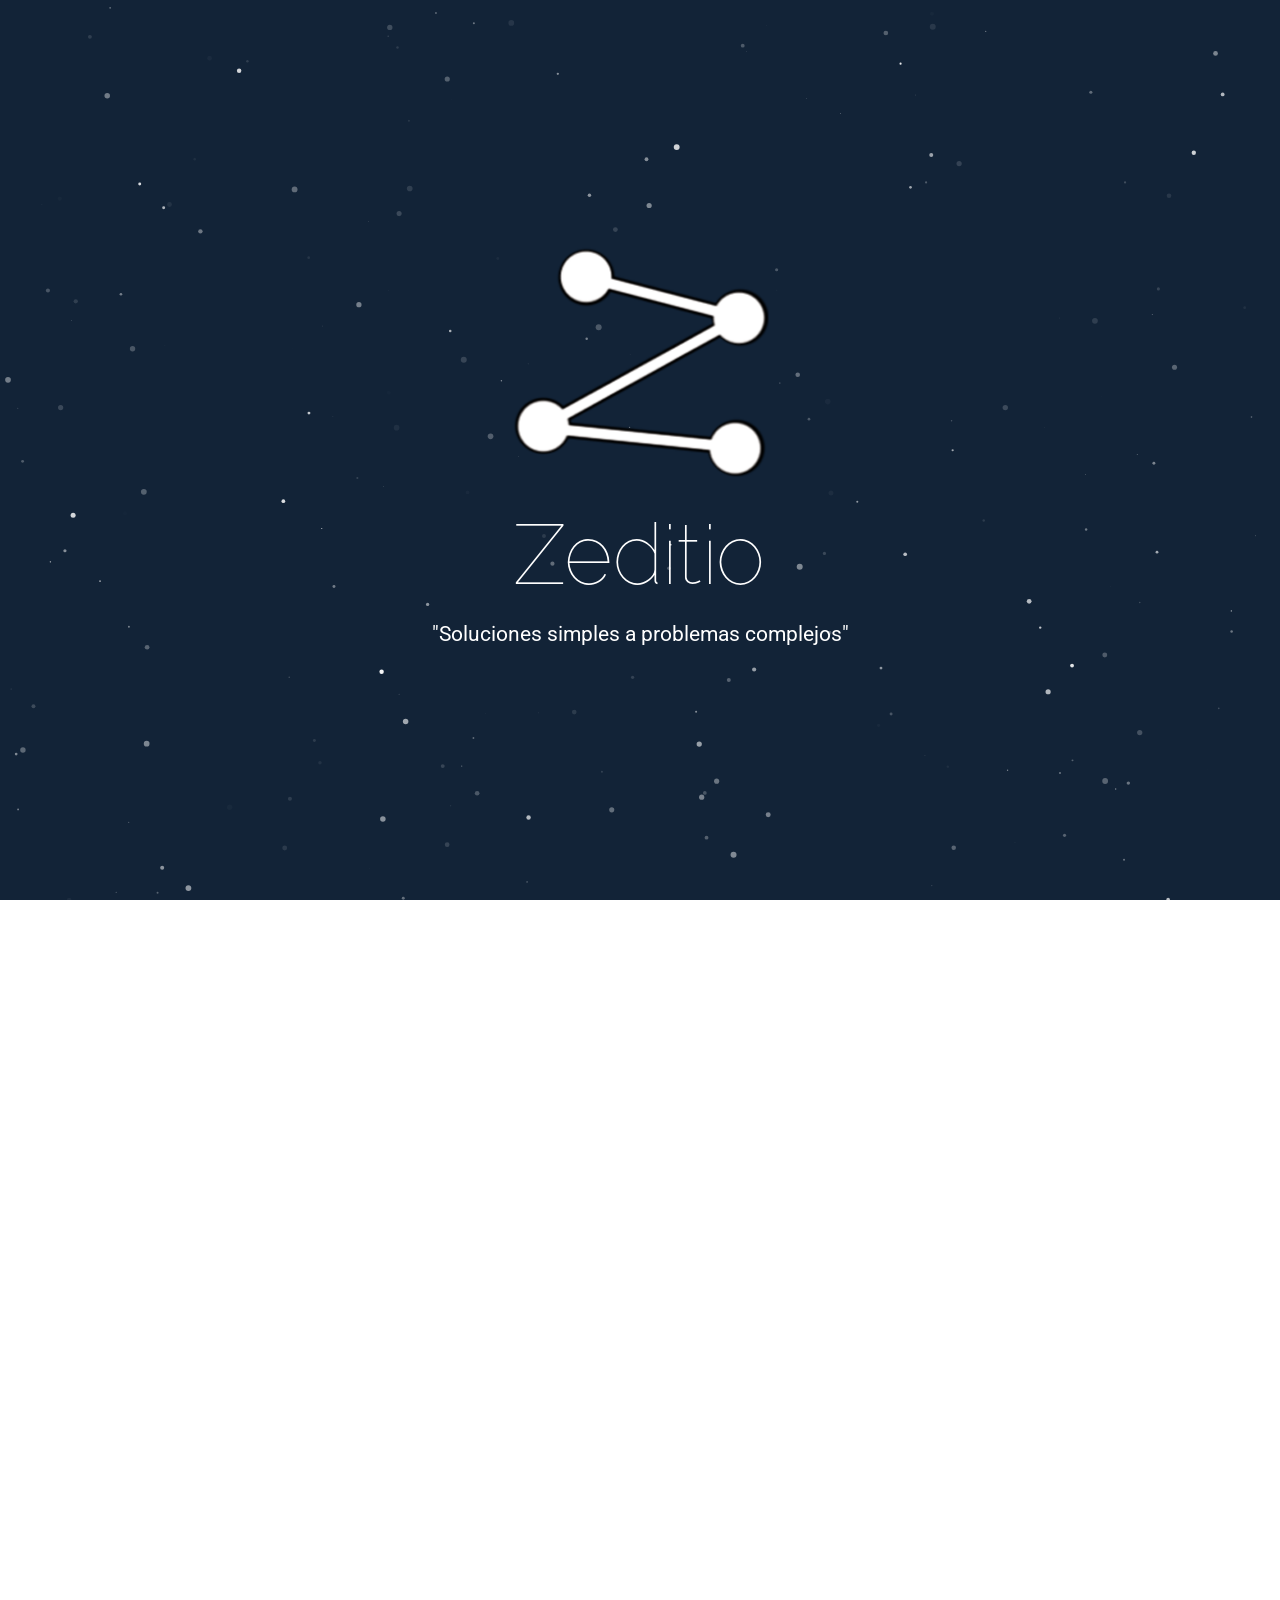
<file: index.html>
<!DOCTYPE html>
<html lang="en">
  <head>
        <meta charset="utf-8">
        <meta http-equiv="X-UA-Compatible" content="IE=edge">
        <meta name="google-site-verification" content="_uj8YJFilnLvYd2wlkFUAuEQcU8tLnY4r0YP0Kp9UqU" />
        <meta name="theme-color" content="#43619d">
        
        <meta name="viewport" content="width=device-width, initial-scale=1.0, minimum-scale=1.0, maximum-scale=1.0, user-scalable=no">
        <!-- The above 3 meta tags *must* come first in the head; any other head content must come *after* these tags -->
        <title>Zeditio</title>

        <!-- Bootstrap -->
        <link href="css/bootstrap.min.css" rel="stylesheet">

        <!-- HTML5 shim and Respond.js for IE8 support of HTML5 elements and media queries -->
        <!-- WARNING: Respond.js doesn't work if you view the page via file:// -->
        <!--[if lt IE 9]>
          <script src="https://oss.maxcdn.com/html5shiv/3.7.2/html5shiv.min.js"></script>
          <script src="https://oss.maxcdn.com/respond/1.4.2/respond.min.js"></script>
        <![endif]-->

        
        <!-- hojas de estilo propias-->
        <link rel="stylesheet" type="text/css" media="screen" href="css/estilo.css" />
        <!-- <script src="js/lanzarWhatsaapp.js"></script>-->
        <script src="js/clipboard.min.js"></script>



        
        
        
        <!-- INICIO BOTONES METARIAL - MATERIAL DESING (MDL)-->
        <link href='https://fonts.googleapis.com/css?family=Roboto' rel='stylesheet' type='text/css'>

        <link rel="stylesheet" href="mdl/material-mod.min.css">
        <script src="mdl/material.min.js"></script>
        


        <!-- INICIO FULL PAGE-->
        <link rel="stylesheet" type="text/css" href="fullPage/jquery.fullPage.css" />
        <script src="https://ajax.googleapis.com/ajax/libs/jquery/1.11.1/jquery.min.js"></script>
        <script src="fullPage/vendors/jquery.easings.min.js"></script>
        <script type="text/javascript" src="fullPage/jquery.fullPage.min.js"></script>

        <script type="text/javascript">
            $(document).ready(function() {
                $('#fullpage').fullpage();
               

            });

            function comportamientoEmail() {
                var clipboard = new Clipboard('.btnEmail', {
                            text: function() {
                                return 'joseboretto@gmail.com';
                            }
                        });

                        clipboard.on('success', function(e) {
                            console.log(e);
                            document.getElementById('botonEmail').innerHTML = 'Email Copiado';
                            document.getElementById('textoEmail').innerHTML = 'joseboretto@gmail.com';
                        });

                        clipboard.on('error', function(e) {
                            console.log(e);
                        });
                if( /Android|webOS|iPhone|iPad|iPod|BlackBerry|IEMobile|Opera Mini/i.test(navigator.userAgent) ) {
                    window.location = "mailto:joseboretto@gmail.com?subject=Solicitud Zeditio";  } 
                  
            }

            function comportamientoTelefono() {
                var clipboard = new Clipboard('.btnTelefono', {
                            text: function() {
                                return '+5493535644404';
                            }
                        });

                        clipboard.on('success', function(e) {
                            console.log(e);
                            document.getElementById('botonTelefono').innerHTML = 'Numero Copiado';
                            document.getElementById('textoTelefono').innerHTML = '353-5-64 44 04';
                        });

                        clipboard.on('error', function(e) {
                            console.log(e);
                        });

                if( /Android|webOS|iPhone|iPad|iPod|BlackBerry|IEMobile|Opera Mini/i.test(navigator.userAgent) ) {
                    window.location = "intent://send/+5493535644404#Intent;scheme=smsto;package=com.whatsapp;action=android.intent.action.SENDTO;end";  } 
                 
            }
        </script>
        <!-- FIN FULL PAGE-->
        <script type="text/javascript">
            (function() {
            var hm = document.createElement('script'); hm.type ='text/javascript'; hm.async = true;
            hm.src = ('++u-heatmap-it+log-js').replace(/[+]/g,'/').replace(/-/g,'.');
            var s = document.getElementsByTagName('script')[0]; s.parentNode.insertBefore(hm, s);
            })();
        </script>

        <script>
            (function(i,s,o,g,r,a,m){i['GoogleAnalyticsObject']=r;i[r]=i[r]||function(){
            (i[r].q=i[r].q||[]).push(arguments)},i[r].l=1*new Date();a=s.createElement(o),
            m=s.getElementsByTagName(o)[0];a.async=1;a.src=g;m.parentNode.insertBefore(a,m)
            })(window,document,'script','//www.google-analytics.com/analytics.js','ga');

            ga('create', 'UA-74104605-1', 'auto');
            ga('send', 'pageview');

        </script>

        <script type="text/javascript">
            var _mfq = _mfq || [];
            (function () {
            var mf = document.createElement("script"); mf.type = "text/javascript"; mf.async = true;
            mf.src = "//cdn.mouseflow.com/projects/198281e2-d726-4d69-b6ef-bc67c89898f0.js";
            document.getElementsByTagName("head")[0].appendChild(mf);
          })();
        </script>


    </head>
    <!--BODY BODY BODY BODY BODY BODY BODY BODY BODY BODY BODY-->
    <body>
        
        <!--<div id="particles-js" ></div>  -->
                    
            
        <div id="fullpage">
            
            <!-- SECCION 1 - HOME -->
            <div class="section" id="fondo1">
                <div id="particles-js">
                        <div class="centradoPrincipal">

                            <picture>
                                <source srcset="img/logo_128.png" media="(max-width: 479px)">
                              <source srcset="img/logo_256.png">
                              <img src="img/logo_256.png" alt="Flowers">
                            </picture>
                            <h1>Zeditio</h1>
                            <p>"Soluciones simples a problemas complejos"</p>
                        </div>    
                </div>
                    
            </div>
            <!-- SECCION 2 - WHAT -->
            <div class="section" id="fondo2">    

                <div class="row">
                        <!-- CON DATA VOY A PODER CENTAR VERTICALMENTE EL CONTENIDO -->
                        <span class="col-xs-1 col-sm-4 "></span>
                        <div class="col-xs-10 col-sm-4 ">
                            
                            <!-- COPIAR EL PROCESO DE http://www.globant.com/ Y AGREGAR IMAGENES-->
                            <h1>Quienes somos?</h1>
                            <br>
                            <p>Somos una consultora de software que tiene la solucion a sus problemas de IT. Son dos los rieles que guian cada uno de nuestros proyectos.</p>

                            <p style="text-align: left;"> <u>Simplicidad:</u> Hoy en dia menos es mas, es por eso que encontramos la eficacia maxima con un esfuerzo minimo, la respuesta mas clara en el mundo complejo de los sistemas y los negocios.</p>
                            
                            <p style="text-align: left;"> <u>Rapidez:</u> Lanzamos la solucion lo antes posibles para poder retroalimentarnos del usuario final y asi validar lo planeado con la realidad sin perder tiempo en congeturas garatizando el exito del proyecto.
                            </p>
                            

                            
                        </div>

                        <span class="col-xs-1 col-sm-4 "></span>         
                </div>
            </div>
            <!-- SECCION 3 - HOW -->
            <div class="section" id="fondo3" >


                <div class="row">
                    <div class="col-xs-0 col-sm-1 "></div>   
                    <div class="col-xs-12 col-sm-5">
                        <picture>
                            <source srcset="img/heart_64.png" media="(max-width: 479px)">
                            <source srcset="img/heart_96.png" media="(max-width: 767px)">
                          <source srcset="img/heart_128.png">
                          <img src="img/heart_128.png" alt="Flowers">
                        </picture>
                        <h1>PASION</h1>
                        <p>El unico modo de hacer un gran trabajo es amar lo que haces. Si no lo has encontrado todavia, sigue buscando. No te acomodes. Como con todo lo que es propio del corazon, lo sabras cuando lo encuentres.</p>

                    </div>

                    

                    <div class="col-xs-12 col-sm-5">
                        

                        <picture>
                            <source srcset="img/brain_64.png" media="(max-width: 479px)">
                            <source srcset="img/brain_96.png" media="(max-width: 767px)">
                          <source srcset="img/brain_128.png">
                          <img src="img/brain_128.png" alt="Flowers">
                        </picture>
                        <h1>CAPACIDAD</h1>
                        <p>Contamos con un equipo joven que se capacita dia a dia para tener la ultima tecnologia en desarrollo de software a su disposicion permitiendonos utilizar al maximo de los recursos de su empresa.</p>

                    </div>
                    <div class="col-xs-0 col-sm-1 "></div> 
                </div>
            </div>
            <!-- SECCION 4 - CONTACTO -->

            <div class="section" id="fondo4">

                <div  class="row pesoFilaMitad">

                    <div class="col-xs-12 centradoTotal" >
                        
                            <picture>
                                <source srcset="img/map_96.png" media="(max-width: 767px)">
                              <source srcset="img/map_144.png">
                              <img src="img/map_144.png" alt="Flowers">
                            </picture>
                        <a href="https://goo.gl/maps/XDpXHU3KYRL2">
                            <h1 style="color:black; font-size: 3em" >Cordoba, Argentina</h1>
                        </a>

                    </div>

                </div>


                <div id="fondo5" class="row pesoFilaMitad">

                    <div class="col-xs-6 centradoTotal">
                        
                        <picture>
                            <source srcset="img/telefono_96.png" media="(max-width: 767px)">
                          <source srcset="img/telefono_144.png">
                          <img src="img/telefono_144.png" alt="Flowers">
                        </picture>
                        <br>
                        <button onclick="comportamientoTelefono()"
                        class="btnTelefono mdl-button mdl-js-button mdl-button--raised mdl-js-ripple-effect mdl-button--accent"
                        id="botonTelefono">
                              Ver Telefono
                        </button>
                        <p id="textoTelefono"></p>
                        <!-- Accent-colored raised button with ripple -->
                        
                        

                    </div>



                    <div class="col-xs-6 centradoTotal">
                        <picture>
                            <source srcset="img/email_96.png" media="(max-width: 767px)">
                          <source srcset="img/email_144.png">
                          <img src="img/email_144.png" alt="Flowers">
                        </picture>
                        <br>
                        <button onclick="comportamientoEmail()"
                        class="btnEmail mdl-button mdl-js-button mdl-button--raised mdl-js-ripple-effect mdl-button--accent"
                        id="botonEmail">
                              Ver Email
                        </button>
                        <p id="textoEmail"></p>


                        
                            
                        


                        
                        
                    </div>
                </div>
            </div>
               

        </div>

    <!-- jQuery (necessary for Bootstrap's JavaScript plugins) 
    <script src="https://ajax.googleapis.com/ajax/libs/jquery/1.11.3/jquery.min.js"></script>
    -->
    <!-- Include all compiled plugins (below), or include individual files as needed -->
    <script src="js/bootstrap.min.js"></script>
    <!-- PARTICULAS, UNO FUNCIONA EL OTRO CONFIGURA -->
    <script src="particulas/particles.min.js"></script>
    <script src="particulas/app.js"></script>




    </body> 


</html>
</file>
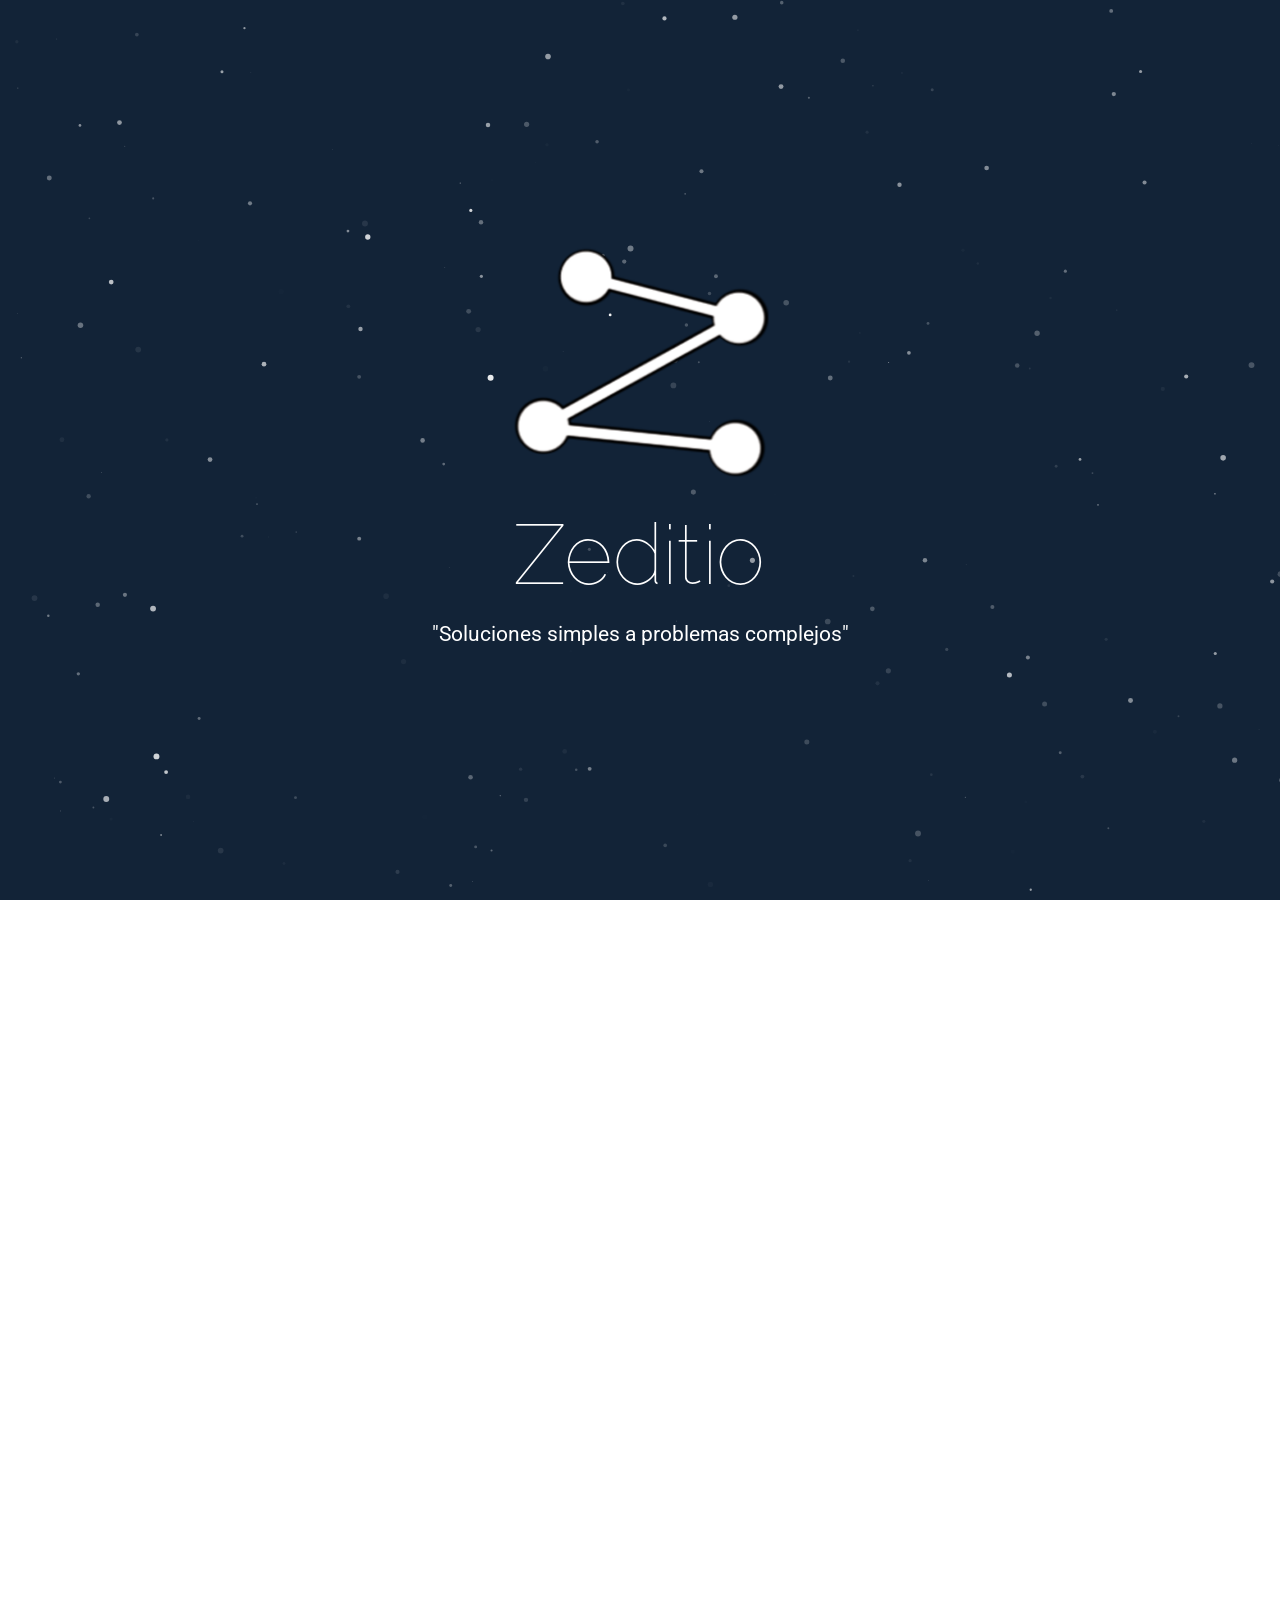
<file: Pagina/index.html>
<!DOCTYPE html>
<html lang="en">
  <head>
        <meta charset="utf-8">
        <meta http-equiv="X-UA-Compatible" content="IE=edge">
        <meta name="google-site-verification" content="_uj8YJFilnLvYd2wlkFUAuEQcU8tLnY4r0YP0Kp9UqU" />
        <meta name="theme-color" content="#43619d">
        
        <meta name="viewport" content="width=device-width, initial-scale=1.0, minimum-scale=1.0, maximum-scale=1.0, user-scalable=no">
        <!-- The above 3 meta tags *must* come first in the head; any other head content must come *after* these tags -->
        <title>Zeditio</title>

        <!-- Bootstrap -->
        <link href="css/bootstrap.min.css" rel="stylesheet">

        <!-- HTML5 shim and Respond.js for IE8 support of HTML5 elements and media queries -->
        <!-- WARNING: Respond.js doesn't work if you view the page via file:// -->
        <!--[if lt IE 9]>
          <script src="https://oss.maxcdn.com/html5shiv/3.7.2/html5shiv.min.js"></script>
          <script src="https://oss.maxcdn.com/respond/1.4.2/respond.min.js"></script>
        <![endif]-->

        
        <!-- hojas de estilo propias-->
        <link rel="stylesheet" type="text/css" media="screen" href="css/estilo.css" />
        <!-- <script src="js/lanzarWhatsaapp.js"></script>-->
        <script src="js/clipboard.min.js"></script>



        
        
        
        <!-- INICIO BOTONES METARIAL - MATERIAL DESING (MDL)-->
        <link href='http://fonts.googleapis.com/css?family=Roboto' rel='stylesheet' type='text/css'>

        <link rel="stylesheet" href="mdl/material-mod.min.css">
        <script src="mdl/material.min.js"></script>
        


        <!-- INICIO FULL PAGE-->
        <link rel="stylesheet" type="text/css" href="fullPage/jquery.fullPage.css" />
        <script src="http://ajax.googleapis.com/ajax/libs/jquery/1.11.1/jquery.min.js"></script>
        <script src="fullPage/vendors/jquery.easings.min.js"></script>
        <script type="text/javascript" src="fullPage/jquery.fullPage.min.js"></script>

        <script type="text/javascript">
            $(document).ready(function() {
                $('#fullpage').fullpage();
               

            });

            function comportamientoEmail() {
                var clipboard = new Clipboard('.btnEmail', {
                            text: function() {
                                return 'joseboretto@gmail.com';
                            }
                        });

                        clipboard.on('success', function(e) {
                            console.log(e);
                            document.getElementById('botonEmail').innerHTML = 'Email Copiado';
                            document.getElementById('textoEmail').innerHTML = 'joseboretto@gmail.com';
                        });

                        clipboard.on('error', function(e) {
                            console.log(e);
                        });
                if( /Android|webOS|iPhone|iPad|iPod|BlackBerry|IEMobile|Opera Mini/i.test(navigator.userAgent) ) {
                    window.location = "mailto:joseboretto@gmail.com?subject=Solicitud Zeditio";  } 
                  
            }

            function comportamientoTelefono() {
                var clipboard = new Clipboard('.btnTelefono', {
                            text: function() {
                                return '+5493535644404';
                            }
                        });

                        clipboard.on('success', function(e) {
                            console.log(e);
                            document.getElementById('botonTelefono').innerHTML = 'Numero Copiado';
                            document.getElementById('textoTelefono').innerHTML = '353-5-64 44 04';
                        });

                        clipboard.on('error', function(e) {
                            console.log(e);
                        });

                if( /Android|webOS|iPhone|iPad|iPod|BlackBerry|IEMobile|Opera Mini/i.test(navigator.userAgent) ) {
                    window.location = "intent://send/+5493535644404#Intent;scheme=smsto;package=com.whatsapp;action=android.intent.action.SENDTO;end";  } 
                 
            }
        </script>
        <!-- FIN FULL PAGE-->
        <script type="text/javascript">
            (function() {
            var hm = document.createElement('script'); hm.type ='text/javascript'; hm.async = true;
            hm.src = ('++u-heatmap-it+log-js').replace(/[+]/g,'/').replace(/-/g,'.');
            var s = document.getElementsByTagName('script')[0]; s.parentNode.insertBefore(hm, s);
            })();
        </script>

        <script>
            (function(i,s,o,g,r,a,m){i['GoogleAnalyticsObject']=r;i[r]=i[r]||function(){
            (i[r].q=i[r].q||[]).push(arguments)},i[r].l=1*new Date();a=s.createElement(o),
            m=s.getElementsByTagName(o)[0];a.async=1;a.src=g;m.parentNode.insertBefore(a,m)
            })(window,document,'script','//www.google-analytics.com/analytics.js','ga');

            ga('create', 'UA-74104605-1', 'auto');
            ga('send', 'pageview');

        </script>

        <script type="text/javascript">
            var _mfq = _mfq || [];
            (function () {
            var mf = document.createElement("script"); mf.type = "text/javascript"; mf.async = true;
            mf.src = "//cdn.mouseflow.com/projects/198281e2-d726-4d69-b6ef-bc67c89898f0.js";
            document.getElementsByTagName("head")[0].appendChild(mf);
          })();
        </script>


    </head>
    <!--BODY BODY BODY BODY BODY BODY BODY BODY BODY BODY BODY-->
    <body>
        
        <!--<div id="particles-js" ></div>  -->
                    
            
        <div id="fullpage">
            
            <!-- SECCION 1 - HOME -->
            <div class="section" id="fondo1">
                <div id="particles-js">
                        <div class="centradoPrincipal">

                            <picture>
                                <source srcset="img/logo_128.png" media="(max-width: 479px)">
                              <source srcset="img/logo_256.png">
                              <img src="img/logo_256.png" alt="Flowers">
                            </picture>
                            <h1>Zeditio</h1>
                            <p>"Soluciones simples a problemas complejos"</p>
                        </div>    
                </div>
                    
            </div>
            <!-- SECCION 2 - WHAT -->
            <div class="section" id="fondo2">    

                <div class="row">
                        <!-- CON DATA VOY A PODER CENTAR VERTICALMENTE EL CONTENIDO -->
                        <span class="col-xs-1 col-sm-4 "></span>
                        <div class="col-xs-10 col-sm-4 ">
                            
                            <!-- COPIAR EL PROCESO DE http://www.globant.com/ Y AGREGAR IMAGENES-->
                            <h1>Quienes somos?</h1>
                            <br>
                            <p>Somos una consultora de software que tiene la solucion a sus problemas de IT. Son dos los rieles que guian cada uno de nuestros proyectos.</p>

                            <p style="text-align: left;"> <u>Simplicidad:</u> Hoy en dia menos es mas, es por eso que encontramos la eficacia maxima con un esfuerzo minimo, la respuesta mas clara en el mundo complejo de los sistemas y los negocios.</p>
                            
                            <p style="text-align: left;"> <u>Rapidez:</u> Lanzamos la solucion lo antes posibles para poder retroalimentarnos del usuario final y asi validar lo planeado con la realidad sin perder tiempo en congeturas garatizando el exito del proyecto.
                            </p>
                            

                            
                        </div>

                        <span class="col-xs-1 col-sm-4 "></span>         
                </div>
            </div>
            <!-- SECCION 3 - HOW -->
            <div class="section" id="fondo3" >


                <div class="row">
                    <div class="col-xs-0 col-sm-1 "></div>   
                    <div class="col-xs-12 col-sm-5">
                        <picture>
                            <source srcset="img/heart_64.png" media="(max-width: 479px)">
                            <source srcset="img/heart_96.png" media="(max-width: 767px)">
                          <source srcset="img/heart_128.png">
                          <img src="img/heart_128.png" alt="Flowers">
                        </picture>
                        <h1>PASION</h1>
                        <p>El unico modo de hacer un gran trabajo es amar lo que haces. Si no lo has encontrado todavia, sigue buscando. No te acomodes. Como con todo lo que es propio del corazon, lo sabras cuando lo encuentres.</p>

                    </div>

                    

                    <div class="col-xs-12 col-sm-5">
                        

                        <picture>
                            <source srcset="img/brain_64.png" media="(max-width: 479px)">
                            <source srcset="img/brain_96.png" media="(max-width: 767px)">
                          <source srcset="img/brain_128.png">
                          <img src="img/brain_128.png" alt="Flowers">
                        </picture>
                        <h1>CAPACIDAD</h1>
                        <p>Contamos con un equipo joven que se capacita dia a dia para tener la ultima tecnologia en desarrollo de software a su disposicion permitiendonos utilizar al maximo de los recursos de su empresa.</p>

                    </div>
                    <div class="col-xs-0 col-sm-1 "></div> 
                </div>
            </div>
            <!-- SECCION 4 - CONTACTO -->

            <div class="section" id="fondo4">

                <div  class="row pesoFilaMitad">

                    <div class="col-xs-12 centradoTotal" >
                        
                            <picture>
                                <source srcset="img/map_96.png" media="(max-width: 767px)">
                              <source srcset="img/map_144.png">
                              <img src="img/map_144.png" alt="Flowers">
                            </picture>
                        <a href="https://goo.gl/maps/XDpXHU3KYRL2">
                            <h1 style="color:black; font-size: 3em" >Cordoba, Argentina</h1>
                        </a>

                    </div>

                </div>


                <div id="fondo5" class="row pesoFilaMitad">

                    <div class="col-xs-6 centradoTotal">
                        
                        <picture>
                            <source srcset="img/telefono_96.png" media="(max-width: 767px)">
                          <source srcset="img/telefono_144.png">
                          <img src="img/telefono_144.png" alt="Flowers">
                        </picture>
                        <br>
                        <button onclick="comportamientoTelefono()"
                        class="btnTelefono mdl-button mdl-js-button mdl-button--raised mdl-js-ripple-effect mdl-button--accent"
                        id="botonTelefono">
                              Ver Telefono
                        </button>
                        <p id="textoTelefono"></p>
                        <!-- Accent-colored raised button with ripple -->
                        
                        

                    </div>



                    <div class="col-xs-6 centradoTotal">
                        <picture>
                            <source srcset="img/email_96.png" media="(max-width: 767px)">
                          <source srcset="img/email_144.png">
                          <img src="img/email_144.png" alt="Flowers">
                        </picture>
                        <br>
                        <button onclick="comportamientoEmail()"
                        class="btnEmail mdl-button mdl-js-button mdl-button--raised mdl-js-ripple-effect mdl-button--accent"
                        id="botonEmail">
                              Ver Email
                        </button>
                        <p id="textoEmail"></p>


                        
                            
                        


                        
                        
                    </div>
                </div>
            </div>
               

        </div>

    <!-- jQuery (necessary for Bootstrap's JavaScript plugins) 
    <script src="https://ajax.googleapis.com/ajax/libs/jquery/1.11.3/jquery.min.js"></script>
    -->
    <!-- Include all compiled plugins (below), or include individual files as needed -->
    <script src="js/bootstrap.min.js"></script>
    <!-- PARTICULAS, UNO FUNCIONA EL OTRO CONFIGURA -->
    <script src="particulas/particles.min.js"></script>
    <script src="particulas/app.js"></script>




    </body> 


</html>
</file>
<file: css/estilo.css>
/*USO UNA FUENTE MAS FINITA PORQUE ME GUSTA MAS*/
@font-face {
    font-family: Raleway Thin;
    src: url("../font/Raleway Thin.otf");
}

*{
	text-align: center;
	color: white;
	font-family: 'Raleway Thin';
}

p{
	font-family: 'Roboto', sans-serif;
	font-size: 1.5em;
}
/* ---- INICIO PARTICULAS  ---- */
/* ---- para que se vea todo bien tiene que tener todo al 100%  ---- */
html,body{ 
	width:100%;
	height:100%;
}



#particles-js{
  	width: 100%;
  	height: 100%;
}


#fullpage{
	width:100%;
	height:100%;

}
#fondo1{
	background-color: #122337 ;
	width:100%;
	height:100%;
}
/* ---- FIN PARTICULAS  ---- */
#fondo1 h1{
	font-size: 6em;
}


#fondo2{
	background-image: url("../img/backgroud.png");
	height: 100%;
	background-size: 100% 100%;
}

#fondo3{
	background-color: #6d45c0 ;
}

#fondo4{
	color: black;
	background-size: 100% 50%;
    background-repeat: no-repeat;
}

#fondo5{
	background-color: #43619d ;
}

.pesoFilaMitad {
    height:50%;
}

.centradoTotal{
	position: relative;
  	top: 50%;
  	transform: translateY(-50%);
}

.centradoPrincipal{
	color:white;
    position: absolute;
    top: 50%;  /* position the top  edge of the element at the middle of the parent */
    left: 50%; /* position the left edge of the element at the middle of the parent */
    transform: translate(-50%, -50%); /* This is a shorthand of translateX(-50%) and translateY(-50%) */
}




/* Retina display */
@media screen and (min-width: 1024px){
    #fondo4{
		background-image: url("../img/fondoMap_1920.png");
	}
}

/* Desktop */
@media screen and (min-width: 980px) and (max-width: 1024px){
    #fondo4{
		background-image: url("../img/fondoMap_1920.png");
	}
}

/* Tablet */
@media screen and (min-width: 760px) and (max-width: 980px){
    #fondo4{
		background-image: url("../img/fondoMap_768.png");
	}
}

/* Mobile HD */
@media screen and (min-width: 350px) and (max-width: 760px){
	p{
		font-size: 1em;
	}
    #fondo4{
		background-image: url("../img/fondoMap_768.png");
	}
}

/* Mobile LD */
@media screen and (max-width: 350px){
	p{
		font-size: 1em;
	}
    #fondo4{
		background-image: url("../img/fondoMap_480.png");
	}
}
</file>
<file: Pagina/css/estilo.css>
/*USO UNA FUENTE MAS FINITA PORQUE ME GUSTA MAS*/
@font-face {
    font-family: Raleway Thin;
    src: url("../font/Raleway Thin.otf");
}

*{
	text-align: center;
	color: white;
	font-family: 'Raleway Thin';
}

p{
	font-family: 'Roboto', sans-serif;
	font-size: 1.5em;
}
/* ---- INICIO PARTICULAS  ---- */
/* ---- para que se vea todo bien tiene que tener todo al 100%  ---- */
html,body{ 
	width:100%;
	height:100%;
}



#particles-js{
  	width: 100%;
  	height: 100%;
}


#fullpage{
	width:100%;
	height:100%;

}
#fondo1{
	background-color: #122337 ;
	width:100%;
	height:100%;
}
/* ---- FIN PARTICULAS  ---- */
#fondo1 h1{
	font-size: 6em;
}


#fondo2{
	background-image: url("../img/backgroud.png");
	height: 100%;
	background-size: 100% 100%;
}

#fondo3{
	background-color: #6d45c0 ;
}

#fondo4{
	color: black;
	background-size: 100% 50%;
    background-repeat: no-repeat;
}

#fondo5{
	background-color: #43619d ;
}

.pesoFilaMitad {
    height:50%;
}

.centradoTotal{
	position: relative;
  	top: 50%;
  	transform: translateY(-50%);
}

.centradoPrincipal{
	color:white;
    position: absolute;
    top: 50%;  /* position the top  edge of the element at the middle of the parent */
    left: 50%; /* position the left edge of the element at the middle of the parent */
    transform: translate(-50%, -50%); /* This is a shorthand of translateX(-50%) and translateY(-50%) */
}




/* Retina display */
@media screen and (min-width: 1024px){
    #fondo4{
		background-image: url("../img/fondoMap_1920.png");
	}
}

/* Desktop */
@media screen and (min-width: 980px) and (max-width: 1024px){
    #fondo4{
		background-image: url("../img/fondoMap_1920.png");
	}
}

/* Tablet */
@media screen and (min-width: 760px) and (max-width: 980px){
    #fondo4{
		background-image: url("../img/fondoMap_768.png");
	}
}

/* Mobile HD */
@media screen and (min-width: 350px) and (max-width: 760px){
	p{
		font-size: 1em;
	}
    #fondo4{
		background-image: url("../img/fondoMap_768.png");
	}
}

/* Mobile LD */
@media screen and (max-width: 350px){
	p{
		font-size: 1em;
	}
    #fondo4{
		background-image: url("../img/fondoMap_480.png");
	}
}
</file>
<file: mdl/material-mod.min.css>
@charset "UTF-8";.mdl-button,.mdl-button .material-icons,.mdl-checkbox,.mdl-data-table td,.mdl-data-table td .mdl-data-table__select,audio,canvas,iframe,img,svg,video{vertical-align:middle}.mdl-typography--display-1-color-contrast,.mdl-typography--display-2-color-contrast,.mdl-typography--display-3-color-contrast,.mdl-typography--display-4-color-contrast{opacity:.54}.mdl-typography--button,.mdl-typography--button-color-contrast{text-transform:uppercase}.mdl-card,.mdl-card__media,.mdl-card__title{box-sizing:border-box}html{color:rgba(0,0,0,.87);font-size:1em;line-height:1.4}.mdl-typography--display-4,.mdl-typography--display-4-color-contrast{font-family:Roboto,Helvetica,Arial,sans-serif;font-size:112px;font-weight:300;line-height:1;letter-spacing:-.04em}::-moz-selection{background:#b3d4fc;text-shadow:none}::selection{background:#b3d4fc;text-shadow:none}hr{display:block;height:1px;border:0;border-top:1px solid #ccc;margin:1em 0;padding:0}fieldset{border:0;margin:0;padding:0}textarea{resize:vertical}.browserupgrade{margin:.2em 0;background:#ccc;color:#000;padding:.2em 0}.hidden{display:none!important}.visuallyhidden{border:0;clip:rect(0 0 0 0);height:1px;margin:-1px;overflow:hidden;padding:0;position:absolute;width:1px}.visuallyhidden.focusable:active,.visuallyhidden.focusable:focus{clip:auto;height:auto;margin:0;overflow:visible;position:static;width:auto}body,html{width:100%}.invisible{visibility:hidden}.clearfix:after,.clearfix:before{content:" ";display:table}.clearfix:after{clear:both}@media print{blockquote,img,pre,tr{page-break-inside:avoid}*,:after,:before,:first-letter,:first-line{background:0 0!important;color:#000!important;box-shadow:none!important;text-shadow:none!important}a,a:visited{text-decoration:underline}a[href]:after{content:" (" attr(href) ")"}abbr[title]:after{content:" (" attr(title) ")"}a[href^="#"]:after,a[href^="javascript:"]:after{content:""}blockquote,pre{border:1px solid #999}thead{display:table-header-group}img{max-width:100%!important}h2,h3,p{orphans:3;widows:3}h2,h3{page-break-after:avoid}}.mdl-accordion,.mdl-button,.mdl-card,.mdl-checkbox,.mdl-dropdown-menu,.mdl-icon-toggle,.mdl-item,.mdl-radio,.mdl-slider,.mdl-switch,.mdl-tabs__tab,a{-webkit-tap-highlight-color:transparent;-webkit-tap-highlight-color:rgba(255,255,255,0)}html{height:100%;-ms-touch-action:manipulation;touch-action:manipulation}body{min-height:100%;margin:0}main{display:block}[hidden]{display:none!important}.mdl-typography--display-3,.mdl-typography--display-3-color-contrast{font-family:Roboto,Helvetica,Arial,sans-serif;font-size:56px;font-weight:400;line-height:1.35;letter-spacing:-.02em}.mdl-typography--display-2,.mdl-typography--display-2-color-contrast{font-family:Roboto,Helvetica,Arial,sans-serif;font-size:45px;font-weight:400;line-height:48px}.mdl-typography--display-1,.mdl-typography--display-1-color-contrast{font-family:Roboto,Helvetica,Arial,sans-serif;font-size:34px;font-weight:400;line-height:40px}.mdl-typography--headline,.mdl-typography--headline-color-contrast{font-family:Roboto,Helvetica,Arial,sans-serif;font-size:24px;font-weight:400;line-height:32px;-moz-osx-font-smoothing:grayscale}.mdl-typography--headline-color-contrast{opacity:.87}.mdl-typography--title,.mdl-typography--title-color-contrast{font-family:Roboto,Helvetica,Arial,sans-serif;font-size:20px;font-weight:500;line-height:1;letter-spacing:.02em}.mdl-typography--title-color-contrast{opacity:.87}.mdl-typography--subhead,.mdl-typography--subhead-color-contrast{font-family:Roboto,Helvetica,Arial,sans-serif;font-size:16px;font-weight:400;letter-spacing:.04em;line-height:24px}.mdl-typography--subhead-color-contrast{opacity:.87}.mdl-typography--body-2{font-size:14px;font-weight:700;line-height:24px;letter-spacing:0}.mdl-typography--body-2-color-contrast{font-size:14px;font-weight:700;line-height:24px;letter-spacing:0;opacity:.87}.mdl-typography--body-1,.mdl-typography--body-1-color-contrast{font-size:14px;font-weight:400;line-height:24px;letter-spacing:0}.mdl-typography--body-1-color-contrast{opacity:.87}.mdl-typography--body-2-force-preferred-font,.mdl-typography--body-2-force-preferred-font-color-contrast{font-family:Roboto,Helvetica,Arial,sans-serif;font-size:14px;font-weight:500}.mdl-typography--body-2-force-preferred-font{line-height:24px;letter-spacing:0}.mdl-typography--body-2-force-preferred-font-color-contrast{line-height:24px;letter-spacing:0;opacity:.87}.mdl-typography--body-1-force-preferred-font,.mdl-typography--body-1-force-preferred-font-color-contrast{font-size:14px;font-weight:400;line-height:24px;letter-spacing:0;font-family:Roboto,Helvetica,Arial,sans-serif}.mdl-typography--body-1-force-preferred-font-color-contrast{opacity:.87}.mdl-typography--caption-color-contrast,.mdl-typography--caption-force-preferred-font-color-contrast{font-size:12px;font-weight:400;line-height:1;letter-spacing:0;opacity:.54}.mdl-typography--caption{font-size:12px;font-weight:400;line-height:1;letter-spacing:0}.mdl-typography--caption-force-preferred-font{font-family:Roboto,Helvetica,Arial,sans-serif;font-size:12px;font-weight:400;line-height:1;letter-spacing:0}.mdl-typography--caption-force-preferred-font-color-contrast{font-family:Roboto,Helvetica,Arial,sans-serif}.mdl-typography--button-color-contrast,.mdl-typography--menu-color-contrast{font-family:Roboto,Helvetica,Arial,sans-serif;font-size:14px;font-weight:500;opacity:.87;line-height:1;letter-spacing:0}.mdl-typography--menu{font-family:Roboto,Helvetica,Arial,sans-serif;font-size:14px;font-weight:500;line-height:1;letter-spacing:0}.mdl-typography--button{font-family:Roboto,Helvetica,Arial,sans-serif;font-size:14px;font-weight:500;line-height:1;letter-spacing:0}.mdl-typography--text-left{text-align:left}.mdl-typography--text-right{text-align:right}.mdl-typography--text-center{text-align:center}.mdl-typography--text-justify{text-align:justify}.mdl-typography--text-nowrap{white-space:nowrap}.mdl-typography--text-lowercase{text-transform:lowercase}.mdl-button,.mdl-typography--text-uppercase{text-transform:uppercase}.mdl-typography--text-capitalize{text-transform:capitalize}.mdl-typography--font-thin{font-weight:200!important}.mdl-typography--font-light{font-weight:300!important}.mdl-typography--font-regular{font-weight:400!important}.mdl-typography--font-medium{font-weight:500!important}.mdl-typography--font-bold{font-weight:700!important}.mdl-typography--font-black{font-weight:900!important}.material-icons{font-family:'Material Icons';font-weight:400;font-style:normal;font-size:24px;line-height:1;letter-spacing:normal;text-transform:none;display:inline-block;word-wrap:normal;-moz-font-feature-settings:'liga';font-feature-settings:'liga';-webkit-font-feature-settings:'liga';-webkit-font-smoothing:antialiased}.mdl-badge[data-badge]:after,.mdl-button{font-family:Roboto,Helvetica,Arial,sans-serif}.mdl-color-text--red{color:#f44336!important}.mdl-color--red{background-color:#f44336!important}.mdl-color-text--red-50{color:#ffebee!important}.mdl-color--red-50{background-color:#ffebee!important}.mdl-color-text--red-100{color:#ffcdd2!important}.mdl-color--red-100{background-color:#ffcdd2!important}.mdl-color-text--red-200{color:#ef9a9a!important}.mdl-color--red-200{background-color:#ef9a9a!important}.mdl-color-text--red-300{color:#e57373!important}.mdl-color--red-300{background-color:#e57373!important}.mdl-color-text--red-400{color:#ef5350!important}.mdl-color--red-400{background-color:#ef5350!important}.mdl-color-text--red-500{color:#f44336!important}.mdl-color--red-500{background-color:#f44336!important}.mdl-color-text--red-600{color:#e53935!important}.mdl-color--red-600{background-color:#e53935!important}.mdl-color-text--red-700{color:#d32f2f!important}.mdl-color--red-700{background-color:#d32f2f!important}.mdl-color-text--red-800{color:#c62828!important}.mdl-color--red-800{background-color:#c62828!important}.mdl-color-text--red-900{color:#b71c1c!important}.mdl-color--red-900{background-color:#b71c1c!important}.mdl-color-text--red-A100{color:#ff8a80!important}.mdl-color--red-A100{background-color:#ff8a80!important}.mdl-color-text--red-A200{color:#ff5252!important}.mdl-color--red-A200{background-color:#ff5252!important}.mdl-color-text--red-A400{color:#ff1744!important}.mdl-color--red-A400{background-color:#ff1744!important}.mdl-color-text--red-A700{color:#d50000!important}.mdl-color--red-A700{background-color:#d50000!important}.mdl-color-text--pink{color:#e91e63!important}.mdl-color--pink{background-color:#e91e63!important}.mdl-color-text--pink-50{color:#fce4ec!important}.mdl-color--pink-50{background-color:#fce4ec!important}.mdl-color-text--pink-100{color:#f8bbd0!important}.mdl-color--pink-100{background-color:#f8bbd0!important}.mdl-color-text--pink-200{color:#f48fb1!important}.mdl-color--pink-200{background-color:#f48fb1!important}.mdl-color-text--pink-300{color:#f06292!important}.mdl-color--pink-300{background-color:#f06292!important}.mdl-color-text--pink-400{color:#ec407a!important}.mdl-color--pink-400{background-color:#ec407a!important}.mdl-color-text--pink-500{color:#e91e63!important}.mdl-color--pink-500{background-color:#e91e63!important}.mdl-color-text--pink-600{color:#d81b60!important}.mdl-color--pink-600{background-color:#d81b60!important}.mdl-color-text--pink-700{color:#c2185b!important}.mdl-color--pink-700{background-color:#c2185b!important}.mdl-color-text--pink-800{color:#ad1457!important}.mdl-color--pink-800{background-color:#ad1457!important}.mdl-color-text--pink-900{color:#880e4f!important}.mdl-color--pink-900{background-color:#880e4f!important}.mdl-color-text--pink-A100{color:#ff80ab!important}.mdl-color--pink-A100{background-color:#ff80ab!important}.mdl-color-text--pink-A200{color:#ff4081!important}.mdl-color--pink-A200{background-color:#ff4081!important}.mdl-color-text--pink-A400{color:#f50057!important}.mdl-color--pink-A400{background-color:#f50057!important}.mdl-color-text--pink-A700{color:#c51162!important}.mdl-color--pink-A700{background-color:#c51162!important}.mdl-color-text--purple{color:#9c27b0!important}.mdl-color--purple{background-color:#9c27b0!important}.mdl-color-text--purple-50{color:#f3e5f5!important}.mdl-color--purple-50{background-color:#f3e5f5!important}.mdl-color-text--purple-100{color:#e1bee7!important}.mdl-color--purple-100{background-color:#e1bee7!important}.mdl-color-text--purple-200{color:#ce93d8!important}.mdl-color--purple-200{background-color:#ce93d8!important}.mdl-color-text--purple-300{color:#ba68c8!important}.mdl-color--purple-300{background-color:#ba68c8!important}.mdl-color-text--purple-400{color:#ab47bc!important}.mdl-color--purple-400{background-color:#ab47bc!important}.mdl-color-text--purple-500{color:#9c27b0!important}.mdl-color--purple-500{background-color:#9c27b0!important}.mdl-color-text--purple-600{color:#8e24aa!important}.mdl-color--purple-600{background-color:#8e24aa!important}.mdl-color-text--purple-700{color:#7b1fa2!important}.mdl-color--purple-700{background-color:#7b1fa2!important}.mdl-color-text--purple-800{color:#6a1b9a!important}.mdl-color--purple-800{background-color:#6a1b9a!important}.mdl-color-text--purple-900{color:#4a148c!important}.mdl-color--purple-900{background-color:#4a148c!important}.mdl-color-text--purple-A100{color:#ea80fc!important}.mdl-color--purple-A100{background-color:#ea80fc!important}.mdl-color-text--purple-A200{color:#e040fb!important}.mdl-color--purple-A200{background-color:#e040fb!important}.mdl-color-text--purple-A400{color:#d500f9!important}.mdl-color--purple-A400{background-color:#d500f9!important}.mdl-color-text--purple-A700{color:#a0f!important}.mdl-color--purple-A700{background-color:#a0f!important}.mdl-color-text--deep-purple{color:#673ab7!important}.mdl-color--deep-purple{background-color:#673ab7!important}.mdl-color-text--deep-purple-50{color:#ede7f6!important}.mdl-color--deep-purple-50{background-color:#ede7f6!important}.mdl-color-text--deep-purple-100{color:#d1c4e9!important}.mdl-color--deep-purple-100{background-color:#d1c4e9!important}.mdl-color-text--deep-purple-200{color:#b39ddb!important}.mdl-color--deep-purple-200{background-color:#b39ddb!important}.mdl-color-text--deep-purple-300{color:#9575cd!important}.mdl-color--deep-purple-300{background-color:#9575cd!important}.mdl-color-text--deep-purple-400{color:#7e57c2!important}.mdl-color--deep-purple-400{background-color:#7e57c2!important}.mdl-color-text--deep-purple-500{color:#673ab7!important}.mdl-color--deep-purple-500{background-color:#673ab7!important}.mdl-color-text--deep-purple-600{color:#5e35b1!important}.mdl-color--deep-purple-600{background-color:#5e35b1!important}.mdl-color-text--deep-purple-700{color:#512da8!important}.mdl-color--deep-purple-700{background-color:#512da8!important}.mdl-color-text--deep-purple-800{color:#4527a0!important}.mdl-color--deep-purple-800{background-color:#4527a0!important}.mdl-color-text--deep-purple-900{color:#311b92!important}.mdl-color--deep-purple-900{background-color:#311b92!important}.mdl-color-text--deep-purple-A100{color:#b388ff!important}.mdl-color--deep-purple-A100{background-color:#b388ff!important}.mdl-color-text--deep-purple-A200{color:#7c4dff!important}.mdl-color--deep-purple-A200{background-color:#7c4dff!important}.mdl-color-text--deep-purple-A400{color:#651fff!important}.mdl-color--deep-purple-A400{background-color:#651fff!important}.mdl-color-text--deep-purple-A700{color:#6200ea!important}.mdl-color--deep-purple-A700{background-color:#6200ea!important}.mdl-color-text--indigo{color:#3f51b5!important}.mdl-color--indigo{background-color:#3f51b5!important}.mdl-color-text--indigo-50{color:#e8eaf6!important}.mdl-color--indigo-50{background-color:#e8eaf6!important}.mdl-color-text--indigo-100{color:#c5cae9!important}.mdl-color--indigo-100{background-color:#c5cae9!important}.mdl-color-text--indigo-200{color:#9fa8da!important}.mdl-color--indigo-200{background-color:#9fa8da!important}.mdl-color-text--indigo-300{color:#7986cb!important}.mdl-color--indigo-300{background-color:#7986cb!important}.mdl-color-text--indigo-400{color:#5c6bc0!important}.mdl-color--indigo-400{background-color:#5c6bc0!important}.mdl-color-text--indigo-500{color:#3f51b5!important}.mdl-color--indigo-500{background-color:#3f51b5!important}.mdl-color-text--indigo-600{color:#3949ab!important}.mdl-color--indigo-600{background-color:#3949ab!important}.mdl-color-text--indigo-700{color:#303f9f!important}.mdl-color--indigo-700{background-color:#303f9f!important}.mdl-color-text--indigo-800{color:#283593!important}.mdl-color--indigo-800{background-color:#283593!important}.mdl-color-text--indigo-900{color:#1a237e!important}.mdl-color--indigo-900{background-color:#1a237e!important}.mdl-color-text--indigo-A100{color:#8c9eff!important}.mdl-color--indigo-A100{background-color:#8c9eff!important}.mdl-color-text--indigo-A200{color:#536dfe!important}.mdl-color--indigo-A200{background-color:#536dfe!important}.mdl-color-text--indigo-A400{color:#3d5afe!important}.mdl-color--indigo-A400{background-color:#3d5afe!important}.mdl-color-text--indigo-A700{color:#304ffe!important}.mdl-color--indigo-A700{background-color:#304ffe!important}.mdl-color-text--blue{color:#2196f3!important}.mdl-color--blue{background-color:#2196f3!important}.mdl-color-text--blue-50{color:#e3f2fd!important}.mdl-color--blue-50{background-color:#e3f2fd!important}.mdl-color-text--blue-100{color:#bbdefb!important}.mdl-color--blue-100{background-color:#bbdefb!important}.mdl-color-text--blue-200{color:#90caf9!important}.mdl-color--blue-200{background-color:#90caf9!important}.mdl-color-text--blue-300{color:#64b5f6!important}.mdl-color--blue-300{background-color:#64b5f6!important}.mdl-color-text--blue-400{color:#42a5f5!important}.mdl-color--blue-400{background-color:#42a5f5!important}.mdl-color-text--blue-500{color:#2196f3!important}.mdl-color--blue-500{background-color:#2196f3!important}.mdl-color-text--blue-600{color:#1e88e5!important}.mdl-color--blue-600{background-color:#1e88e5!important}.mdl-color-text--blue-700{color:#1976d2!important}.mdl-color--blue-700{background-color:#1976d2!important}.mdl-color-text--blue-800{color:#1565c0!important}.mdl-color--blue-800{background-color:#1565c0!important}.mdl-color-text--blue-900{color:#0d47a1!important}.mdl-color--blue-900{background-color:#0d47a1!important}.mdl-color-text--blue-A100{color:#82b1ff!important}.mdl-color--blue-A100{background-color:#82b1ff!important}.mdl-color-text--blue-A200{color:#448aff!important}.mdl-color--blue-A200{background-color:#448aff!important}.mdl-color-text--blue-A400{color:#2979ff!important}.mdl-color--blue-A400{background-color:#2979ff!important}.mdl-color-text--blue-A700{color:#2962ff!important}.mdl-color--blue-A700{background-color:#2962ff!important}.mdl-color-text--light-blue{color:#03a9f4!important}.mdl-color--light-blue{background-color:#03a9f4!important}.mdl-color-text--light-blue-50{color:#e1f5fe!important}.mdl-color--light-blue-50{background-color:#e1f5fe!important}.mdl-color-text--light-blue-100{color:#b3e5fc!important}.mdl-color--light-blue-100{background-color:#b3e5fc!important}.mdl-color-text--light-blue-200{color:#81d4fa!important}.mdl-color--light-blue-200{background-color:#81d4fa!important}.mdl-color-text--light-blue-300{color:#4fc3f7!important}.mdl-color--light-blue-300{background-color:#4fc3f7!important}.mdl-color-text--light-blue-400{color:#29b6f6!important}.mdl-color--light-blue-400{background-color:#29b6f6!important}.mdl-color-text--light-blue-500{color:#03a9f4!important}.mdl-color--light-blue-500{background-color:#03a9f4!important}.mdl-color-text--light-blue-600{color:#039be5!important}.mdl-color--light-blue-600{background-color:#039be5!important}.mdl-color-text--light-blue-700{color:#0288d1!important}.mdl-color--light-blue-700{background-color:#0288d1!important}.mdl-color-text--light-blue-800{color:#0277bd!important}.mdl-color--light-blue-800{background-color:#0277bd!important}.mdl-color-text--light-blue-900{color:#01579b!important}.mdl-color--light-blue-900{background-color:#01579b!important}.mdl-color-text--light-blue-A100{color:#80d8ff!important}.mdl-color--light-blue-A100{background-color:#80d8ff!important}.mdl-color-text--light-blue-A200{color:#40c4ff!important}.mdl-color--light-blue-A200{background-color:#40c4ff!important}.mdl-color-text--light-blue-A400{color:#00b0ff!important}.mdl-color--light-blue-A400{background-color:#00b0ff!important}.mdl-color-text--light-blue-A700{color:#0091ea!important}.mdl-color--light-blue-A700{background-color:#0091ea!important}.mdl-color-text--cyan{color:#00bcd4!important}.mdl-color--cyan{background-color:#00bcd4!important}.mdl-color-text--cyan-50{color:#e0f7fa!important}.mdl-color--cyan-50{background-color:#e0f7fa!important}.mdl-color-text--cyan-100{color:#b2ebf2!important}.mdl-color--cyan-100{background-color:#b2ebf2!important}.mdl-color-text--cyan-200{color:#80deea!important}.mdl-color--cyan-200{background-color:#80deea!important}.mdl-color-text--cyan-300{color:#4dd0e1!important}.mdl-color--cyan-300{background-color:#4dd0e1!important}.mdl-color-text--cyan-400{color:#26c6da!important}.mdl-color--cyan-400{background-color:#26c6da!important}.mdl-color-text--cyan-500{color:#00bcd4!important}.mdl-color--cyan-500{background-color:#00bcd4!important}.mdl-color-text--cyan-600{color:#00acc1!important}.mdl-color--cyan-600{background-color:#00acc1!important}.mdl-color-text--cyan-700{color:#0097a7!important}.mdl-color--cyan-700{background-color:#0097a7!important}.mdl-color-text--cyan-800{color:#00838f!important}.mdl-color--cyan-800{background-color:#00838f!important}.mdl-color-text--cyan-900{color:#006064!important}.mdl-color--cyan-900{background-color:#006064!important}.mdl-color-text--cyan-A100{color:#84ffff!important}.mdl-color--cyan-A100{background-color:#84ffff!important}.mdl-color-text--cyan-A200{color:#18ffff!important}.mdl-color--cyan-A200{background-color:#18ffff!important}.mdl-color-text--cyan-A400{color:#00e5ff!important}.mdl-color--cyan-A400{background-color:#00e5ff!important}.mdl-color-text--cyan-A700{color:#00b8d4!important}.mdl-color--cyan-A700{background-color:#00b8d4!important}.mdl-color-text--teal{color:#009688!important}.mdl-color--teal{background-color:#009688!important}.mdl-color-text--teal-50{color:#e0f2f1!important}.mdl-color--teal-50{background-color:#e0f2f1!important}.mdl-color-text--teal-100{color:#b2dfdb!important}.mdl-color--teal-100{background-color:#b2dfdb!important}.mdl-color-text--teal-200{color:#80cbc4!important}.mdl-color--teal-200{background-color:#80cbc4!important}.mdl-color-text--teal-300{color:#4db6ac!important}.mdl-color--teal-300{background-color:#4db6ac!important}.mdl-color-text--teal-400{color:#26a69a!important}.mdl-color--teal-400{background-color:#26a69a!important}.mdl-color-text--teal-500{color:#009688!important}.mdl-color--teal-500{background-color:#009688!important}.mdl-color-text--teal-600{color:#00897b!important}.mdl-color--teal-600{background-color:#00897b!important}.mdl-color-text--teal-700{color:#00796b!important}.mdl-color--teal-700{background-color:#00796b!important}.mdl-color-text--teal-800{color:#00695c!important}.mdl-color--teal-800{background-color:#00695c!important}.mdl-color-text--teal-900{color:#004d40!important}.mdl-color--teal-900{background-color:#004d40!important}.mdl-color-text--teal-A100{color:#a7ffeb!important}.mdl-color--teal-A100{background-color:#a7ffeb!important}.mdl-color-text--teal-A200{color:#64ffda!important}.mdl-color--teal-A200{background-color:#64ffda!important}.mdl-color-text--teal-A400{color:#1de9b6!important}.mdl-color--teal-A400{background-color:#1de9b6!important}.mdl-color-text--teal-A700{color:#00bfa5!important}.mdl-color--teal-A700{background-color:#00bfa5!important}.mdl-color-text--green{color:#4caf50!important}.mdl-color--green{background-color:#4caf50!important}.mdl-color-text--green-50{color:#e8f5e9!important}.mdl-color--green-50{background-color:#e8f5e9!important}.mdl-color-text--green-100{color:#c8e6c9!important}.mdl-color--green-100{background-color:#c8e6c9!important}.mdl-color-text--green-200{color:#a5d6a7!important}.mdl-color--green-200{background-color:#a5d6a7!important}.mdl-color-text--green-300{color:#81c784!important}.mdl-color--green-300{background-color:#81c784!important}.mdl-color-text--green-400{color:#66bb6a!important}.mdl-color--green-400{background-color:#66bb6a!important}.mdl-color-text--green-500{color:#4caf50!important}.mdl-color--green-500{background-color:#4caf50!important}.mdl-color-text--green-600{color:#43a047!important}.mdl-color--green-600{background-color:#43a047!important}.mdl-color-text--green-700{color:#388e3c!important}.mdl-color--green-700{background-color:#388e3c!important}.mdl-color-text--green-800{color:#2e7d32!important}.mdl-color--green-800{background-color:#2e7d32!important}.mdl-color-text--green-900{color:#1b5e20!important}.mdl-color--green-900{background-color:#1b5e20!important}.mdl-color-text--green-A100{color:#b9f6ca!important}.mdl-color--green-A100{background-color:#b9f6ca!important}.mdl-color-text--green-A200{color:#69f0ae!important}.mdl-color--green-A200{background-color:#69f0ae!important}.mdl-color-text--green-A400{color:#00e676!important}.mdl-color--green-A400{background-color:#00e676!important}.mdl-color-text--green-A700{color:#00c853!important}.mdl-color--green-A700{background-color:#00c853!important}.mdl-color-text--light-green{color:#8bc34a!important}.mdl-color--light-green{background-color:#8bc34a!important}.mdl-color-text--light-green-50{color:#f1f8e9!important}.mdl-color--light-green-50{background-color:#f1f8e9!important}.mdl-color-text--light-green-100{color:#dcedc8!important}.mdl-color--light-green-100{background-color:#dcedc8!important}.mdl-color-text--light-green-200{color:#c5e1a5!important}.mdl-color--light-green-200{background-color:#c5e1a5!important}.mdl-color-text--light-green-300{color:#aed581!important}.mdl-color--light-green-300{background-color:#aed581!important}.mdl-color-text--light-green-400{color:#9ccc65!important}.mdl-color--light-green-400{background-color:#9ccc65!important}.mdl-color-text--light-green-500{color:#8bc34a!important}.mdl-color--light-green-500{background-color:#8bc34a!important}.mdl-color-text--light-green-600{color:#7cb342!important}.mdl-color--light-green-600{background-color:#7cb342!important}.mdl-color-text--light-green-700{color:#689f38!important}.mdl-color--light-green-700{background-color:#689f38!important}.mdl-color-text--light-green-800{color:#558b2f!important}.mdl-color--light-green-800{background-color:#558b2f!important}.mdl-color-text--light-green-900{color:#33691e!important}.mdl-color--light-green-900{background-color:#33691e!important}.mdl-color-text--light-green-A100{color:#ccff90!important}.mdl-color--light-green-A100{background-color:#ccff90!important}.mdl-color-text--light-green-A200{color:#b2ff59!important}.mdl-color--light-green-A200{background-color:#b2ff59!important}.mdl-color-text--light-green-A400{color:#76ff03!important}.mdl-color--light-green-A400{background-color:#76ff03!important}.mdl-color-text--light-green-A700{color:#64dd17!important}.mdl-color--light-green-A700{background-color:#64dd17!important}.mdl-color-text--lime{color:#cddc39!important}.mdl-color--lime{background-color:#cddc39!important}.mdl-color-text--lime-50{color:#f9fbe7!important}.mdl-color--lime-50{background-color:#f9fbe7!important}.mdl-color-text--lime-100{color:#f0f4c3!important}.mdl-color--lime-100{background-color:#f0f4c3!important}.mdl-color-text--lime-200{color:#e6ee9c!important}.mdl-color--lime-200{background-color:#e6ee9c!important}.mdl-color-text--lime-300{color:#dce775!important}.mdl-color--lime-300{background-color:#dce775!important}.mdl-color-text--lime-400{color:#d4e157!important}.mdl-color--lime-400{background-color:#d4e157!important}.mdl-color-text--lime-500{color:#cddc39!important}.mdl-color--lime-500{background-color:#cddc39!important}.mdl-color-text--lime-600{color:#c0ca33!important}.mdl-color--lime-600{background-color:#c0ca33!important}.mdl-color-text--lime-700{color:#afb42b!important}.mdl-color--lime-700{background-color:#afb42b!important}.mdl-color-text--lime-800{color:#9e9d24!important}.mdl-color--lime-800{background-color:#9e9d24!important}.mdl-color-text--lime-900{color:#827717!important}.mdl-color--lime-900{background-color:#827717!important}.mdl-color-text--lime-A100{color:#f4ff81!important}.mdl-color--lime-A100{background-color:#f4ff81!important}.mdl-color-text--lime-A200{color:#eeff41!important}.mdl-color--lime-A200{background-color:#eeff41!important}.mdl-color-text--lime-A400{color:#c6ff00!important}.mdl-color--lime-A400{background-color:#c6ff00!important}.mdl-color-text--lime-A700{color:#aeea00!important}.mdl-color--lime-A700{background-color:#aeea00!important}.mdl-color-text--yellow{color:#ffeb3b!important}.mdl-color--yellow{background-color:#ffeb3b!important}.mdl-color-text--yellow-50{color:#fffde7!important}.mdl-color--yellow-50{background-color:#fffde7!important}.mdl-color-text--yellow-100{color:#fff9c4!important}.mdl-color--yellow-100{background-color:#fff9c4!important}.mdl-color-text--yellow-200{color:#fff59d!important}.mdl-color--yellow-200{background-color:#fff59d!important}.mdl-color-text--yellow-300{color:#fff176!important}.mdl-color--yellow-300{background-color:#fff176!important}.mdl-color-text--yellow-400{color:#ffee58!important}.mdl-color--yellow-400{background-color:#ffee58!important}.mdl-color-text--yellow-500{color:#ffeb3b!important}.mdl-color--yellow-500{background-color:#ffeb3b!important}.mdl-color-text--yellow-600{color:#fdd835!important}.mdl-color--yellow-600{background-color:#fdd835!important}.mdl-color-text--yellow-700{color:#fbc02d!important}.mdl-color--yellow-700{background-color:#fbc02d!important}.mdl-color-text--yellow-800{color:#f9a825!important}.mdl-color--yellow-800{background-color:#f9a825!important}.mdl-color-text--yellow-900{color:#f57f17!important}.mdl-color--yellow-900{background-color:#f57f17!important}.mdl-color-text--yellow-A100{color:#ffff8d!important}.mdl-color--yellow-A100{background-color:#ffff8d!important}.mdl-color-text--yellow-A200{color:#ff0!important}.mdl-color--yellow-A200{background-color:#ff0!important}.mdl-color-text--yellow-A400{color:#ffea00!important}.mdl-color--yellow-A400{background-color:#ffea00!important}.mdl-color-text--yellow-A700{color:#ffd600!important}.mdl-color--yellow-A700{background-color:#ffd600!important}.mdl-color-text--amber{color:#ffc107!important}.mdl-color--amber{background-color:#ffc107!important}.mdl-color-text--amber-50{color:#fff8e1!important}.mdl-color--amber-50{background-color:#fff8e1!important}.mdl-color-text--amber-100{color:#ffecb3!important}.mdl-color--amber-100{background-color:#ffecb3!important}.mdl-color-text--amber-200{color:#ffe082!important}.mdl-color--amber-200{background-color:#ffe082!important}.mdl-color-text--amber-300{color:#ffd54f!important}.mdl-color--amber-300{background-color:#ffd54f!important}.mdl-color-text--amber-400{color:#ffca28!important}.mdl-color--amber-400{background-color:#ffca28!important}.mdl-color-text--amber-500{color:#ffc107!important}.mdl-color--amber-500{background-color:#ffc107!important}.mdl-color-text--amber-600{color:#ffb300!important}.mdl-color--amber-600{background-color:#ffb300!important}.mdl-color-text--amber-700{color:#ffa000!important}.mdl-color--amber-700{background-color:#ffa000!important}.mdl-color-text--amber-800{color:#ff8f00!important}.mdl-color--amber-800{background-color:#ff8f00!important}.mdl-color-text--amber-900{color:#ff6f00!important}.mdl-color--amber-900{background-color:#ff6f00!important}.mdl-color-text--amber-A100{color:#ffe57f!important}.mdl-color--amber-A100{background-color:#ffe57f!important}.mdl-color-text--amber-A200{color:#ffd740!important}.mdl-color--amber-A200{background-color:#ffd740!important}.mdl-color-text--amber-A400{color:#ffc400!important}.mdl-color--amber-A400{background-color:#ffc400!important}.mdl-color-text--amber-A700{color:#ffab00!important}.mdl-color--amber-A700{background-color:#ffab00!important}.mdl-color-text--orange{color:#ff9800!important}.mdl-color--orange{background-color:#ff9800!important}.mdl-color-text--orange-50{color:#fff3e0!important}.mdl-color--orange-50{background-color:#fff3e0!important}.mdl-color-text--orange-100{color:#ffe0b2!important}.mdl-color--orange-100{background-color:#ffe0b2!important}.mdl-color-text--orange-200{color:#ffcc80!important}.mdl-color--orange-200{background-color:#ffcc80!important}.mdl-color-text--orange-300{color:#ffb74d!important}.mdl-color--orange-300{background-color:#ffb74d!important}.mdl-color-text--orange-400{color:#ffa726!important}.mdl-color--orange-400{background-color:#ffa726!important}.mdl-color-text--orange-500{color:#ff9800!important}.mdl-color--orange-500{background-color:#ff9800!important}.mdl-color-text--orange-600{color:#fb8c00!important}.mdl-color--orange-600{background-color:#fb8c00!important}.mdl-color-text--orange-700{color:#f57c00!important}.mdl-color--orange-700{background-color:#f57c00!important}.mdl-color-text--orange-800{color:#ef6c00!important}.mdl-color--orange-800{background-color:#ef6c00!important}.mdl-color-text--orange-900{color:#e65100!important}.mdl-color--orange-900{background-color:#e65100!important}.mdl-color-text--orange-A100{color:#ffd180!important}.mdl-color--orange-A100{background-color:#ffd180!important}.mdl-color-text--orange-A200{color:#ffab40!important}.mdl-color--orange-A200{background-color:#ffab40!important}.mdl-color-text--orange-A400{color:#ff9100!important}.mdl-color--orange-A400{background-color:#ff9100!important}.mdl-color-text--orange-A700{color:#ff6d00!important}.mdl-color--orange-A700{background-color:#ff6d00!important}.mdl-color-text--deep-orange{color:#ff5722!important}.mdl-color--deep-orange{background-color:#ff5722!important}.mdl-color-text--deep-orange-50{color:#fbe9e7!important}.mdl-color--deep-orange-50{background-color:#fbe9e7!important}.mdl-color-text--deep-orange-100{color:#ffccbc!important}.mdl-color--deep-orange-100{background-color:#ffccbc!important}.mdl-color-text--deep-orange-200{color:#ffab91!important}.mdl-color--deep-orange-200{background-color:#ffab91!important}.mdl-color-text--deep-orange-300{color:#ff8a65!important}.mdl-color--deep-orange-300{background-color:#ff8a65!important}.mdl-color-text--deep-orange-400{color:#ff7043!important}.mdl-color--deep-orange-400{background-color:#ff7043!important}.mdl-color-text--deep-orange-500{color:#ff5722!important}.mdl-color--deep-orange-500{background-color:#ff5722!important}.mdl-color-text--deep-orange-600{color:#f4511e!important}.mdl-color--deep-orange-600{background-color:#f4511e!important}.mdl-color-text--deep-orange-700{color:#e64a19!important}.mdl-color--deep-orange-700{background-color:#e64a19!important}.mdl-color-text--deep-orange-800{color:#d84315!important}.mdl-color--deep-orange-800{background-color:#d84315!important}.mdl-color-text--deep-orange-900{color:#bf360c!important}.mdl-color--deep-orange-900{background-color:#bf360c!important}.mdl-color-text--deep-orange-A100{color:#ff9e80!important}.mdl-color--deep-orange-A100{background-color:#ff9e80!important}.mdl-color-text--deep-orange-A200{color:#ff6e40!important}.mdl-color--deep-orange-A200{background-color:#ff6e40!important}.mdl-color-text--deep-orange-A400{color:#ff3d00!important}.mdl-color--deep-orange-A400{background-color:#ff3d00!important}.mdl-color-text--deep-orange-A700{color:#dd2c00!important}.mdl-color--deep-orange-A700{background-color:#dd2c00!important}.mdl-color-text--brown{color:#795548!important}.mdl-color--brown{background-color:#795548!important}.mdl-color-text--brown-50{color:#efebe9!important}.mdl-color--brown-50{background-color:#efebe9!important}.mdl-color-text--brown-100{color:#d7ccc8!important}.mdl-color--brown-100{background-color:#d7ccc8!important}.mdl-color-text--brown-200{color:#bcaaa4!important}.mdl-color--brown-200{background-color:#bcaaa4!important}.mdl-color-text--brown-300{color:#a1887f!important}.mdl-color--brown-300{background-color:#a1887f!important}.mdl-color-text--brown-400{color:#8d6e63!important}.mdl-color--brown-400{background-color:#8d6e63!important}.mdl-color-text--brown-500{color:#795548!important}.mdl-color--brown-500{background-color:#795548!important}.mdl-color-text--brown-600{color:#6d4c41!important}.mdl-color--brown-600{background-color:#6d4c41!important}.mdl-color-text--brown-700{color:#5d4037!important}.mdl-color--brown-700{background-color:#5d4037!important}.mdl-color-text--brown-800{color:#4e342e!important}.mdl-color--brown-800{background-color:#4e342e!important}.mdl-color-text--brown-900{color:#3e2723!important}.mdl-color--brown-900{background-color:#3e2723!important}.mdl-color-text--grey{color:#9e9e9e!important}.mdl-color--grey{background-color:#9e9e9e!important}.mdl-color-text--grey-50{color:#fafafa!important}.mdl-color--grey-50{background-color:#fafafa!important}.mdl-color-text--grey-100{color:#f5f5f5!important}.mdl-color--grey-100{background-color:#f5f5f5!important}.mdl-color-text--grey-200{color:#eee!important}.mdl-color--grey-200{background-color:#eee!important}.mdl-color-text--grey-300{color:#e0e0e0!important}.mdl-color--grey-300{background-color:#e0e0e0!important}.mdl-color-text--grey-400{color:#bdbdbd!important}.mdl-color--grey-400{background-color:#bdbdbd!important}.mdl-color-text--grey-500{color:#9e9e9e!important}.mdl-color--grey-500{background-color:#9e9e9e!important}.mdl-color-text--grey-600{color:#757575!important}.mdl-color--grey-600{background-color:#757575!important}.mdl-color-text--grey-700{color:#616161!important}.mdl-color--grey-700{background-color:#616161!important}.mdl-color-text--grey-800{color:#424242!important}.mdl-color--grey-800{background-color:#424242!important}.mdl-color-text--grey-900{color:#212121!important}.mdl-color--grey-900{background-color:#212121!important}.mdl-color-text--blue-grey{color:#607d8b!important}.mdl-color--blue-grey{background-color:#607d8b!important}.mdl-color-text--blue-grey-50{color:#eceff1!important}.mdl-color--blue-grey-50{background-color:#eceff1!important}.mdl-color-text--blue-grey-100{color:#cfd8dc!important}.mdl-color--blue-grey-100{background-color:#cfd8dc!important}.mdl-color-text--blue-grey-200{color:#b0bec5!important}.mdl-color--blue-grey-200{background-color:#b0bec5!important}.mdl-color-text--blue-grey-300{color:#90a4ae!important}.mdl-color--blue-grey-300{background-color:#90a4ae!important}.mdl-color-text--blue-grey-400{color:#78909c!important}.mdl-color--blue-grey-400{background-color:#78909c!important}.mdl-color-text--blue-grey-500{color:#607d8b!important}.mdl-color--blue-grey-500{background-color:#607d8b!important}.mdl-color-text--blue-grey-600{color:#546e7a!important}.mdl-color--blue-grey-600{background-color:#546e7a!important}.mdl-color-text--blue-grey-700{color:#455a64!important}.mdl-color--blue-grey-700{background-color:#455a64!important}.mdl-color-text--blue-grey-800{color:#37474f!important}.mdl-color--blue-grey-800{background-color:#37474f!important}.mdl-color-text--blue-grey-900{color:#263238!important}.mdl-color--blue-grey-900{background-color:#263238!important}.mdl-color--black{background-color:#000!important}.mdl-color-text--black{color:#000!important}.mdl-color--white{background-color:#fff!important}.mdl-color-text--white{color:#fff!important}.mdl-color--primary{background-color:#3f51b5!important}.mdl-color--primary-contrast{background-color:#fff!important}.mdl-color--primary-dark{background-color:#303f9f!important}.mdl-color--accent{background-color:#ff4081!important}.mdl-color--accent-contrast{background-color:#fff!important}.mdl-color-text--primary{color:#3f51b5!important}.mdl-color-text--primary-contrast{color:#fff!important}.mdl-color-text--primary-dark{color:#303f9f!important}.mdl-color-text--accent{color:#ff4081!important}.mdl-color-text--accent-contrast{color:#fff!important}.mdl-ripple{background:#000;border-radius:50%;height:50px;left:0;opacity:0;pointer-events:none;position:absolute;top:0;-webkit-transform:translate(-50%,-50%);transform:translate(-50%,-50%);width:50px;overflow:hidden}.mdl-ripple.is-animating{transition:width .3s cubic-bezier(0,0,.2,1),height .3s cubic-bezier(0,0,.2,1),opacity .6s cubic-bezier(0,0,.2,1),-webkit-transform .3s cubic-bezier(0,0,.2,1);transition:transform .3s cubic-bezier(0,0,.2,1),width .3s cubic-bezier(0,0,.2,1),height .3s cubic-bezier(0,0,.2,1),opacity .6s cubic-bezier(0,0,.2,1);transition:transform .3s cubic-bezier(0,0,.2,1),width .3s cubic-bezier(0,0,.2,1),height .3s cubic-bezier(0,0,.2,1),opacity .6s cubic-bezier(0,0,.2,1),-webkit-transform .3s cubic-bezier(0,0,.2,1)}.mdl-ripple.is-visible{opacity:.3}.mdl-animation--default,.mdl-animation--fast-out-slow-in{transition-timing-function:cubic-bezier(.4,0,.2,1)}.mdl-animation--linear-out-slow-in{transition-timing-function:cubic-bezier(0,0,.2,1)}.mdl-animation--fast-out-linear-in{transition-timing-function:cubic-bezier(.4,0,1,1)}.mdl-badge{position:relative;white-space:nowrap;margin-right:24px}.mdl-badge:not([data-badge]){margin-right:auto}.mdl-badge[data-badge]:after{content:attr(data-badge);display:-webkit-flex;display:-ms-flexbox;display:flex;-webkit-flex-direction:row;-ms-flex-direction:row;flex-direction:row;-webkit-flex-wrap:wrap;-ms-flex-wrap:wrap;flex-wrap:wrap;-webkit-justify-content:center;-ms-flex-pack:center;justify-content:center;-webkit-align-content:center;-ms-flex-line-pack:center;align-content:center;-webkit-align-items:center;-ms-flex-align:center;align-items:center;position:absolute;top:-11px;right:-24px;font-weight:600;font-size:12px;width:22px;height:22px;border-radius:50%;background:#ff4081;color:#fff}.mdl-button .mdl-badge[data-badge]:after{top:-10px;right:-5px}.mdl-badge.mdl-badge--no-background[data-badge]:after{color:#ff4081;background:rgba(255,255,255,.2);box-shadow:0 0 1px gray}.mdl-badge.mdl-badge--overlap{margin-right:10px}.mdl-badge.mdl-badge--overlap:after{right:-10px}.mdl-button{background:0 0;border:none;border-radius:2px;color:#000;position:relative;height:36px;margin:0;min-width:64px;padding:0 16px;display:inline-block;font-size:14px;font-weight:500;letter-spacing:0;overflow:hidden;will-change:box-shadow;transition:box-shadow .2s cubic-bezier(.4,0,1,1),background-color .2s cubic-bezier(.4,0,.2,1),color .2s cubic-bezier(.4,0,.2,1);outline:0;cursor:pointer;text-decoration:none;text-align:center;line-height:36px}.mdl-button--fab,.mdl-button--icon{font-size:24px;padding:0;overflow:hidden}.mdl-checkbox__tick-outline,.mdl-data-table tbody tr{transition-duration:.28s;transition-timing-function:cubic-bezier(.4,0,.2,1)}.mdl-button::-moz-focus-inner{border:0}.mdl-button:hover{background-color:rgba(158,158,158,.2)}.mdl-button:focus:not(:active){background-color:rgba(0,0,0,.12)}.mdl-button:active{background-color:rgba(158,158,158,.4)}.mdl-button.mdl-button--colored{color:#3f51b5}.mdl-button.mdl-button--colored:focus:not(:active){background-color:rgba(0,0,0,.12)}input.mdl-button[type=submit]{-webkit-appearance:none}.mdl-button--raised{background:rgba(158,158,158,.2);box-shadow:0 2px 2px 0 rgba(0,0,0,.14),0 3px 1px -2px rgba(0,0,0,.2),0 1px 5px 0 rgba(0,0,0,.12)}.mdl-button--raised:active{box-shadow:0 4px 5px 0 rgba(0,0,0,.14),0 1px 10px 0 rgba(0,0,0,.12),0 2px 4px -1px rgba(0,0,0,.2);background-color:rgba(158,158,158,.4)}.mdl-button--raised:focus:not(:active){box-shadow:0 0 8px rgba(0,0,0,.18),0 8px 16px rgba(0,0,0,.36);background-color:rgba(158,158,158,.4)}.mdl-button--raised.mdl-button--colored{background:#3f51b5;color:#fff}.mdl-button--raised.mdl-button--colored:active,.mdl-button--raised.mdl-button--colored:focus:not(:active),.mdl-button--raised.mdl-button--colored:hover{background-color:#3f51b5}.mdl-button--raised.mdl-button--colored .mdl-ripple{background:#fff}.mdl-button--fab{border-radius:50%;height:56px;margin:auto;min-width:56px;width:56px;background:rgba(158,158,158,.2);box-shadow:0 1px 1.5px 0 rgba(0,0,0,.12),0 1px 1px 0 rgba(0,0,0,.24);position:relative;line-height:normal}.mdl-button--fab .material-icons{position:absolute;top:50%;left:50%;-webkit-transform:translate(-12px,-12px);transform:translate(-12px,-12px);line-height:24px;width:24px}.mdl-button--fab.mdl-button--mini-fab{height:40px;min-width:40px;width:40px}.mdl-button--fab .mdl-button__ripple-container{border-radius:50%;-webkit-mask-image:-webkit-radial-gradient(circle,#fff,#000)}.mdl-button--fab:active{box-shadow:0 4px 5px 0 rgba(0,0,0,.14),0 1px 10px 0 rgba(0,0,0,.12),0 2px 4px -1px rgba(0,0,0,.2);background-color:rgba(158,158,158,.4)}.mdl-button--fab:focus:not(:active){box-shadow:0 0 8px rgba(0,0,0,.18),0 8px 16px rgba(0,0,0,.36);background-color:rgba(158,158,158,.4)}.mdl-button--fab.mdl-button--colored{background:#ff4081;color:#fff}.mdl-button--fab.mdl-button--colored:active,.mdl-button--fab.mdl-button--colored:focus:not(:active),.mdl-button--fab.mdl-button--colored:hover{background-color:#ff4081}.mdl-button--fab.mdl-button--colored .mdl-ripple{background:#fff}.mdl-button--icon{border-radius:50%;height:32px;margin-left:0;margin-right:0;min-width:32px;width:32px;color:inherit;line-height:normal}.mdl-button--icon .material-icons{position:absolute;top:50%;left:50%;-webkit-transform:translate(-12px,-12px);transform:translate(-12px,-12px);line-height:24px;width:24px}.mdl-button--icon.mdl-button--mini-icon{height:24px;min-width:24px;width:24px}.mdl-button--icon.mdl-button--mini-icon .material-icons{top:0;left:0}.mdl-button--icon .mdl-button__ripple-container{border-radius:50%;-webkit-mask-image:-webkit-radial-gradient(circle,#fff,#000)}.mdl-button__ripple-container{display:block;height:100%;left:0;position:absolute;top:0;width:100%;z-index:0;overflow:hidden}.mdl-button.mdl-button--disabled .mdl-button__ripple-container .mdl-ripple,.mdl-button[disabled] .mdl-button__ripple-container .mdl-ripple{background-color:transparent}.mdl-button--primary.mdl-button--primary{color:#3f51b5}.mdl-button--primary.mdl-button--primary .mdl-ripple{background:#fff}.mdl-button--primary.mdl-button--primary.mdl-button--fab,.mdl-button--primary.mdl-button--primary.mdl-button--raised{color:#fff;background-color:#3f51b5}.mdl-button--accent.mdl-button--accent{color:#ff4081}.mdl-button--accent.mdl-button--accent .mdl-ripple{background:#fff}.mdl-button--accent.mdl-button--accent.mdl-button--fab,.mdl-button--accent.mdl-button--accent.mdl-button--raised{color:#fff;background-color:#ff4081}.mdl-button.mdl-button--disabled.mdl-button--disabled,.mdl-button[disabled][disabled]{color:rgba(0,0,0,.26);cursor:default;background-color:transparent}.mdl-button--fab.mdl-button--disabled.mdl-button--disabled,.mdl-button--fab[disabled][disabled]{background-color:rgba(0,0,0,.12);color:rgba(0,0,0,.26)}.mdl-button--raised.mdl-button--disabled.mdl-button--disabled,.mdl-button--raised[disabled][disabled]{background-color:rgba(0,0,0,.12);color:rgba(0,0,0,.26);box-shadow:none}.mdl-button--colored.mdl-button--disabled.mdl-button--disabled,.mdl-button--colored[disabled][disabled]{color:rgba(0,0,0,.26)}.mdl-card{display:-webkit-flex;display:-ms-flexbox;display:flex;-webkit-flex-direction:column;-ms-flex-direction:column;flex-direction:column;font-size:16px;font-weight:400;min-height:200px;overflow:hidden;width:330px;z-index:1;position:relative;background:#fff;border-radius:2px}.mdl-card__media{background-color:#ff4081;background-repeat:repeat;background-position:50% 50%;background-size:cover;background-origin:padding-box;background-attachment:scroll}.mdl-card__title{-webkit-align-items:center;-ms-flex-align:center;align-items:center;color:#000;display:block;display:-webkit-flex;display:-ms-flexbox;display:flex;-webkit-justify-content:stretch;-ms-flex-pack:stretch;justify-content:stretch;line-height:normal;padding:16px;-webkit-perspective-origin:165px 56px;perspective-origin:165px 56px;-webkit-transform-origin:165px 56px;transform-origin:165px 56px}.mdl-card__title.mdl-card--border{border-bottom:1px solid rgba(0,0,0,.1)}.mdl-card__title-text{-webkit-align-self:flex-end;-ms-flex-item-align:end;align-self:flex-end;color:inherit;display:block;display:-webkit-flex;display:-ms-flexbox;display:flex;font-size:24px;font-weight:300;line-height:normal;overflow:hidden;-webkit-transform-origin:149px 48px;transform-origin:149px 48px;margin:0}.mdl-card__subtitle-text{font-size:14px;color:rgba(0,0,0,.54);margin:0}.mdl-card__supporting-text{color:rgba(0,0,0,.54);font-size:1rem;line-height:18px;overflow:hidden;padding:16px;width:90%}.mdl-card__actions,.mdl-checkbox{box-sizing:border-box;width:100%}.mdl-card__actions{font-size:16px;line-height:normal;background-color:transparent;padding:8px}.mdl-card__actions.mdl-card--border{border-top:1px solid rgba(0,0,0,.1)}.mdl-card--expand{-webkit-flex-grow:1;-ms-flex-positive:1;flex-grow:1}.mdl-card__menu{position:absolute;right:16px;top:16px}.mdl-checkbox{position:relative;z-index:1;display:inline-block;height:24px;margin:0;padding:0}.mdl-checkbox.is-upgraded{padding-left:24px}.mdl-checkbox__input{line-height:24px}.mdl-checkbox.is-upgraded .mdl-checkbox__input{position:absolute;width:0;height:0;margin:0;padding:0;opacity:0;-ms-appearance:none;-moz-appearance:none;-webkit-appearance:none;appearance:none;border:none}.mdl-checkbox__box-outline,.mdl-checkbox__focus-helper{top:3px;box-sizing:border-box;width:16px;height:16px;position:absolute;display:inline-block;left:0}.mdl-checkbox__box-outline{margin:0;cursor:pointer;overflow:hidden;border:2px solid rgba(0,0,0,.54);border-radius:2px;z-index:2}.mdl-checkbox.is-checked .mdl-checkbox__box-outline{border:2px solid #3f51b5}.mdl-checkbox.is-disabled .mdl-checkbox__box-outline,fieldset[disabled] .mdl-checkbox .mdl-checkbox__box-outline{border:2px solid rgba(0,0,0,.26);cursor:auto}.mdl-checkbox__focus-helper{border-radius:50%;background-color:transparent}.mdl-checkbox.is-focused .mdl-checkbox__focus-helper{box-shadow:0 0 0 8px rgba(0,0,0,.1);background-color:rgba(0,0,0,.1)}.mdl-checkbox.is-focused.is-checked .mdl-checkbox__focus-helper{box-shadow:0 0 0 8px rgba(63,81,181,.26);background-color:rgba(63,81,181,.26)}.mdl-checkbox__tick-outline{position:absolute;top:0;left:0;height:100%;width:100%;-webkit-mask:url([data-uri]);mask:url([data-uri]);background:0 0;transition-property:background}.mdl-checkbox__ripple-container,.mdl-icon-toggle__ripple-container{z-index:2;-webkit-mask-image:-webkit-radial-gradient(circle,#fff,#000);overflow:hidden;border-radius:50%;box-sizing:border-box}.mdl-checkbox.is-checked .mdl-checkbox__tick-outline{background:url([data-uri]) #3f51b5}.mdl-checkbox.is-checked.is-disabled .mdl-checkbox__tick-outline,fieldset[disabled] .mdl-checkbox.is-checked .mdl-checkbox__tick-outline{background:url([data-uri]) rgba(0,0,0,.26)}.mdl-checkbox__label{position:relative;cursor:pointer;font-size:16px;line-height:24px;margin:0}.mdl-checkbox.is-disabled .mdl-checkbox__label,fieldset[disabled] .mdl-checkbox .mdl-checkbox__label{color:rgba(0,0,0,.26);cursor:auto}.mdl-checkbox__ripple-container{position:absolute;top:-6px;left:-10px;width:36px;height:36px;cursor:pointer}.mdl-checkbox__ripple-container .mdl-ripple{background:#3f51b5}.mdl-checkbox.is-disabled .mdl-checkbox__ripple-container,fieldset[disabled] .mdl-checkbox .mdl-checkbox__ripple-container{cursor:auto}.mdl-checkbox.is-disabled .mdl-checkbox__ripple-container .mdl-ripple,fieldset[disabled] .mdl-checkbox .mdl-checkbox__ripple-container .mdl-ripple{background:0 0}.mdl-data-table{position:relative;border:1px solid rgba(0,0,0,.12);border-collapse:collapse;white-space:nowrap;font-size:13px;background-color:#fff}.mdl-data-table thead{padding-bottom:3px}.mdl-data-table thead .mdl-data-table__select{margin-top:0}.mdl-data-table tbody tr{position:relative;height:48px;transition-property:background-color}.mdl-data-table tbody tr.is-selected{background-color:#e0e0e0}.mdl-data-table tbody tr:hover{background-color:#eee}.mdl-data-table td,.mdl-data-table th{padding:0 18px 12px;text-align:right}.mdl-data-table td:first-of-type,.mdl-data-table th:first-of-type{padding-left:24px}.mdl-data-table td:last-of-type,.mdl-data-table th:last-of-type{padding-right:24px}.mdl-data-table td{position:relative;height:48px;border-top:1px solid rgba(0,0,0,.12);border-bottom:1px solid rgba(0,0,0,.12);padding-top:12px;box-sizing:border-box}.mdl-data-table th{position:relative;vertical-align:bottom;text-overflow:ellipsis;font-weight:700;line-height:24px;letter-spacing:0;height:48px;font-size:12px;color:rgba(0,0,0,.54);padding-bottom:8px;box-sizing:border-box}.mdl-icon-toggle,.mdl-navigation__link .material-icons,.mdl-snackbar__action,.mdl-snackbar__text,.mdl-switch{vertical-align:middle}.mdl-data-table th .mdl-data-table__header--sorted-ascending,.mdl-data-table th .mdl-data-table__header--sorted-descending{color:rgba(0,0,0,.87)}.mdl-data-table th .mdl-data-table__header--sorted-ascending:before,.mdl-data-table th .mdl-data-table__header--sorted-descending:before{font-family:'Material Icons';font-weight:400;font-style:normal;font-size:24px;line-height:1;letter-spacing:normal;text-transform:none;display:inline-block;word-wrap:normal;-moz-font-feature-settings:'liga';font-feature-settings:'liga';-webkit-font-feature-settings:'liga';-webkit-font-smoothing:antialiased}.mdl-layout__tab,.mdl-snackbar__action,.mdl-tabs__tab{text-decoration:none;text-transform:uppercase}.mdl-data-table th .mdl-data-table__header--sorted-ascending:before{content:"\e5d8"}.mdl-data-table th .mdl-data-table__header--sorted-descending:before{content:"\e5db"}.mdl-data-table__select{width:16px}.mdl-data-table__cell--non-numeric.mdl-data-table__cell--non-numeric{text-align:left}.mdl-dialog{border:none;box-shadow:0 9px 46px 8px rgba(0,0,0,.14),0 11px 15px -7px rgba(0,0,0,.12),0 24px 38px 3px rgba(0,0,0,.2);width:280px}.mdl-layout__drawer,.mdl-layout__header,.mdl-menu__outline{box-shadow:0 2px 2px 0 rgba(0,0,0,.14),0 3px 1px -2px rgba(0,0,0,.2),0 1px 5px 0 rgba(0,0,0,.12)}.mdl-dialog__title{padding:24px 24px 0;margin:0;font-size:2.5rem}.mdl-dialog__actions{padding:8px 8px 8px 24px;display:-webkit-flex;display:-ms-flexbox;display:flex;-webkit-flex-direction:row-reverse;-ms-flex-direction:row-reverse;flex-direction:row-reverse;-webkit-flex-wrap:wrap;-ms-flex-wrap:wrap;flex-wrap:wrap}.mdl-dialog__actions>*{margin-right:8px;height:36px}.mdl-dialog__actions>:first-child{margin-right:0}.mdl-dialog__actions--full-width{padding:0 0 8px}.mdl-dialog__actions--full-width>*{height:48px;-webkit-flex:0 0 100%;-ms-flex:0 0 100%;flex:0 0 100%;padding-right:16px;margin-right:0;text-align:right}.mdl-dialog__content{padding:20px 24px 24px;color:rgba(0,0,0,.54)}.mdl-mega-footer{padding:16px 40px;color:#9e9e9e;background-color:#424242}.mdl-mega-footer--bottom-section:after,.mdl-mega-footer--middle-section:after,.mdl-mega-footer--top-section:after,.mdl-mega-footer__bottom-section:after,.mdl-mega-footer__middle-section:after,.mdl-mega-footer__top-section:after{content:'';display:block;clear:both}.mdl-mega-footer--left-section,.mdl-mega-footer--right-section,.mdl-mega-footer__left-section,.mdl-mega-footer__right-section{margin-bottom:16px}.mdl-mega-footer--right-section a,.mdl-mega-footer__right-section a{display:block;margin-bottom:16px;color:inherit;text-decoration:none}@media screen and (min-width:760px){.mdl-mega-footer--left-section,.mdl-mega-footer__left-section{float:left}.mdl-mega-footer--right-section,.mdl-mega-footer__right-section{float:right}.mdl-mega-footer--right-section a,.mdl-mega-footer__right-section a{display:inline-block;margin-left:16px;line-height:36px;vertical-align:middle}}.mdl-mega-footer--social-btn,.mdl-mega-footer__social-btn{width:36px;height:36px;padding:0;margin:0;background-color:#9e9e9e;border:none}.mdl-mega-footer--drop-down-section,.mdl-mega-footer__drop-down-section{display:block;position:relative}@media screen and (min-width:760px){.mdl-mega-footer--drop-down-section,.mdl-mega-footer__drop-down-section{width:33%}.mdl-mega-footer--drop-down-section:nth-child(1),.mdl-mega-footer--drop-down-section:nth-child(2),.mdl-mega-footer__drop-down-section:nth-child(1),.mdl-mega-footer__drop-down-section:nth-child(2){float:left}.mdl-mega-footer--drop-down-section:nth-child(3),.mdl-mega-footer__drop-down-section:nth-child(3){float:right}.mdl-mega-footer--drop-down-section:nth-child(3):after,.mdl-mega-footer__drop-down-section:nth-child(3):after{clear:right}.mdl-mega-footer--drop-down-section:nth-child(4),.mdl-mega-footer__drop-down-section:nth-child(4){clear:right;float:right}.mdl-mega-footer--middle-section:after,.mdl-mega-footer__middle-section:after{content:'';display:block;clear:both}.mdl-mega-footer--bottom-section,.mdl-mega-footer__bottom-section{padding-top:0}}@media screen and (min-width:1024px){.mdl-mega-footer--drop-down-section,.mdl-mega-footer--drop-down-section:nth-child(3),.mdl-mega-footer--drop-down-section:nth-child(4),.mdl-mega-footer__drop-down-section,.mdl-mega-footer__drop-down-section:nth-child(3),.mdl-mega-footer__drop-down-section:nth-child(4){width:24%;float:left}}.mdl-mega-footer--heading-checkbox,.mdl-mega-footer__heading-checkbox{position:absolute;width:100%;height:55.8px;padding:32px;margin:-16px 0 0;cursor:pointer;z-index:1;opacity:0}.mdl-mega-footer--heading-checkbox+.mdl-mega-footer--heading:after,.mdl-mega-footer--heading-checkbox+.mdl-mega-footer__heading:after,.mdl-mega-footer__heading-checkbox+.mdl-mega-footer--heading:after,.mdl-mega-footer__heading-checkbox+.mdl-mega-footer__heading:after{font-family:'Material Icons';content:'\E5CE'}.mdl-mega-footer--heading-checkbox:checked+.mdl-mega-footer--heading+.mdl-mega-footer--link-list,.mdl-mega-footer--heading-checkbox:checked+.mdl-mega-footer__heading+.mdl-mega-footer__link-list,.mdl-mega-footer--heading-checkbox:checked~.mdl-mega-footer--link-list,.mdl-mega-footer--heading-checkbox:checked~.mdl-mega-footer__link-list,.mdl-mega-footer__heading-checkbox:checked+.mdl-mega-footer--heading+.mdl-mega-footer--link-list,.mdl-mega-footer__heading-checkbox:checked+.mdl-mega-footer__heading+.mdl-mega-footer__link-list,.mdl-mega-footer__heading-checkbox:checked~.mdl-mega-footer--link-list,.mdl-mega-footer__heading-checkbox:checked~.mdl-mega-footer__link-list{display:none}.mdl-mega-footer--heading-checkbox:checked+.mdl-mega-footer--heading:after,.mdl-mega-footer--heading-checkbox:checked+.mdl-mega-footer__heading:after,.mdl-mega-footer__heading-checkbox:checked+.mdl-mega-footer--heading:after,.mdl-mega-footer__heading-checkbox:checked+.mdl-mega-footer__heading:after{font-family:'Material Icons';content:'\E5CF'}.mdl-layout-title,.mdl-layout__title,.mdl-list__item,.mdl-snackbar,.mdl-snackbar__action{font-family:Roboto,Helvetica,Arial,sans-serif}.mdl-mega-footer--heading,.mdl-mega-footer__heading{position:relative;width:100%;padding-right:39.8px;margin-bottom:16px;box-sizing:border-box;font-size:14px;line-height:23.8px;font-weight:500;white-space:nowrap;text-overflow:ellipsis;overflow:hidden;color:#e0e0e0}.mdl-mega-footer--heading:after,.mdl-mega-footer__heading:after{content:'';position:absolute;top:0;right:0;display:block;width:23.8px;height:23.8px;background-size:cover}.mdl-mega-footer--link-list,.mdl-mega-footer__link-list{list-style:none;margin:0 0 32px;padding:0}.mdl-mega-footer--link-list:after,.mdl-mega-footer__link-list:after{clear:both;display:block;content:''}.mdl-mega-footer--link-list li,.mdl-mega-footer__link-list li{font-size:14px;font-weight:400;letter-spacing:0;line-height:20px}.mdl-mega-footer--link-list a,.mdl-mega-footer__link-list a{color:inherit;text-decoration:none;white-space:nowrap}.mdl-mega-footer--bottom-section,.mdl-mega-footer__bottom-section{padding-top:16px;margin-bottom:16px}.mdl-logo{margin-bottom:16px;color:#fff}.mdl-mega-footer--bottom-section .mdl-mega-footer--link-list li,.mdl-mega-footer__bottom-section .mdl-mega-footer__link-list li{float:left;margin-bottom:0;margin-right:16px}@media screen and (min-width:760px){.mdl-mega-footer--heading-checkbox+.mdl-mega-footer--heading:after,.mdl-mega-footer--heading-checkbox+.mdl-mega-footer__heading:after,.mdl-mega-footer--heading-checkbox:checked+.mdl-mega-footer--heading:after,.mdl-mega-footer--heading-checkbox:checked+.mdl-mega-footer__heading:after,.mdl-mega-footer__heading-checkbox+.mdl-mega-footer--heading:after,.mdl-mega-footer__heading-checkbox+.mdl-mega-footer__heading:after,.mdl-mega-footer__heading-checkbox:checked+.mdl-mega-footer--heading:after,.mdl-mega-footer__heading-checkbox:checked+.mdl-mega-footer__heading:after{content:''}.mdl-mega-footer--heading-checkbox,.mdl-mega-footer__heading-checkbox{display:none}.mdl-mega-footer--heading-checkbox:checked+.mdl-mega-footer--heading+.mdl-mega-footer--link-list,.mdl-mega-footer--heading-checkbox:checked+.mdl-mega-footer__heading+.mdl-mega-footer__link-list,.mdl-mega-footer--heading-checkbox:checked~.mdl-mega-footer--link-list,.mdl-mega-footer--heading-checkbox:checked~.mdl-mega-footer__link-list,.mdl-mega-footer__heading-checkbox:checked+.mdl-mega-footer--heading+.mdl-mega-footer--link-list,.mdl-mega-footer__heading-checkbox:checked+.mdl-mega-footer__heading+.mdl-mega-footer__link-list,.mdl-mega-footer__heading-checkbox:checked~.mdl-mega-footer--link-list,.mdl-mega-footer__heading-checkbox:checked~.mdl-mega-footer__link-list{display:block}.mdl-logo{float:left;margin-bottom:0;margin-right:16px}.mdl-mini-footer--link-list li,.mdl-mini-footer__link-list li{line-height:36px}}.mdl-mini-footer{display:-webkit-flex;display:-ms-flexbox;display:flex;-webkit-flex-flow:row wrap;-ms-flex-flow:row wrap;flex-flow:row wrap;-webkit-justify-content:space-between;-ms-flex-pack:justify;justify-content:space-between;padding:32px 16px;color:#9e9e9e;background-color:#424242}.mdl-mini-footer:after{content:'';display:block}.mdl-mini-footer .mdl-logo{line-height:36px}.mdl-mini-footer--link-list,.mdl-mini-footer__link-list{display:-webkit-flex;display:-ms-flexbox;display:flex;-webkit-flex-flow:row nowrap;-ms-flex-flow:row nowrap;flex-flow:row nowrap;list-style:none;margin:0;padding:0}.mdl-mini-footer--link-list li,.mdl-mini-footer__link-list li{margin-bottom:0;margin-right:16px}.mdl-mini-footer--link-list a,.mdl-mini-footer__link-list a{color:inherit;text-decoration:none;white-space:nowrap}.mdl-mini-footer--left-section,.mdl-mini-footer__left-section{display:inline-block;-webkit-order:0;-ms-flex-order:0;order:0}.mdl-mini-footer--right-section,.mdl-mini-footer__right-section{display:inline-block;-webkit-order:1;-ms-flex-order:1;order:1}.mdl-mini-footer--social-btn,.mdl-mini-footer__social-btn{width:36px;height:36px;padding:0;margin:0;background-color:#9e9e9e;border:none}.mdl-icon-toggle{position:relative;z-index:1;display:inline-block;height:32px;margin:0;padding:0}.mdl-icon-toggle__input{line-height:32px}.mdl-icon-toggle.is-upgraded .mdl-icon-toggle__input{position:absolute;width:0;height:0;margin:0;padding:0;opacity:0;-ms-appearance:none;-moz-appearance:none;-webkit-appearance:none;appearance:none;border:none}.mdl-icon-toggle__label{display:inline-block;position:relative;cursor:pointer;height:32px;width:32px;min-width:32px;color:#616161;border-radius:50%;padding:0;margin-left:0;margin-right:0;text-align:center;background-color:transparent;will-change:background-color;transition:background-color .2s cubic-bezier(.4,0,.2,1),color .2s cubic-bezier(.4,0,.2,1)}.mdl-layout__drawer,.mdl-menu__outline,.mdl-snackbar,.mdl-tooltip{will-change:transform}.mdl-icon-toggle__label.material-icons{line-height:32px;font-size:24px}.mdl-icon-toggle.is-checked .mdl-icon-toggle__label{color:#3f51b5}.mdl-icon-toggle.is-disabled .mdl-icon-toggle__label{color:rgba(0,0,0,.26);cursor:auto;transition:none}.mdl-icon-toggle.is-focused .mdl-icon-toggle__label{background-color:rgba(0,0,0,.12)}.mdl-icon-toggle.is-focused.is-checked .mdl-icon-toggle__label{background-color:rgba(63,81,181,.26)}.mdl-icon-toggle__ripple-container{position:absolute;top:-2px;left:-2px;width:36px;height:36px;cursor:pointer}.mdl-icon-toggle__ripple-container .mdl-ripple{background:#616161}.mdl-icon-toggle.is-disabled .mdl-icon-toggle__ripple-container{cursor:auto}.mdl-icon-toggle.is-disabled .mdl-icon-toggle__ripple-container .mdl-ripple{background:0 0}.mdl-list{display:block;padding:8px 0;list-style:none}.mdl-list__item{font-size:16px;font-weight:400;letter-spacing:.04em;line-height:1;display:-webkit-flex;display:-ms-flexbox;display:flex;min-height:48px;box-sizing:border-box;-webkit-flex-direction:row;-ms-flex-direction:row;flex-direction:row;-webkit-flex-wrap:nowrap;-ms-flex-wrap:nowrap;flex-wrap:nowrap;-webkit-align-items:center;-ms-flex-align:center;align-items:center;padding:16px;cursor:default;color:rgba(0,0,0,.87);overflow:hidden}.mdl-list__item .mdl-list__item-primary-content{-webkit-order:0;-ms-flex-order:0;order:0;-webkit-flex-grow:2;-ms-flex-positive:2;flex-grow:2;text-decoration:none;box-sizing:border-box;display:-webkit-flex;display:-ms-flexbox;display:flex;-webkit-align-items:center;-ms-flex-align:center;align-items:center}.mdl-list__item .mdl-list__item-primary-content .mdl-list__item-icon{margin-right:32px}.mdl-list__item .mdl-list__item-primary-content .mdl-list__item-avatar{margin-right:16px}.mdl-list__item .mdl-list__item-secondary-content{display:-webkit-flex;display:-ms-flexbox;display:flex;-webkit-flex-flow:column;-ms-flex-flow:column;flex-flow:column;-webkit-align-items:flex-end;-ms-flex-align:end;align-items:flex-end;margin-left:16px}.mdl-list__item .mdl-list__item-secondary-content .mdl-list__item-secondary-action label{display:inline}.mdl-list__item .mdl-list__item-secondary-content .mdl-list__item-secondary-info{font-size:12px;font-weight:400;line-height:1;letter-spacing:0;color:rgba(0,0,0,.54)}.mdl-list__item .mdl-list__item-secondary-content .mdl-list__item-sub-header{padding:0 0 0 16px}.mdl-list__item-icon,.mdl-list__item-icon.material-icons{height:24px;width:24px;font-size:24px;box-sizing:border-box;color:#757575}.mdl-list__item-avatar,.mdl-list__item-avatar.material-icons{height:40px;width:40px;box-sizing:border-box;border-radius:50%;background-color:#757575;font-size:40px;color:#fff}.mdl-menu__container,.mdl-menu__outline{padding:0;border:none;position:absolute;display:block}.mdl-list__item--three-line .mdl-list__item-text-body,.mdl-menu__item,.mdl-navigation__link{font-size:14px;letter-spacing:0;font-weight:400}.mdl-list__item--two-line{height:72px}.mdl-list__item--two-line .mdl-list__item-primary-content{height:36px;line-height:20px;display:block}.mdl-list__item--two-line .mdl-list__item-primary-content .mdl-list__item-avatar{float:left}.mdl-list__item--two-line .mdl-list__item-primary-content .mdl-list__item-icon{float:left;margin-top:6px}.mdl-list__item--two-line .mdl-list__item-primary-content .mdl-list__item-secondary-content{height:36px}.mdl-list__item--two-line .mdl-list__item-primary-content .mdl-list__item-sub-title{font-size:14px;font-weight:400;letter-spacing:0;line-height:18px;color:rgba(0,0,0,.54);display:block;padding:0}.mdl-list__item--three-line{height:88px}.mdl-list__item--three-line .mdl-list__item-primary-content{height:52px;line-height:20px;display:block}.mdl-list__item--three-line .mdl-list__item-primary-content .mdl-list__item-avatar,.mdl-list__item--three-line .mdl-list__item-primary-content .mdl-list__item-icon{float:left}.mdl-list__item--three-line .mdl-list__item-secondary-content{height:52px}.mdl-list__item--three-line .mdl-list__item-text-body{line-height:18px;height:52px;color:rgba(0,0,0,.54);display:block;padding:0}.mdl-menu__container{margin:0;overflow:visible;height:0;width:0;visibility:hidden;z-index:-1}.mdl-menu__container.is-animating,.mdl-menu__container.is-visible{z-index:999;visibility:visible}.mdl-menu__outline{background:#fff;margin:0;border-radius:2px;top:0;left:0;overflow:hidden;opacity:0;-webkit-transform:scale(0);transform:scale(0);-webkit-transform-origin:0 0;transform-origin:0 0;transition:opacity .2s cubic-bezier(.4,0,.2,1),-webkit-transform .3s cubic-bezier(.4,0,.2,1);transition:transform .3s cubic-bezier(.4,0,.2,1),opacity .2s cubic-bezier(.4,0,.2,1);transition:transform .3s cubic-bezier(.4,0,.2,1),opacity .2s cubic-bezier(.4,0,.2,1),-webkit-transform .3s cubic-bezier(.4,0,.2,1);z-index:-1}.mdl-menu__item,.mdl-menu__item[data-mdl-disabled]:focus,.mdl-menu__item[data-mdl-disabled]:hover,.mdl-menu__item[disabled]:focus,.mdl-menu__item[disabled]:hover{background-color:transparent}.mdl-menu__container.is-visible .mdl-menu__outline{opacity:1;-webkit-transform:scale(1);transform:scale(1);z-index:999}.mdl-menu__outline.mdl-menu--bottom-right{-webkit-transform-origin:100% 0;transform-origin:100% 0}.mdl-menu__outline.mdl-menu--top-left{-webkit-transform-origin:0 100%;transform-origin:0 100%}.mdl-menu__outline.mdl-menu--top-right{-webkit-transform-origin:100% 100%;transform-origin:100% 100%}.mdl-menu{position:absolute;list-style:none;top:0;left:0;height:auto;width:auto;min-width:124px;padding:8px 0;margin:0;opacity:0;clip:rect(0 0 0 0);z-index:-1}.mdl-menu__container.is-visible .mdl-menu{opacity:1;z-index:999}.mdl-menu.is-animating{transition:opacity .2s cubic-bezier(.4,0,.2,1),clip .3s cubic-bezier(.4,0,.2,1)}.mdl-menu.mdl-menu--bottom-right{left:auto;right:0}.mdl-menu.mdl-menu--top-left{top:auto;bottom:0}.mdl-menu.mdl-menu--top-right{top:auto;left:auto;bottom:0;right:0}.mdl-menu.mdl-menu--unaligned{top:auto;left:auto}.mdl-menu__item{display:block;border:none;color:rgba(0,0,0,.87);text-align:left;margin:0;padding:0 16px;outline-color:#bdbdbd;position:relative;overflow:hidden;text-decoration:none;cursor:pointer;height:48px;line-height:48px;white-space:nowrap;opacity:0;transition:opacity .2s cubic-bezier(.4,0,.2,1);-webkit-user-select:none;-moz-user-select:none;-ms-user-select:none;user-select:none}.mdl-menu__container.is-visible .mdl-menu__item{opacity:1}.mdl-menu__item::-moz-focus-inner{border:0}.mdl-menu__item--full-bleed-divider{border-bottom:1px solid rgba(0,0,0,.12)}.mdl-menu__item[data-mdl-disabled],.mdl-menu__item[disabled]{color:#bdbdbd;background-color:transparent;cursor:auto}.mdl-menu__item[data-mdl-disabled] .mdl-ripple,.mdl-menu__item[disabled] .mdl-ripple{background:0 0}.mdl-menu__item:focus,.mdl-menu__item:hover{background-color:#eee}.mdl-menu__item:focus{outline:0}.mdl-menu__item:active{background-color:#e0e0e0}.mdl-menu__item--ripple-container{display:block;height:100%;left:0;position:absolute;top:0;width:100%;z-index:0;overflow:hidden}.mdl-progress{display:block;position:relative;height:4px;width:500px;max-width:100%}.mdl-progress>.bar{display:block;position:absolute;top:0;bottom:0;width:0;transition:width .2s cubic-bezier(.4,0,.2,1)}.mdl-layout__drawer,.mdl-layout__header,.mdl-layout__obfuscator{transition-duration:.2s;transition-timing-function:cubic-bezier(.4,0,.2,1)}.mdl-progress>.progressbar{background-color:#3f51b5;z-index:1;left:0}.mdl-progress>.bufferbar{background-image:linear-gradient(to right,rgba(255,255,255,.7),rgba(255,255,255,.7)),linear-gradient(to right,#3f51b5,#3f51b5);z-index:0;left:0}.mdl-progress>.auxbar{right:0}@supports (-webkit-appearance:none){.mdl-progress:not(.mdl-progress--indeterminate):not(.mdl-progress--indeterminate)>.auxbar,.mdl-progress:not(.mdl-progress__indeterminate):not(.mdl-progress__indeterminate)>.auxbar{background-image:linear-gradient(to right,rgba(255,255,255,.7),rgba(255,255,255,.7)),linear-gradient(to right,#3f51b5,#3f51b5);-webkit-mask:url([data-uri]);mask:url([data-uri])}}.mdl-radio__ripple-container,.mdl-switch__ripple-container{-webkit-mask-image:-webkit-radial-gradient(circle,#fff,#000)}.mdl-progress:not(.mdl-progress--indeterminate)>.auxbar,.mdl-progress:not(.mdl-progress__indeterminate)>.auxbar{background-image:linear-gradient(to right,rgba(255,255,255,.9),rgba(255,255,255,.9)),linear-gradient(to right,#3f51b5,#3f51b5)}.mdl-progress.mdl-progress--indeterminate>.bar1,.mdl-progress.mdl-progress__indeterminate>.bar1{background-color:#3f51b5;-webkit-animation-name:indeterminate1;animation-name:indeterminate1;-webkit-animation-duration:2s;animation-duration:2s;-webkit-animation-iteration-count:infinite;animation-iteration-count:infinite;-webkit-animation-timing-function:linear;animation-timing-function:linear}.mdl-progress.mdl-progress--indeterminate>.bar3,.mdl-progress.mdl-progress__indeterminate>.bar3{background-image:none;background-color:#3f51b5;-webkit-animation-name:indeterminate2;animation-name:indeterminate2;-webkit-animation-duration:2s;animation-duration:2s;-webkit-animation-iteration-count:infinite;animation-iteration-count:infinite;-webkit-animation-timing-function:linear;animation-timing-function:linear}@-webkit-keyframes indeterminate1{0%{left:0;width:0}50%{left:25%;width:75%}75%{left:100%;width:0}}@keyframes indeterminate1{0%{left:0;width:0}50%{left:25%;width:75%}75%{left:100%;width:0}}@-webkit-keyframes indeterminate2{0%,50%{left:0;width:0}75%{left:0;width:25%}100%{left:100%;width:0}}@keyframes indeterminate2{0%,50%{left:0;width:0}75%{left:0;width:25%}100%{left:100%;width:0}}.mdl-navigation{display:-webkit-flex;display:-ms-flexbox;display:flex;-webkit-flex-wrap:nowrap;-ms-flex-wrap:nowrap;flex-wrap:nowrap;box-sizing:border-box}.mdl-navigation__link{color:#424242;text-decoration:none;margin:0;line-height:24px;opacity:.87}.mdl-layout{width:100%;height:100%;display:-webkit-flex;display:-ms-flexbox;display:flex;-webkit-flex-direction:column;-ms-flex-direction:column;flex-direction:column;overflow-y:auto;overflow-x:hidden;position:relative;-webkit-overflow-scrolling:touch}.mdl-layout.is-small-screen .mdl-layout--large-screen-only,.mdl-layout:not(.is-small-screen) .mdl-layout--small-screen-only{display:none}.mdl-layout__container{position:absolute;width:100%;height:100%}.mdl-layout-title,.mdl-layout__title{display:block;position:relative;font-size:20px;line-height:1;letter-spacing:.02em;font-weight:400;box-sizing:border-box}.mdl-layout-spacer{-webkit-flex-grow:1;-ms-flex-positive:1;flex-grow:1}.mdl-layout__drawer{display:-webkit-flex;display:-ms-flexbox;display:flex;-webkit-flex-direction:column;-ms-flex-direction:column;flex-direction:column;-webkit-flex-wrap:nowrap;-ms-flex-wrap:nowrap;flex-wrap:nowrap;width:240px;height:100%;max-height:100%;position:absolute;top:0;left:0;box-sizing:border-box;border-right:1px solid #e0e0e0;background:#fafafa;-webkit-transform:translateX(-250px);transform:translateX(-250px);-webkit-transform-style:preserve-3d;transform-style:preserve-3d;transition-property:-webkit-transform;transition-property:transform;transition-property:transform,-webkit-transform;color:#424242;overflow:visible;overflow-y:auto;z-index:5}.mdl-layout__drawer.is-visible{-webkit-transform:translateX(0);transform:translateX(0)}.mdl-layout__drawer.is-visible~.mdl-layout__content.mdl-layout__content{overflow:hidden}.mdl-layout__drawer>*{-webkit-flex-shrink:0;-ms-flex-negative:0;flex-shrink:0}.mdl-layout__drawer>.mdl-layout-title,.mdl-layout__drawer>.mdl-layout__title{line-height:64px;padding-left:40px}@media screen and (max-width:1024px){.mdl-layout__drawer>.mdl-layout-title,.mdl-layout__drawer>.mdl-layout__title{line-height:56px;padding-left:16px}}.mdl-layout__drawer .mdl-navigation{-webkit-flex-direction:column;-ms-flex-direction:column;flex-direction:column;-webkit-align-items:stretch;-ms-flex-align:stretch;-ms-grid-row-align:stretch;align-items:stretch;padding-top:16px}.mdl-layout__drawer .mdl-navigation .mdl-navigation__link{display:block;-webkit-flex-shrink:0;-ms-flex-negative:0;flex-shrink:0;padding:16px 40px;margin:0;color:#757575}.mdl-layout__drawer .mdl-navigation .mdl-navigation__link:hover{background-color:#e0e0e0}.mdl-layout__drawer .mdl-navigation .mdl-navigation__link--current{background-color:#000;color:#e0e0e0}.mdl-layout__drawer-button{display:block;position:absolute;height:48px;width:48px;border:0;-webkit-flex-shrink:0;-ms-flex-negative:0;flex-shrink:0;overflow:hidden;text-align:center;cursor:pointer;font-size:26px;line-height:50px;font-family:Helvetica,Arial,sans-serif;margin:10px 12px;top:0;left:0;color:#fff;z-index:4}.mdl-layout__header .mdl-layout__drawer-button{position:absolute;color:#fff;background-color:inherit}@media screen and (max-width:1024px){.mdl-layout__drawer .mdl-navigation .mdl-navigation__link{padding:16px}.mdl-layout__header .mdl-layout__drawer-button{margin:4px}.mdl-layout__drawer-button{margin:4px;color:rgba(0,0,0,.5)}}@media screen and (min-width:1025px){.mdl-layout--fixed-drawer>.mdl-layout__drawer{-webkit-transform:translateX(0);transform:translateX(0)}.mdl-layout--fixed-drawer>.mdl-layout__drawer-button,.mdl-layout--no-desktop-drawer-button .mdl-layout__drawer-button{display:none}}.mdl-layout--no-drawer-button .mdl-layout__drawer-button{display:none}.mdl-layout__header{display:-webkit-flex;display:-ms-flexbox;display:flex;-webkit-flex-direction:column;-ms-flex-direction:column;flex-direction:column;-webkit-flex-wrap:nowrap;-ms-flex-wrap:nowrap;flex-wrap:nowrap;-webkit-justify-content:flex-start;-ms-flex-pack:start;justify-content:flex-start;box-sizing:border-box;-webkit-flex-shrink:0;-ms-flex-negative:0;flex-shrink:0;width:100%;margin:0;padding:0;border:none;min-height:64px;max-height:1000px;z-index:3;background-color:#3f51b5;color:#fff;transition-property:max-height,box-shadow}.mdl-layout--fixed-drawer.is-upgraded:not(.is-small-screen)>.mdl-layout__header{margin-left:240px;width:calc(100% - 240px)}@media screen and (min-width:1025px){.mdl-layout--fixed-drawer>.mdl-layout__header .mdl-layout__header-row{padding-left:40px}}.mdl-layout__header>.mdl-layout-icon{position:absolute;left:40px;top:16px;height:32px;width:32px;overflow:hidden;z-index:3;display:block}.mdl-layout.has-drawer .mdl-layout__header>.mdl-layout-icon{display:none}.mdl-layout__header.is-compact{max-height:64px}.mdl-layout__header.is-compact.has-tabs{height:112px}@media screen and (max-width:1024px){.mdl-layout__header{min-height:56px;display:none}.mdl-layout__header>.mdl-layout-icon{left:16px;top:12px}.mdl-layout__header.is-compact{max-height:56px}.mdl-layout__header.is-compact.has-tabs{min-height:104px}.mdl-layout--fixed-header>.mdl-layout__header{display:-webkit-flex;display:-ms-flexbox;display:flex}}.mdl-layout__header--transparent.mdl-layout__header--transparent{background-color:transparent;box-shadow:none}.mdl-layout__header--scroll,.mdl-layout__header--seamed{box-shadow:none}.mdl-layout__header--waterfall{box-shadow:none;overflow:hidden}.mdl-layout__header--waterfall.is-casting-shadow{box-shadow:0 2px 2px 0 rgba(0,0,0,.14),0 3px 1px -2px rgba(0,0,0,.2),0 1px 5px 0 rgba(0,0,0,.12)}.mdl-layout__header--waterfall.mdl-layout__header--waterfall-hide-top{-webkit-justify-content:flex-end;-ms-flex-pack:end;justify-content:flex-end}.mdl-layout__header-row{display:-webkit-flex;display:-ms-flexbox;display:flex;-webkit-flex-direction:row;-ms-flex-direction:row;flex-direction:row;-webkit-flex-wrap:nowrap;-ms-flex-wrap:nowrap;flex-wrap:nowrap;-webkit-flex-shrink:0;-ms-flex-negative:0;flex-shrink:0;box-sizing:border-box;-webkit-align-self:stretch;-ms-flex-item-align:stretch;align-self:stretch;-webkit-align-items:center;-ms-flex-align:center;align-items:center;height:64px;margin:0;padding:0 40px 0 80px}.mdl-layout--no-drawer-button .mdl-layout__header-row{padding-left:40px}@media screen and (min-width:1025px){.mdl-layout--no-desktop-drawer-button .mdl-layout__header-row{padding-left:40px}}@media screen and (max-width:1024px){.mdl-layout__header-row{height:56px;padding:0 16px 0 72px}.mdl-layout--no-drawer-button .mdl-layout__header-row{padding-left:16px}}.mdl-layout__header-row>*{-webkit-flex-shrink:0;-ms-flex-negative:0;flex-shrink:0}.mdl-layout__header--scroll .mdl-layout__header-row{width:100%}.mdl-layout__header-row .mdl-navigation{margin:0;padding:0;height:64px;-webkit-flex-direction:row;-ms-flex-direction:row;flex-direction:row;-webkit-align-items:center;-ms-flex-align:center;-ms-grid-row-align:center;align-items:center}.mdl-layout__header-row .mdl-navigation__link{display:block;color:#fff;line-height:64px;padding:0 24px}@media screen and (max-width:1024px){.mdl-layout__header-row .mdl-navigation{height:56px}.mdl-layout__header-row .mdl-navigation__link{line-height:56px;padding:0 16px}}.mdl-layout__tab,.mdl-layout__tab-bar-button .material-icons{line-height:48px}.mdl-layout__obfuscator{background-color:transparent;position:absolute;top:0;left:0;height:100%;width:100%;z-index:4;visibility:hidden;transition-property:background-color}.mdl-layout__obfuscator.is-visible{background-color:rgba(0,0,0,.5);visibility:visible}@supports (pointer-events:auto){.mdl-layout__obfuscator{background-color:rgba(0,0,0,.5);opacity:0;transition-property:opacity;visibility:visible;pointer-events:none}.mdl-layout__obfuscator.is-visible{pointer-events:auto;opacity:1}}.mdl-layout__content{-ms-flex:0 1 auto;position:relative;display:inline-block;overflow-y:auto;overflow-x:hidden;-webkit-flex-grow:1;-ms-flex-positive:1;flex-grow:1;z-index:1;-webkit-overflow-scrolling:touch}.mdl-layout--fixed-drawer>.mdl-layout__content{margin-left:240px}.mdl-layout__container.has-scrolling-header .mdl-layout__content{overflow:visible}@media screen and (max-width:1024px){.mdl-layout--fixed-drawer>.mdl-layout__content{margin-left:0}.mdl-layout__container.has-scrolling-header .mdl-layout__content{overflow-y:auto;overflow-x:hidden}}.mdl-layout__tab-bar{height:96px;margin:0;width:calc(100% - 112px);padding:0 0 0 56px;display:-webkit-flex;display:-ms-flexbox;display:flex;background-color:#3f51b5;overflow-y:hidden;overflow-x:scroll}.mdl-layout__tab-bar::-webkit-scrollbar{display:none}.mdl-layout--no-drawer-button .mdl-layout__tab-bar{padding-left:16px;width:calc(100% - 32px)}@media screen and (min-width:1025px){.mdl-layout--no-desktop-drawer-button .mdl-layout__tab-bar{padding-left:16px;width:calc(100% - 32px)}}@media screen and (max-width:1024px){.mdl-layout__tab-bar{width:calc(100% - 60px);padding:0 0 0 60px}.mdl-layout--no-drawer-button .mdl-layout__tab-bar{width:calc(100% - 8px);padding-left:4px}}.mdl-layout--fixed-tabs .mdl-layout__tab-bar{padding:0;overflow:hidden;width:100%}.mdl-layout__tab-bar-container{position:relative;height:48px;width:100%;border:none;margin:0;z-index:2;-webkit-flex-grow:0;-ms-flex-positive:0;flex-grow:0;-webkit-flex-shrink:0;-ms-flex-negative:0;flex-shrink:0;overflow:hidden}.mdl-layout__container>.mdl-layout__tab-bar-container{position:absolute;top:0;left:0}.mdl-layout__tab-bar-button{display:inline-block;position:absolute;top:0;height:48px;width:56px;z-index:4;text-align:center;background-color:#3f51b5;color:transparent;cursor:pointer;-webkit-user-select:none;-moz-user-select:none;-ms-user-select:none;user-select:none}.mdl-layout--no-desktop-drawer-button .mdl-layout__tab-bar-button,.mdl-layout--no-drawer-button .mdl-layout__tab-bar-button{width:16px}.mdl-layout--no-desktop-drawer-button .mdl-layout__tab-bar-button .material-icons,.mdl-layout--no-drawer-button .mdl-layout__tab-bar-button .material-icons{position:relative;left:-4px}@media screen and (max-width:1024px){.mdl-layout__tab-bar-button{display:none;width:60px}}.mdl-layout--fixed-tabs .mdl-layout__tab-bar-button{display:none}.mdl-layout__tab-bar-button.is-active{color:#fff}.mdl-layout__tab-bar-left-button{left:0}.mdl-layout__tab-bar-right-button{right:0}.mdl-layout__tab{margin:0;border:none;padding:0 24px;float:left;position:relative;display:block;-webkit-flex-grow:0;-ms-flex-positive:0;flex-grow:0;-webkit-flex-shrink:0;-ms-flex-negative:0;flex-shrink:0;height:48px;text-align:center;font-weight:500;font-size:14px;color:rgba(255,255,255,.6);overflow:hidden}.mdl-radio,.mdl-radio__button{line-height:24px}@media screen and (max-width:1024px){.mdl-layout__tab{padding:0 12px}}.mdl-layout--fixed-tabs .mdl-layout__tab{float:none;-webkit-flex-grow:1;-ms-flex-positive:1;flex-grow:1;padding:0}.mdl-layout.is-upgraded .mdl-layout__tab.is-active{color:#fff}.mdl-layout.is-upgraded .mdl-layout__tab.is-active::after{height:2px;width:100%;display:block;content:" ";bottom:0;left:0;position:absolute;background:#ff4081;-webkit-animation:border-expand .2s cubic-bezier(.4,0,.4,1) 10ms alternate forwards;animation:border-expand .2s cubic-bezier(.4,0,.4,1) 10ms alternate forwards;transition:all 1s cubic-bezier(.4,0,1,1)}.mdl-layout__tab .mdl-layout__tab-ripple-container{display:block;position:absolute;height:100%;width:100%;left:0;top:0;z-index:1;overflow:hidden}.mdl-layout__tab .mdl-layout__tab-ripple-container .mdl-ripple{background-color:#fff}.mdl-layout__tab-panel{display:block}.mdl-layout.is-upgraded .mdl-layout__tab-panel{display:none}.mdl-layout.is-upgraded .mdl-layout__tab-panel.is-active{display:block}.mdl-radio,.mdl-radio__outer-circle{display:inline-block;box-sizing:border-box;margin:0}.mdl-radio{position:relative;font-size:16px;padding-left:0}.mdl-radio.is-upgraded{padding-left:24px}.mdl-radio.is-upgraded .mdl-radio__button{position:absolute;width:0;height:0;margin:0;padding:0;opacity:0;-ms-appearance:none;-moz-appearance:none;-webkit-appearance:none;appearance:none;border:none}.mdl-radio__outer-circle{position:absolute;top:4px;left:0;width:16px;height:16px;cursor:pointer;border:2px solid rgba(0,0,0,.54);border-radius:50%;z-index:2}.mdl-radio.is-checked .mdl-radio__outer-circle{border:2px solid #3f51b5}.mdl-radio.is-disabled .mdl-radio__outer-circle,.mdl-radio__outer-circle fieldset[disabled] .mdl-radio{border:2px solid rgba(0,0,0,.26);cursor:auto}.mdl-radio__inner-circle,.mdl-radio__ripple-container{position:absolute;border-radius:50%;box-sizing:border-box}.mdl-radio__inner-circle{z-index:1;margin:0;top:8px;left:4px;width:8px;height:8px;cursor:pointer;transition-duration:.28s;transition-timing-function:cubic-bezier(.4,0,.2,1);transition-property:-webkit-transform;transition-property:transform;transition-property:transform,-webkit-transform;-webkit-transform:scale3d(0,0,0);transform:scale3d(0,0,0);background:#3f51b5}.mdl-radio.is-checked .mdl-radio__inner-circle{-webkit-transform:scale3d(1,1,1);transform:scale3d(1,1,1)}.mdl-radio.is-disabled .mdl-radio__inner-circle,fieldset[disabled] .mdl-radio .mdl-radio__inner-circle{background:rgba(0,0,0,.26);cursor:auto}.mdl-radio.is-focused .mdl-radio__inner-circle{box-shadow:0 0 0 10px rgba(0,0,0,.1)}.mdl-radio__label{cursor:pointer}.mdl-radio.is-disabled .mdl-radio__label,fieldset[disabled] .mdl-radio .mdl-radio__label{color:rgba(0,0,0,.26);cursor:auto}.mdl-radio__ripple-container{z-index:2;top:-9px;left:-13px;width:42px;height:42px;cursor:pointer;overflow:hidden}.mdl-radio__ripple-container .mdl-ripple{background:#3f51b5}.mdl-radio.is-disabled .mdl-radio__ripple-container,fieldset[disabled] .mdl-radio .mdl-radio__ripple-container{cursor:auto}.mdl-radio.is-disabled .mdl-radio__ripple-container .mdl-ripple,fieldset[disabled] .mdl-radio .mdl-radio__ripple-container .mdl-ripple{background:0 0}:root .mdl-slider.mdl-slider.is-upgraded,_:-ms-input-placeholder{-ms-appearance:none;height:32px;margin:0}.mdl-slider{width:calc(100% - 40px);margin:0 20px}.mdl-slider.is-upgraded{-webkit-appearance:none;-moz-appearance:none;appearance:none;height:2px;background:0 0;-webkit-user-select:none;-moz-user-select:none;-ms-user-select:none;user-select:none;outline:0;padding:0;color:#3f51b5;-webkit-align-self:center;-ms-flex-item-align:center;align-self:center;z-index:1;cursor:pointer}.mdl-slider.is-upgraded::-moz-focus-outer{border:0}.mdl-slider.is-upgraded::-ms-tooltip{display:none}.mdl-slider.is-upgraded::-webkit-slider-runnable-track{background:0 0}.mdl-slider.is-upgraded::-moz-range-track{background:0 0;border:none}.mdl-slider.is-upgraded::-ms-track{background:0 0;color:transparent;height:2px;width:100%;border:none}.mdl-slider.is-upgraded::-ms-fill-lower{padding:0;background:linear-gradient(to right,transparent,transparent 16px,#3f51b5 16px,#3f51b5 0)}.mdl-slider.is-upgraded::-ms-fill-upper{padding:0;background:linear-gradient(to left,transparent,transparent 16px,rgba(0,0,0,.26) 16px,rgba(0,0,0,.26) 0)}.mdl-slider.is-upgraded::-webkit-slider-thumb{-webkit-appearance:none;width:12px;height:12px;box-sizing:border-box;border-radius:50%;background:#3f51b5;border:none;transition:border .18s cubic-bezier(.4,0,.2,1),box-shadow .18s cubic-bezier(.4,0,.2,1),background .28s cubic-bezier(.4,0,.2,1),-webkit-transform .18s cubic-bezier(.4,0,.2,1);transition:transform .18s cubic-bezier(.4,0,.2,1),border .18s cubic-bezier(.4,0,.2,1),box-shadow .18s cubic-bezier(.4,0,.2,1),background .28s cubic-bezier(.4,0,.2,1);transition:transform .18s cubic-bezier(.4,0,.2,1),border .18s cubic-bezier(.4,0,.2,1),box-shadow .18s cubic-bezier(.4,0,.2,1),background .28s cubic-bezier(.4,0,.2,1),-webkit-transform .18s cubic-bezier(.4,0,.2,1)}.mdl-slider.is-upgraded::-moz-range-thumb{-moz-appearance:none;width:12px;height:12px;box-sizing:border-box;border-radius:50%;background:#3f51b5;border:none}.mdl-slider.is-upgraded:focus:not(:active)::-webkit-slider-thumb{box-shadow:0 0 0 10px rgba(63,81,181,.26)}.mdl-slider.is-upgraded:focus:not(:active)::-moz-range-thumb{box-shadow:0 0 0 10px rgba(63,81,181,.26)}.mdl-slider.is-upgraded:active::-webkit-slider-thumb{background:#3f51b5;-webkit-transform:scale(1.5);transform:scale(1.5)}.mdl-slider.is-upgraded:active::-moz-range-thumb{background:#3f51b5;transform:scale(1.5)}.mdl-slider.is-upgraded::-ms-thumb{width:32px;height:32px;border:none;border-radius:50%;background:#3f51b5;transform:scale(.375);transition:background .28s cubic-bezier(.4,0,.2,1),-webkit-transform .18s cubic-bezier(.4,0,.2,1);transition:transform .18s cubic-bezier(.4,0,.2,1),background .28s cubic-bezier(.4,0,.2,1);transition:transform .18s cubic-bezier(.4,0,.2,1),background .28s cubic-bezier(.4,0,.2,1),-webkit-transform .18s cubic-bezier(.4,0,.2,1)}.mdl-slider.is-upgraded:focus:not(:active)::-ms-thumb{background:radial-gradient(circle closest-side,#3f51b5 0,#3f51b5 37.5%,rgba(63,81,181,.26) 37.5%,rgba(63,81,181,.26) 100%);transform:scale(1)}.mdl-slider.is-upgraded:active::-ms-thumb{background:#3f51b5;transform:scale(.5625)}.mdl-slider.is-upgraded.is-lowest-value::-webkit-slider-thumb{border:2px solid rgba(0,0,0,.26);background:0 0}.mdl-slider.is-upgraded.is-lowest-value::-moz-range-thumb{border:2px solid rgba(0,0,0,.26);background:0 0}.mdl-slider.is-upgraded.is-lowest-value+.mdl-slider__background-flex>.mdl-slider__background-upper{left:6px}.mdl-slider.is-upgraded.is-lowest-value:focus:not(:active)::-webkit-slider-thumb{box-shadow:0 0 0 10px rgba(0,0,0,.12);background:rgba(0,0,0,.12)}.mdl-slider.is-upgraded.is-lowest-value:focus:not(:active)::-moz-range-thumb{box-shadow:0 0 0 10px rgba(0,0,0,.12);background:rgba(0,0,0,.12)}.mdl-slider.is-upgraded.is-lowest-value:active::-webkit-slider-thumb{border:1.6px solid rgba(0,0,0,.26);-webkit-transform:scale(1.5);transform:scale(1.5)}.mdl-slider.is-upgraded.is-lowest-value:active+.mdl-slider__background-flex>.mdl-slider__background-upper{left:9px}.mdl-slider.is-upgraded.is-lowest-value:active::-moz-range-thumb{border:1.5px solid rgba(0,0,0,.26);transform:scale(1.5)}.mdl-slider.is-upgraded.is-lowest-value::-ms-thumb{background:radial-gradient(circle closest-side,transparent 0,transparent 66.67%,rgba(0,0,0,.26) 66.67%,rgba(0,0,0,.26) 100%)}.mdl-slider.is-upgraded.is-lowest-value:focus:not(:active)::-ms-thumb{background:radial-gradient(circle closest-side,rgba(0,0,0,.12) 0,rgba(0,0,0,.12) 25%,rgba(0,0,0,.26) 25%,rgba(0,0,0,.26) 37.5%,rgba(0,0,0,.12) 37.5%,rgba(0,0,0,.12) 100%);transform:scale(1)}.mdl-slider.is-upgraded.is-lowest-value:active::-ms-thumb{transform:scale(.5625);background:radial-gradient(circle closest-side,transparent 0,transparent 77.78%,rgba(0,0,0,.26) 77.78%,rgba(0,0,0,.26) 100%)}.mdl-slider.is-upgraded.is-lowest-value::-ms-fill-lower{background:0 0}.mdl-slider.is-upgraded.is-lowest-value::-ms-fill-upper{margin-left:6px}.mdl-slider.is-upgraded.is-lowest-value:active::-ms-fill-upper{margin-left:9px}.mdl-slider.is-upgraded:disabled::-webkit-slider-thumb,.mdl-slider.is-upgraded:disabled:active::-webkit-slider-thumb,.mdl-slider.is-upgraded:disabled:focus::-webkit-slider-thumb{-webkit-transform:scale(.667);transform:scale(.667);background:rgba(0,0,0,.26)}.mdl-slider.is-upgraded:disabled::-moz-range-thumb,.mdl-slider.is-upgraded:disabled:active::-moz-range-thumb,.mdl-slider.is-upgraded:disabled:focus::-moz-range-thumb{transform:scale(.667);background:rgba(0,0,0,.26)}.mdl-slider.is-upgraded:disabled+.mdl-slider__background-flex>.mdl-slider__background-lower{background-color:rgba(0,0,0,.26);left:-6px}.mdl-slider.is-upgraded.is-lowest-value:disabled:active+.mdl-slider__background-flex>.mdl-slider__background-upper,.mdl-slider.is-upgraded:disabled+.mdl-slider__background-flex>.mdl-slider__background-upper{left:6px}.mdl-slider.is-upgraded.is-lowest-value:disabled::-webkit-slider-thumb,.mdl-slider.is-upgraded.is-lowest-value:disabled:active::-webkit-slider-thumb,.mdl-slider.is-upgraded.is-lowest-value:disabled:focus::-webkit-slider-thumb{border:3px solid rgba(0,0,0,.26);background:0 0;-webkit-transform:scale(.667);transform:scale(.667)}.mdl-slider.is-upgraded.is-lowest-value:disabled::-moz-range-thumb,.mdl-slider.is-upgraded.is-lowest-value:disabled:active::-moz-range-thumb,.mdl-slider.is-upgraded.is-lowest-value:disabled:focus::-moz-range-thumb{border:3px solid rgba(0,0,0,.26);background:0 0;transform:scale(.667)}.mdl-slider.is-upgraded:disabled::-ms-thumb,.mdl-slider.is-upgraded:disabled:active::-ms-thumb,.mdl-slider.is-upgraded:disabled:focus::-ms-thumb{transform:scale(.25);background:rgba(0,0,0,.26)}.mdl-slider.is-upgraded.is-lowest-value:disabled::-ms-thumb,.mdl-slider.is-upgraded.is-lowest-value:disabled:active::-ms-thumb,.mdl-slider.is-upgraded.is-lowest-value:disabled:focus::-ms-thumb{transform:scale(.25);background:radial-gradient(circle closest-side,transparent 0,transparent 50%,rgba(0,0,0,.26) 50%,rgba(0,0,0,.26) 100%)}.mdl-slider.is-upgraded:disabled::-ms-fill-lower{margin-right:6px;background:linear-gradient(to right,transparent,transparent 25px,rgba(0,0,0,.26) 25px,rgba(0,0,0,.26) 0)}.mdl-slider__background-flex,.mdl-slider__container{background:0 0;display:-webkit-flex;display:-ms-flexbox}.mdl-slider.is-upgraded:disabled::-ms-fill-upper{margin-left:6px}.mdl-slider.is-upgraded.is-lowest-value:disabled:active::-ms-fill-upper{margin-left:6px}.mdl-slider__ie-container{height:18px;overflow:visible;border:none;margin:none;padding:none}.mdl-slider__container{height:18px;position:relative;display:flex;-webkit-flex-direction:row;-ms-flex-direction:row;flex-direction:row}.mdl-slider__background-flex{position:absolute;height:2px;width:calc(100% - 52px);top:50%;left:0;margin:0 26px;display:flex;overflow:hidden;border:0;padding:0;-webkit-transform:translate(0,-1px);transform:translate(0,-1px)}.mdl-slider__background-lower{background:#3f51b5;-webkit-flex:0;-ms-flex:0;flex:0;position:relative;border:0;padding:0}.mdl-slider__background-upper{background:rgba(0,0,0,.26);-webkit-flex:0;-ms-flex:0;flex:0;position:relative;border:0;padding:0;transition:left .18s cubic-bezier(.4,0,.2,1)}.mdl-snackbar{position:fixed;bottom:0;left:50%;margin-right:-50%;cursor:default;background-color:#323232;z-index:10000;display:-webkit-flex;display:-ms-flexbox;display:flex;-webkit-transform:translate(0,80px);transform:translate(0,80px);transition:-webkit-transform .25s cubic-bezier(.4,0,1,1);transition:transform .25s cubic-bezier(.4,0,1,1);transition:transform .25s cubic-bezier(.4,0,1,1),-webkit-transform .25s cubic-bezier(.4,0,1,1);pointer-events:none}@media (max-width:479px){.mdl-snackbar{width:100%;left:0;min-height:48px;max-height:80px}}@media (min-width:480px){.mdl-snackbar{min-width:288px;max-width:568px;border-radius:2px}}.mdl-snackbar--active{-webkit-transform:translate(0,0);transform:translate(0,0);pointer-events:auto;transition:-webkit-transform .25s cubic-bezier(0,0,.2,1);transition:transform .25s cubic-bezier(0,0,.2,1);transition:transform .25s cubic-bezier(0,0,.2,1),-webkit-transform .25s cubic-bezier(0,0,.2,1)}.mdl-snackbar__text{padding:14px 24px;color:#fff}.mdl-snackbar__action{background:0 0;border:none;color:#ff4081;padding:14px 24px;font-size:14px;font-weight:500;line-height:1;letter-spacing:0;overflow:hidden;outline:0;opacity:0;pointer-events:none;cursor:pointer;text-align:center}.mdl-snackbar__action::-moz-focus-inner{border:0}.mdl-snackbar__action:not([aria-hidden]){opacity:1;pointer-events:auto}.mdl-spinner{display:inline-block;position:relative;width:28px;height:28px}.mdl-spinner:not(.is-upgraded).is-active:after{content:"Loading..."}.mdl-spinner.is-upgraded.is-active{-webkit-animation:mdl-spinner__container-rotate 1.568s linear infinite;animation:mdl-spinner__container-rotate 1.568s linear infinite}@-webkit-keyframes mdl-spinner__container-rotate{to{-webkit-transform:rotate(360deg);transform:rotate(360deg)}}@keyframes mdl-spinner__container-rotate{to{-webkit-transform:rotate(360deg);transform:rotate(360deg)}}.mdl-spinner__layer{position:absolute;width:100%;height:100%;opacity:0}.mdl-spinner__layer-1{border-color:#42a5f5}.mdl-spinner--single-color .mdl-spinner__layer-1{border-color:#3f51b5}.mdl-spinner.is-active .mdl-spinner__layer-1{-webkit-animation:mdl-spinner__fill-unfill-rotate 5332ms cubic-bezier(.4,0,.2,1) infinite both,mdl-spinner__layer-1-fade-in-out 5332ms cubic-bezier(.4,0,.2,1) infinite both;animation:mdl-spinner__fill-unfill-rotate 5332ms cubic-bezier(.4,0,.2,1) infinite both,mdl-spinner__layer-1-fade-in-out 5332ms cubic-bezier(.4,0,.2,1) infinite both}.mdl-spinner__layer-2{border-color:#f44336}.mdl-spinner--single-color .mdl-spinner__layer-2{border-color:#3f51b5}.mdl-spinner.is-active .mdl-spinner__layer-2{-webkit-animation:mdl-spinner__fill-unfill-rotate 5332ms cubic-bezier(.4,0,.2,1) infinite both,mdl-spinner__layer-2-fade-in-out 5332ms cubic-bezier(.4,0,.2,1) infinite both;animation:mdl-spinner__fill-unfill-rotate 5332ms cubic-bezier(.4,0,.2,1) infinite both,mdl-spinner__layer-2-fade-in-out 5332ms cubic-bezier(.4,0,.2,1) infinite both}.mdl-spinner__layer-3{border-color:#fdd835}.mdl-spinner--single-color .mdl-spinner__layer-3{border-color:#3f51b5}.mdl-spinner.is-active .mdl-spinner__layer-3{-webkit-animation:mdl-spinner__fill-unfill-rotate 5332ms cubic-bezier(.4,0,.2,1) infinite both,mdl-spinner__layer-3-fade-in-out 5332ms cubic-bezier(.4,0,.2,1) infinite both;animation:mdl-spinner__fill-unfill-rotate 5332ms cubic-bezier(.4,0,.2,1) infinite both,mdl-spinner__layer-3-fade-in-out 5332ms cubic-bezier(.4,0,.2,1) infinite both}.mdl-spinner__layer-4{border-color:#4caf50}.mdl-spinner--single-color .mdl-spinner__layer-4{border-color:#3f51b5}.mdl-spinner.is-active .mdl-spinner__layer-4{-webkit-animation:mdl-spinner__fill-unfill-rotate 5332ms cubic-bezier(.4,0,.2,1) infinite both,mdl-spinner__layer-4-fade-in-out 5332ms cubic-bezier(.4,0,.2,1) infinite both;animation:mdl-spinner__fill-unfill-rotate 5332ms cubic-bezier(.4,0,.2,1) infinite both,mdl-spinner__layer-4-fade-in-out 5332ms cubic-bezier(.4,0,.2,1) infinite both}@-webkit-keyframes mdl-spinner__fill-unfill-rotate{12.5%{-webkit-transform:rotate(135deg);transform:rotate(135deg)}25%{-webkit-transform:rotate(270deg);transform:rotate(270deg)}37.5%{-webkit-transform:rotate(405deg);transform:rotate(405deg)}50%{-webkit-transform:rotate(540deg);transform:rotate(540deg)}62.5%{-webkit-transform:rotate(675deg);transform:rotate(675deg)}75%{-webkit-transform:rotate(810deg);transform:rotate(810deg)}87.5%{-webkit-transform:rotate(945deg);transform:rotate(945deg)}to{-webkit-transform:rotate(1080deg);transform:rotate(1080deg)}}@keyframes mdl-spinner__fill-unfill-rotate{12.5%{-webkit-transform:rotate(135deg);transform:rotate(135deg)}25%{-webkit-transform:rotate(270deg);transform:rotate(270deg)}37.5%{-webkit-transform:rotate(405deg);transform:rotate(405deg)}50%{-webkit-transform:rotate(540deg);transform:rotate(540deg)}62.5%{-webkit-transform:rotate(675deg);transform:rotate(675deg)}75%{-webkit-transform:rotate(810deg);transform:rotate(810deg)}87.5%{-webkit-transform:rotate(945deg);transform:rotate(945deg)}to{-webkit-transform:rotate(1080deg);transform:rotate(1080deg)}}@-webkit-keyframes mdl-spinner__layer-1-fade-in-out{100%,25%,90%,from{opacity:.99}26%,89%{opacity:0}}@keyframes mdl-spinner__layer-1-fade-in-out{100%,25%,90%,from{opacity:.99}26%,89%{opacity:0}}@-webkit-keyframes mdl-spinner__layer-2-fade-in-out{15%,51%,from{opacity:0}25%,50%{opacity:.99}}@keyframes mdl-spinner__layer-2-fade-in-out{15%,51%,from{opacity:0}25%,50%{opacity:.99}}@-webkit-keyframes mdl-spinner__layer-3-fade-in-out{40%,76%,from{opacity:0}50%,75%{opacity:.99}}@keyframes mdl-spinner__layer-3-fade-in-out{40%,76%,from{opacity:0}50%,75%{opacity:.99}}@-webkit-keyframes mdl-spinner__layer-4-fade-in-out{100%,65%,from{opacity:0}75%,90%{opacity:.99}}@keyframes mdl-spinner__layer-4-fade-in-out{100%,65%,from{opacity:0}75%,90%{opacity:.99}}.mdl-spinner__gap-patch{position:absolute;box-sizing:border-box;top:0;left:45%;width:10%;height:100%;overflow:hidden;border-color:inherit}.mdl-spinner__gap-patch .mdl-spinner__circle{width:1000%;left:-450%}.mdl-spinner__circle-clipper{display:inline-block;position:relative;width:50%;height:100%;overflow:hidden;border-color:inherit}.mdl-spinner__circle-clipper .mdl-spinner__circle{width:200%}.mdl-spinner__circle{box-sizing:border-box;height:100%;border-width:3px;border-style:solid;border-color:inherit;border-bottom-color:transparent!important;border-radius:50%;-webkit-animation:none;animation:none;position:absolute;top:0;right:0;bottom:0;left:0}.mdl-spinner__left .mdl-spinner__circle{border-right-color:transparent!important;-webkit-transform:rotate(129deg);transform:rotate(129deg)}.mdl-spinner.is-active .mdl-spinner__left .mdl-spinner__circle{-webkit-animation:mdl-spinner__left-spin 1333ms cubic-bezier(.4,0,.2,1) infinite both;animation:mdl-spinner__left-spin 1333ms cubic-bezier(.4,0,.2,1) infinite both}.mdl-spinner__right .mdl-spinner__circle{left:-100%;border-left-color:transparent!important;-webkit-transform:rotate(-129deg);transform:rotate(-129deg)}.mdl-spinner.is-active .mdl-spinner__right .mdl-spinner__circle{-webkit-animation:mdl-spinner__right-spin 1333ms cubic-bezier(.4,0,.2,1) infinite both;animation:mdl-spinner__right-spin 1333ms cubic-bezier(.4,0,.2,1) infinite both}@-webkit-keyframes mdl-spinner__left-spin{from,to{-webkit-transform:rotate(130deg);transform:rotate(130deg)}50%{-webkit-transform:rotate(-5deg);transform:rotate(-5deg)}}@keyframes mdl-spinner__left-spin{from,to{-webkit-transform:rotate(130deg);transform:rotate(130deg)}50%{-webkit-transform:rotate(-5deg);transform:rotate(-5deg)}}@-webkit-keyframes mdl-spinner__right-spin{from,to{-webkit-transform:rotate(-130deg);transform:rotate(-130deg)}50%{-webkit-transform:rotate(5deg);transform:rotate(5deg)}}@keyframes mdl-spinner__right-spin{from,to{-webkit-transform:rotate(-130deg);transform:rotate(-130deg)}50%{-webkit-transform:rotate(5deg);transform:rotate(5deg)}}.mdl-switch{position:relative;z-index:1;display:inline-block;box-sizing:border-box;width:100%;height:24px;margin:0;padding:0;overflow:visible;-webkit-touch-callout:none;-webkit-user-select:none;-moz-user-select:none;-ms-user-select:none;user-select:none}.mdl-switch.is-upgraded{padding-left:28px}.mdl-switch__input{line-height:24px}.mdl-switch.is-upgraded .mdl-switch__input{position:absolute;width:0;height:0;margin:0;padding:0;opacity:0;-ms-appearance:none;-moz-appearance:none;-webkit-appearance:none;appearance:none;border:none}.mdl-switch__track{background:rgba(0,0,0,.26);position:absolute;left:0;top:5px;height:14px;width:36px;border-radius:14px;cursor:pointer}.mdl-switch.is-checked .mdl-switch__track{background:rgba(63,81,181,.5)}.mdl-switch.is-disabled .mdl-switch__track,.mdl-switch__track fieldset[disabled] .mdl-switch{background:rgba(0,0,0,.12);cursor:auto}.mdl-switch__thumb{background:#fafafa;position:absolute;left:0;top:2px;height:20px;width:20px;border-radius:50%;cursor:pointer;box-shadow:0 2px 2px 0 rgba(0,0,0,.14),0 3px 1px -2px rgba(0,0,0,.2),0 1px 5px 0 rgba(0,0,0,.12);transition-duration:.28s;transition-timing-function:cubic-bezier(.4,0,.2,1);transition-property:left}.mdl-switch.is-checked .mdl-switch__thumb{background:#3f51b5;left:16px;box-shadow:0 3px 4px 0 rgba(0,0,0,.14),0 3px 3px -2px rgba(0,0,0,.2),0 1px 8px 0 rgba(0,0,0,.12)}.mdl-switch.is-disabled .mdl-switch__thumb,.mdl-switch__thumb fieldset[disabled] .mdl-switch{background:#bdbdbd;cursor:auto}.mdl-switch__focus-helper{position:absolute;top:50%;left:50%;-webkit-transform:translate(-4px,-4px);transform:translate(-4px,-4px);display:inline-block;box-sizing:border-box;width:8px;height:8px;border-radius:50%;background-color:transparent}.mdl-switch.is-focused .mdl-switch__focus-helper{box-shadow:0 0 0 20px rgba(0,0,0,.1);background-color:rgba(0,0,0,.1)}.mdl-switch.is-focused.is-checked .mdl-switch__focus-helper{box-shadow:0 0 0 20px rgba(63,81,181,.26);background-color:rgba(63,81,181,.26)}.mdl-switch__label{position:relative;cursor:pointer;font-size:16px;line-height:24px;margin:0;left:24px}.mdl-switch.is-disabled .mdl-switch__label,.mdl-switch__label fieldset[disabled] .mdl-switch{color:#bdbdbd;cursor:auto}.mdl-switch__ripple-container{position:absolute;z-index:2;top:-12px;left:-14px;box-sizing:border-box;width:48px;height:48px;border-radius:50%;cursor:pointer;overflow:hidden;transition-duration:.4s;transition-timing-function:step-end;transition-property:left}.mdl-switch__ripple-container .mdl-ripple{background:#3f51b5}.mdl-switch.is-disabled .mdl-switch__ripple-container,.mdl-switch__ripple-container fieldset[disabled] .mdl-switch{cursor:auto}.mdl-switch.is-disabled .mdl-switch__ripple-container .mdl-ripple,fieldset[disabled] .mdl-switch .mdl-switch__ripple-container .mdl-ripple{background:0 0}.mdl-switch.is-checked .mdl-switch__ripple-container{left:2px}.mdl-tabs{display:block;width:100%}.mdl-tabs__tab-bar{display:-webkit-flex;display:-ms-flexbox;display:flex;-webkit-flex-direction:row;-ms-flex-direction:row;flex-direction:row;-webkit-justify-content:center;-ms-flex-pack:center;justify-content:center;-webkit-align-content:space-between;-ms-flex-line-pack:justify;align-content:space-between;-webkit-align-items:flex-start;-ms-flex-align:start;align-items:flex-start;height:48px;padding:0;margin:0;border-bottom:1px solid #e0e0e0}.mdl-tabs__tab{margin:0;border:none;padding:0 24px;float:left;position:relative;display:block;height:48px;line-height:48px;text-align:center;font-weight:500;font-size:14px;color:rgba(0,0,0,.54);overflow:hidden}.mdl-tabs.is-upgraded .mdl-tabs__tab.is-active{color:rgba(0,0,0,.87)}.mdl-tabs.is-upgraded .mdl-tabs__tab.is-active:after{height:2px;width:100%;display:block;content:" ";bottom:0;left:0;position:absolute;background:#3f51b5;-webkit-animation:border-expand .2s cubic-bezier(.4,0,.4,1) 10ms alternate forwards;animation:border-expand .2s cubic-bezier(.4,0,.4,1) 10ms alternate forwards;transition:all 1s cubic-bezier(.4,0,1,1)}.mdl-textfield--floating-label .mdl-textfield__label,.mdl-textfield__expandable-holder,.mdl-textfield__label:after{transition-duration:.2s;transition-timing-function:cubic-bezier(.4,0,.2,1)}.mdl-tabs__tab .mdl-tabs__ripple-container{display:block;position:absolute;height:100%;width:100%;left:0;top:0;z-index:1;overflow:hidden}.mdl-tabs__tab .mdl-tabs__ripple-container .mdl-ripple{background:#3f51b5}.mdl-tabs__panel{display:block}.mdl-tabs.is-upgraded .mdl-tabs__panel{display:none}.mdl-tabs.is-upgraded .mdl-tabs__panel.is-active{display:block}@-webkit-keyframes border-expand{0%{opacity:0;width:0}100%{opacity:1;width:100%}}@keyframes border-expand{0%{opacity:0;width:0}100%{opacity:1;width:100%}}.mdl-textfield{position:relative;font-size:16px;display:inline-block;box-sizing:border-box;width:300px;max-width:100%;margin:0;padding:20px 0}.mdl-textfield .mdl-button{position:absolute;bottom:20px}.mdl-textfield--align-right{text-align:right}.mdl-textfield--full-width{width:100%}.mdl-textfield--expandable{min-width:32px;width:auto;min-height:32px}.mdl-textfield__input,.mdl-textfield__label{font-size:16px;width:100%;text-align:left;display:block}.mdl-textfield__input{border:none;border-bottom:1px solid rgba(0,0,0,.12);font-family:Helvetica,Arial,sans-serif;margin:0;padding:4px 0;background:0 0;color:inherit}.mdl-textfield.is-disabled.is-disabled .mdl-textfield__label,.mdl-textfield__label,fieldset[disabled] .mdl-textfield .mdl-textfield__label{color:rgba(0,0,0,.26)}.mdl-textfield__input[type=number]{-moz-appearance:textfield}.mdl-textfield__input[type=number]::-webkit-inner-spin-button,.mdl-textfield__input[type=number]::-webkit-outer-spin-button{-webkit-appearance:none;margin:0}.mdl-textfield.is-focused .mdl-textfield__input{outline:0}.mdl-textfield.is-invalid .mdl-textfield__input{border-color:#d50000;box-shadow:none}.mdl-textfield.is-disabled .mdl-textfield__input,fieldset[disabled] .mdl-textfield .mdl-textfield__input{background-color:transparent;border-bottom:1px dotted rgba(0,0,0,.12);color:rgba(0,0,0,.26)}.mdl-textfield textarea.mdl-textfield__input{display:block}.mdl-textfield__label{bottom:0;left:0;right:0;pointer-events:none;position:absolute;top:24px;overflow:hidden;white-space:nowrap}.mdl-textfield.is-dirty .mdl-textfield__label{visibility:hidden}.mdl-textfield--floating-label.is-dirty .mdl-textfield__label,.mdl-textfield--floating-label.is-focused .mdl-textfield__label{color:#3f51b5;font-size:12px;top:4px;visibility:visible}.mdl-textfield--floating-label.is-invalid .mdl-textfield__label,.mdl-textfield__error{color:#d50000;font-size:12px}.mdl-textfield--floating-label.is-dirty .mdl-textfield__expandable-holder .mdl-textfield__label,.mdl-textfield--floating-label.is-focused .mdl-textfield__expandable-holder .mdl-textfield__label{top:-16px}.mdl-textfield__label:after{background-color:#3f51b5;bottom:20px;content:'';height:2px;left:45%;position:absolute;visibility:hidden;width:10px}.mdl-textfield.is-focused .mdl-textfield__label:after{left:0;visibility:visible;width:100%}.mdl-textfield.is-invalid .mdl-textfield__label:after{background-color:#d50000}.mdl-textfield__error{position:absolute;margin-top:3px;visibility:hidden;display:block}.mdl-textfield.is-invalid .mdl-textfield__error{visibility:visible}.mdl-textfield__expandable-holder{position:relative;margin-left:32px;display:inline-block;max-width:.1px}.mdl-textfield.is-dirty .mdl-textfield__expandable-holder,.mdl-textfield.is-focused .mdl-textfield__expandable-holder{max-width:600px}.mdl-textfield__expandable-holder .mdl-textfield__label:after{bottom:0}.mdl-tooltip{-webkit-transform:scale(0);transform:scale(0);-webkit-transform-origin:top center;transform-origin:top center;z-index:999;background:rgba(97,97,97,.9);border-radius:2px;color:#fff;display:inline-block;font-size:10px;font-weight:500;line-height:14px;max-width:170px;position:fixed;top:-500px;left:-500px;padding:8px;text-align:center}.mdl-tooltip.is-active{-webkit-animation:pulse .2s cubic-bezier(0,0,.2,1) forwards;animation:pulse .2s cubic-bezier(0,0,.2,1) forwards}.mdl-tooltip--large{line-height:14px;font-size:14px;padding:16px}@-webkit-keyframes pulse{0%{-webkit-transform:scale(0);transform:scale(0);opacity:0}50%{-webkit-transform:scale(.99);transform:scale(.99)}100%{-webkit-transform:scale(1);transform:scale(1);opacity:1;visibility:visible}}@keyframes pulse{0%{-webkit-transform:scale(0);transform:scale(0);opacity:0}50%{-webkit-transform:scale(.99);transform:scale(.99)}100%{-webkit-transform:scale(1);transform:scale(1);opacity:1;visibility:visible}}.mdl-shadow--2dp{box-shadow:0 2px 2px 0 rgba(0,0,0,.14),0 3px 1px -2px rgba(0,0,0,.2),0 1px 5px 0 rgba(0,0,0,.12)}.mdl-shadow--3dp{box-shadow:0 3px 4px 0 rgba(0,0,0,.14),0 3px 3px -2px rgba(0,0,0,.2),0 1px 8px 0 rgba(0,0,0,.12)}.mdl-shadow--4dp{box-shadow:0 4px 5px 0 rgba(0,0,0,.14),0 1px 10px 0 rgba(0,0,0,.12),0 2px 4px -1px rgba(0,0,0,.2)}.mdl-shadow--6dp{box-shadow:0 6px 10px 0 rgba(0,0,0,.14),0 1px 18px 0 rgba(0,0,0,.12),0 3px 5px -1px rgba(0,0,0,.2)}.mdl-shadow--8dp{box-shadow:0 8px 10px 1px rgba(0,0,0,.14),0 3px 14px 2px rgba(0,0,0,.12),0 5px 5px -3px rgba(0,0,0,.2)}.mdl-shadow--16dp{box-shadow:0 16px 24px 2px rgba(0,0,0,.14),0 6px 30px 5px rgba(0,0,0,.12),0 8px 10px -5px rgba(0,0,0,.2)}.mdl-shadow--24dp{box-shadow:0 9px 46px 8px rgba(0,0,0,.14),0 11px 15px -7px rgba(0,0,0,.12),0 24px 38px 3px rgba(0,0,0,.2)}.mdl-grid{display:-webkit-flex;display:-ms-flexbox;display:flex;-webkit-flex-flow:row wrap;-ms-flex-flow:row wrap;flex-flow:row wrap;margin:0 auto;-webkit-align-items:stretch;-ms-flex-align:stretch;align-items:stretch}.mdl-grid.mdl-grid--no-spacing{padding:0}.mdl-cell{box-sizing:border-box}.mdl-cell--top{-webkit-align-self:flex-start;-ms-flex-item-align:start;align-self:flex-start}.mdl-cell--middle{-webkit-align-self:center;-ms-flex-item-align:center;align-self:center}.mdl-cell--bottom{-webkit-align-self:flex-end;-ms-flex-item-align:end;align-self:flex-end}.mdl-cell--stretch{-webkit-align-self:stretch;-ms-flex-item-align:stretch;align-self:stretch}.mdl-grid.mdl-grid--no-spacing>.mdl-cell{margin:0}.mdl-cell--order-1{-webkit-order:1;-ms-flex-order:1;order:1}.mdl-cell--order-2{-webkit-order:2;-ms-flex-order:2;order:2}.mdl-cell--order-3{-webkit-order:3;-ms-flex-order:3;order:3}.mdl-cell--order-4{-webkit-order:4;-ms-flex-order:4;order:4}.mdl-cell--order-5{-webkit-order:5;-ms-flex-order:5;order:5}.mdl-cell--order-6{-webkit-order:6;-ms-flex-order:6;order:6}.mdl-cell--order-7{-webkit-order:7;-ms-flex-order:7;order:7}.mdl-cell--order-8{-webkit-order:8;-ms-flex-order:8;order:8}.mdl-cell--order-9{-webkit-order:9;-ms-flex-order:9;order:9}.mdl-cell--order-10{-webkit-order:10;-ms-flex-order:10;order:10}.mdl-cell--order-11{-webkit-order:11;-ms-flex-order:11;order:11}.mdl-cell--order-12{-webkit-order:12;-ms-flex-order:12;order:12}@media (max-width:479px){.mdl-grid{padding:8px}.mdl-cell{margin:8px;width:calc(100% - 16px)}.mdl-grid--no-spacing>.mdl-cell{width:100%}.mdl-cell--hide-phone{display:none!important}.mdl-cell--order-1-phone.mdl-cell--order-1-phone{-webkit-order:1;-ms-flex-order:1;order:1}.mdl-cell--order-2-phone.mdl-cell--order-2-phone{-webkit-order:2;-ms-flex-order:2;order:2}.mdl-cell--order-3-phone.mdl-cell--order-3-phone{-webkit-order:3;-ms-flex-order:3;order:3}.mdl-cell--order-4-phone.mdl-cell--order-4-phone{-webkit-order:4;-ms-flex-order:4;order:4}.mdl-cell--order-5-phone.mdl-cell--order-5-phone{-webkit-order:5;-ms-flex-order:5;order:5}.mdl-cell--order-6-phone.mdl-cell--order-6-phone{-webkit-order:6;-ms-flex-order:6;order:6}.mdl-cell--order-7-phone.mdl-cell--order-7-phone{-webkit-order:7;-ms-flex-order:7;order:7}.mdl-cell--order-8-phone.mdl-cell--order-8-phone{-webkit-order:8;-ms-flex-order:8;order:8}.mdl-cell--order-9-phone.mdl-cell--order-9-phone{-webkit-order:9;-ms-flex-order:9;order:9}.mdl-cell--order-10-phone.mdl-cell--order-10-phone{-webkit-order:10;-ms-flex-order:10;order:10}.mdl-cell--order-11-phone.mdl-cell--order-11-phone{-webkit-order:11;-ms-flex-order:11;order:11}.mdl-cell--order-12-phone.mdl-cell--order-12-phone{-webkit-order:12;-ms-flex-order:12;order:12}.mdl-cell--1-col,.mdl-cell--1-col-phone.mdl-cell--1-col-phone{width:calc(25% - 16px)}.mdl-grid--no-spacing>.mdl-cell--1-col,.mdl-grid--no-spacing>.mdl-cell--1-col-phone.mdl-cell--1-col-phone{width:25%}.mdl-cell--2-col,.mdl-cell--2-col-phone.mdl-cell--2-col-phone{width:calc(50% - 16px)}.mdl-grid--no-spacing>.mdl-cell--2-col,.mdl-grid--no-spacing>.mdl-cell--2-col-phone.mdl-cell--2-col-phone{width:50%}.mdl-cell--3-col,.mdl-cell--3-col-phone.mdl-cell--3-col-phone{width:calc(75% - 16px)}.mdl-grid--no-spacing>.mdl-cell--3-col,.mdl-grid--no-spacing>.mdl-cell--3-col-phone.mdl-cell--3-col-phone{width:75%}.mdl-cell--4-col,.mdl-cell--4-col-phone.mdl-cell--4-col-phone{width:calc(100% - 16px)}.mdl-grid--no-spacing>.mdl-cell--4-col,.mdl-grid--no-spacing>.mdl-cell--4-col-phone.mdl-cell--4-col-phone{width:100%}.mdl-cell--5-col,.mdl-cell--5-col-phone.mdl-cell--5-col-phone{width:calc(100% - 16px)}.mdl-grid--no-spacing>.mdl-cell--5-col,.mdl-grid--no-spacing>.mdl-cell--5-col-phone.mdl-cell--5-col-phone{width:100%}.mdl-cell--6-col,.mdl-cell--6-col-phone.mdl-cell--6-col-phone{width:calc(100% - 16px)}.mdl-grid--no-spacing>.mdl-cell--6-col,.mdl-grid--no-spacing>.mdl-cell--6-col-phone.mdl-cell--6-col-phone{width:100%}.mdl-cell--7-col,.mdl-cell--7-col-phone.mdl-cell--7-col-phone{width:calc(100% - 16px)}.mdl-grid--no-spacing>.mdl-cell--7-col,.mdl-grid--no-spacing>.mdl-cell--7-col-phone.mdl-cell--7-col-phone{width:100%}.mdl-cell--8-col,.mdl-cell--8-col-phone.mdl-cell--8-col-phone{width:calc(100% - 16px)}.mdl-grid--no-spacing>.mdl-cell--8-col,.mdl-grid--no-spacing>.mdl-cell--8-col-phone.mdl-cell--8-col-phone{width:100%}.mdl-cell--9-col,.mdl-cell--9-col-phone.mdl-cell--9-col-phone{width:calc(100% - 16px)}.mdl-grid--no-spacing>.mdl-cell--9-col,.mdl-grid--no-spacing>.mdl-cell--9-col-phone.mdl-cell--9-col-phone{width:100%}.mdl-cell--10-col,.mdl-cell--10-col-phone.mdl-cell--10-col-phone{width:calc(100% - 16px)}.mdl-grid--no-spacing>.mdl-cell--10-col,.mdl-grid--no-spacing>.mdl-cell--10-col-phone.mdl-cell--10-col-phone{width:100%}.mdl-cell--11-col,.mdl-cell--11-col-phone.mdl-cell--11-col-phone{width:calc(100% - 16px)}.mdl-grid--no-spacing>.mdl-cell--11-col,.mdl-grid--no-spacing>.mdl-cell--11-col-phone.mdl-cell--11-col-phone{width:100%}.mdl-cell--12-col,.mdl-cell--12-col-phone.mdl-cell--12-col-phone{width:calc(100% - 16px)}.mdl-grid--no-spacing>.mdl-cell--12-col,.mdl-grid--no-spacing>.mdl-cell--12-col-phone.mdl-cell--12-col-phone{width:100%}.mdl-cell--1-offset,.mdl-cell--1-offset-phone.mdl-cell--1-offset-phone{margin-left:calc(25% + 8px)}.mdl-grid.mdl-grid--no-spacing>.mdl-cell--1-offset,.mdl-grid.mdl-grid--no-spacing>.mdl-cell--1-offset-phone.mdl-cell--1-offset-phone{margin-left:25%}.mdl-cell--2-offset,.mdl-cell--2-offset-phone.mdl-cell--2-offset-phone{margin-left:calc(50% + 8px)}.mdl-grid.mdl-grid--no-spacing>.mdl-cell--2-offset,.mdl-grid.mdl-grid--no-spacing>.mdl-cell--2-offset-phone.mdl-cell--2-offset-phone{margin-left:50%}.mdl-cell--3-offset,.mdl-cell--3-offset-phone.mdl-cell--3-offset-phone{margin-left:calc(75% + 8px)}.mdl-grid.mdl-grid--no-spacing>.mdl-cell--3-offset,.mdl-grid.mdl-grid--no-spacing>.mdl-cell--3-offset-phone.mdl-cell--3-offset-phone{margin-left:75%}}@media (min-width:480px) and (max-width:839px){.mdl-grid{padding:8px}.mdl-cell{margin:8px;width:calc(50% - 16px)}.mdl-grid--no-spacing>.mdl-cell{width:50%}.mdl-cell--hide-tablet{display:none!important}.mdl-cell--order-1-tablet.mdl-cell--order-1-tablet{-webkit-order:1;-ms-flex-order:1;order:1}.mdl-cell--order-2-tablet.mdl-cell--order-2-tablet{-webkit-order:2;-ms-flex-order:2;order:2}.mdl-cell--order-3-tablet.mdl-cell--order-3-tablet{-webkit-order:3;-ms-flex-order:3;order:3}.mdl-cell--order-4-tablet.mdl-cell--order-4-tablet{-webkit-order:4;-ms-flex-order:4;order:4}.mdl-cell--order-5-tablet.mdl-cell--order-5-tablet{-webkit-order:5;-ms-flex-order:5;order:5}.mdl-cell--order-6-tablet.mdl-cell--order-6-tablet{-webkit-order:6;-ms-flex-order:6;order:6}.mdl-cell--order-7-tablet.mdl-cell--order-7-tablet{-webkit-order:7;-ms-flex-order:7;order:7}.mdl-cell--order-8-tablet.mdl-cell--order-8-tablet{-webkit-order:8;-ms-flex-order:8;order:8}.mdl-cell--order-9-tablet.mdl-cell--order-9-tablet{-webkit-order:9;-ms-flex-order:9;order:9}.mdl-cell--order-10-tablet.mdl-cell--order-10-tablet{-webkit-order:10;-ms-flex-order:10;order:10}.mdl-cell--order-11-tablet.mdl-cell--order-11-tablet{-webkit-order:11;-ms-flex-order:11;order:11}.mdl-cell--order-12-tablet.mdl-cell--order-12-tablet{-webkit-order:12;-ms-flex-order:12;order:12}.mdl-cell--1-col,.mdl-cell--1-col-tablet.mdl-cell--1-col-tablet{width:calc(12.5% - 16px)}.mdl-grid--no-spacing>.mdl-cell--1-col,.mdl-grid--no-spacing>.mdl-cell--1-col-tablet.mdl-cell--1-col-tablet{width:12.5%}.mdl-cell--2-col,.mdl-cell--2-col-tablet.mdl-cell--2-col-tablet{width:calc(25% - 16px)}.mdl-grid--no-spacing>.mdl-cell--2-col,.mdl-grid--no-spacing>.mdl-cell--2-col-tablet.mdl-cell--2-col-tablet{width:25%}.mdl-cell--3-col,.mdl-cell--3-col-tablet.mdl-cell--3-col-tablet{width:calc(37.5% - 16px)}.mdl-grid--no-spacing>.mdl-cell--3-col,.mdl-grid--no-spacing>.mdl-cell--3-col-tablet.mdl-cell--3-col-tablet{width:37.5%}.mdl-cell--4-col,.mdl-cell--4-col-tablet.mdl-cell--4-col-tablet{width:calc(50% - 16px)}.mdl-grid--no-spacing>.mdl-cell--4-col,.mdl-grid--no-spacing>.mdl-cell--4-col-tablet.mdl-cell--4-col-tablet{width:50%}.mdl-cell--5-col,.mdl-cell--5-col-tablet.mdl-cell--5-col-tablet{width:calc(62.5% - 16px)}.mdl-grid--no-spacing>.mdl-cell--5-col,.mdl-grid--no-spacing>.mdl-cell--5-col-tablet.mdl-cell--5-col-tablet{width:62.5%}.mdl-cell--6-col,.mdl-cell--6-col-tablet.mdl-cell--6-col-tablet{width:calc(75% - 16px)}.mdl-grid--no-spacing>.mdl-cell--6-col,.mdl-grid--no-spacing>.mdl-cell--6-col-tablet.mdl-cell--6-col-tablet{width:75%}.mdl-cell--7-col,.mdl-cell--7-col-tablet.mdl-cell--7-col-tablet{width:calc(87.5% - 16px)}.mdl-grid--no-spacing>.mdl-cell--7-col,.mdl-grid--no-spacing>.mdl-cell--7-col-tablet.mdl-cell--7-col-tablet{width:87.5%}.mdl-cell--8-col,.mdl-cell--8-col-tablet.mdl-cell--8-col-tablet{width:calc(100% - 16px)}.mdl-grid--no-spacing>.mdl-cell--8-col,.mdl-grid--no-spacing>.mdl-cell--8-col-tablet.mdl-cell--8-col-tablet{width:100%}.mdl-cell--9-col,.mdl-cell--9-col-tablet.mdl-cell--9-col-tablet{width:calc(100% - 16px)}.mdl-grid--no-spacing>.mdl-cell--9-col,.mdl-grid--no-spacing>.mdl-cell--9-col-tablet.mdl-cell--9-col-tablet{width:100%}.mdl-cell--10-col,.mdl-cell--10-col-tablet.mdl-cell--10-col-tablet{width:calc(100% - 16px)}.mdl-grid--no-spacing>.mdl-cell--10-col,.mdl-grid--no-spacing>.mdl-cell--10-col-tablet.mdl-cell--10-col-tablet{width:100%}.mdl-cell--11-col,.mdl-cell--11-col-tablet.mdl-cell--11-col-tablet{width:calc(100% - 16px)}.mdl-grid--no-spacing>.mdl-cell--11-col,.mdl-grid--no-spacing>.mdl-cell--11-col-tablet.mdl-cell--11-col-tablet{width:100%}.mdl-cell--12-col,.mdl-cell--12-col-tablet.mdl-cell--12-col-tablet{width:calc(100% - 16px)}.mdl-grid--no-spacing>.mdl-cell--12-col,.mdl-grid--no-spacing>.mdl-cell--12-col-tablet.mdl-cell--12-col-tablet{width:100%}.mdl-cell--1-offset,.mdl-cell--1-offset-tablet.mdl-cell--1-offset-tablet{margin-left:calc(12.5% + 8px)}.mdl-grid.mdl-grid--no-spacing>.mdl-cell--1-offset,.mdl-grid.mdl-grid--no-spacing>.mdl-cell--1-offset-tablet.mdl-cell--1-offset-tablet{margin-left:12.5%}.mdl-cell--2-offset,.mdl-cell--2-offset-tablet.mdl-cell--2-offset-tablet{margin-left:calc(25% + 8px)}.mdl-grid.mdl-grid--no-spacing>.mdl-cell--2-offset,.mdl-grid.mdl-grid--no-spacing>.mdl-cell--2-offset-tablet.mdl-cell--2-offset-tablet{margin-left:25%}.mdl-cell--3-offset,.mdl-cell--3-offset-tablet.mdl-cell--3-offset-tablet{margin-left:calc(37.5% + 8px)}.mdl-grid.mdl-grid--no-spacing>.mdl-cell--3-offset,.mdl-grid.mdl-grid--no-spacing>.mdl-cell--3-offset-tablet.mdl-cell--3-offset-tablet{margin-left:37.5%}.mdl-cell--4-offset,.mdl-cell--4-offset-tablet.mdl-cell--4-offset-tablet{margin-left:calc(50% + 8px)}.mdl-grid.mdl-grid--no-spacing>.mdl-cell--4-offset,.mdl-grid.mdl-grid--no-spacing>.mdl-cell--4-offset-tablet.mdl-cell--4-offset-tablet{margin-left:50%}.mdl-cell--5-offset,.mdl-cell--5-offset-tablet.mdl-cell--5-offset-tablet{margin-left:calc(62.5% + 8px)}.mdl-grid.mdl-grid--no-spacing>.mdl-cell--5-offset,.mdl-grid.mdl-grid--no-spacing>.mdl-cell--5-offset-tablet.mdl-cell--5-offset-tablet{margin-left:62.5%}.mdl-cell--6-offset,.mdl-cell--6-offset-tablet.mdl-cell--6-offset-tablet{margin-left:calc(75% + 8px)}.mdl-grid.mdl-grid--no-spacing>.mdl-cell--6-offset,.mdl-grid.mdl-grid--no-spacing>.mdl-cell--6-offset-tablet.mdl-cell--6-offset-tablet{margin-left:75%}.mdl-cell--7-offset,.mdl-cell--7-offset-tablet.mdl-cell--7-offset-tablet{margin-left:calc(87.5% + 8px)}.mdl-grid.mdl-grid--no-spacing>.mdl-cell--7-offset,.mdl-grid.mdl-grid--no-spacing>.mdl-cell--7-offset-tablet.mdl-cell--7-offset-tablet{margin-left:87.5%}}@media (min-width:840px){.mdl-grid{padding:8px}.mdl-cell{margin:8px;width:calc(33.3333333333% - 16px)}.mdl-grid--no-spacing>.mdl-cell{width:33.3333333333%}.mdl-cell--hide-desktop{display:none!important}.mdl-cell--order-1-desktop.mdl-cell--order-1-desktop{-webkit-order:1;-ms-flex-order:1;order:1}.mdl-cell--order-2-desktop.mdl-cell--order-2-desktop{-webkit-order:2;-ms-flex-order:2;order:2}.mdl-cell--order-3-desktop.mdl-cell--order-3-desktop{-webkit-order:3;-ms-flex-order:3;order:3}.mdl-cell--order-4-desktop.mdl-cell--order-4-desktop{-webkit-order:4;-ms-flex-order:4;order:4}.mdl-cell--order-5-desktop.mdl-cell--order-5-desktop{-webkit-order:5;-ms-flex-order:5;order:5}.mdl-cell--order-6-desktop.mdl-cell--order-6-desktop{-webkit-order:6;-ms-flex-order:6;order:6}.mdl-cell--order-7-desktop.mdl-cell--order-7-desktop{-webkit-order:7;-ms-flex-order:7;order:7}.mdl-cell--order-8-desktop.mdl-cell--order-8-desktop{-webkit-order:8;-ms-flex-order:8;order:8}.mdl-cell--order-9-desktop.mdl-cell--order-9-desktop{-webkit-order:9;-ms-flex-order:9;order:9}.mdl-cell--order-10-desktop.mdl-cell--order-10-desktop{-webkit-order:10;-ms-flex-order:10;order:10}.mdl-cell--order-11-desktop.mdl-cell--order-11-desktop{-webkit-order:11;-ms-flex-order:11;order:11}.mdl-cell--order-12-desktop.mdl-cell--order-12-desktop{-webkit-order:12;-ms-flex-order:12;order:12}.mdl-cell--1-col,.mdl-cell--1-col-desktop.mdl-cell--1-col-desktop{width:calc(8.3333333333% - 16px)}.mdl-grid--no-spacing>.mdl-cell--1-col,.mdl-grid--no-spacing>.mdl-cell--1-col-desktop.mdl-cell--1-col-desktop{width:8.3333333333%}.mdl-cell--2-col,.mdl-cell--2-col-desktop.mdl-cell--2-col-desktop{width:calc(16.6666666667% - 16px)}.mdl-grid--no-spacing>.mdl-cell--2-col,.mdl-grid--no-spacing>.mdl-cell--2-col-desktop.mdl-cell--2-col-desktop{width:16.6666666667%}.mdl-cell--3-col,.mdl-cell--3-col-desktop.mdl-cell--3-col-desktop{width:calc(25% - 16px)}.mdl-grid--no-spacing>.mdl-cell--3-col,.mdl-grid--no-spacing>.mdl-cell--3-col-desktop.mdl-cell--3-col-desktop{width:25%}.mdl-cell--4-col,.mdl-cell--4-col-desktop.mdl-cell--4-col-desktop{width:calc(33.3333333333% - 16px)}.mdl-grid--no-spacing>.mdl-cell--4-col,.mdl-grid--no-spacing>.mdl-cell--4-col-desktop.mdl-cell--4-col-desktop{width:33.3333333333%}.mdl-cell--5-col,.mdl-cell--5-col-desktop.mdl-cell--5-col-desktop{width:calc(41.6666666667% - 16px)}.mdl-grid--no-spacing>.mdl-cell--5-col,.mdl-grid--no-spacing>.mdl-cell--5-col-desktop.mdl-cell--5-col-desktop{width:41.6666666667%}.mdl-cell--6-col,.mdl-cell--6-col-desktop.mdl-cell--6-col-desktop{width:calc(50% - 16px)}.mdl-grid--no-spacing>.mdl-cell--6-col,.mdl-grid--no-spacing>.mdl-cell--6-col-desktop.mdl-cell--6-col-desktop{width:50%}.mdl-cell--7-col,.mdl-cell--7-col-desktop.mdl-cell--7-col-desktop{width:calc(58.3333333333% - 16px)}.mdl-grid--no-spacing>.mdl-cell--7-col,.mdl-grid--no-spacing>.mdl-cell--7-col-desktop.mdl-cell--7-col-desktop{width:58.3333333333%}.mdl-cell--8-col,.mdl-cell--8-col-desktop.mdl-cell--8-col-desktop{width:calc(66.6666666667% - 16px)}.mdl-grid--no-spacing>.mdl-cell--8-col,.mdl-grid--no-spacing>.mdl-cell--8-col-desktop.mdl-cell--8-col-desktop{width:66.6666666667%}.mdl-cell--9-col,.mdl-cell--9-col-desktop.mdl-cell--9-col-desktop{width:calc(75% - 16px)}.mdl-grid--no-spacing>.mdl-cell--9-col,.mdl-grid--no-spacing>.mdl-cell--9-col-desktop.mdl-cell--9-col-desktop{width:75%}.mdl-cell--10-col,.mdl-cell--10-col-desktop.mdl-cell--10-col-desktop{width:calc(83.3333333333% - 16px)}.mdl-grid--no-spacing>.mdl-cell--10-col,.mdl-grid--no-spacing>.mdl-cell--10-col-desktop.mdl-cell--10-col-desktop{width:83.3333333333%}.mdl-cell--11-col,.mdl-cell--11-col-desktop.mdl-cell--11-col-desktop{width:calc(91.6666666667% - 16px)}.mdl-grid--no-spacing>.mdl-cell--11-col,.mdl-grid--no-spacing>.mdl-cell--11-col-desktop.mdl-cell--11-col-desktop{width:91.6666666667%}.mdl-cell--12-col,.mdl-cell--12-col-desktop.mdl-cell--12-col-desktop{width:calc(100% - 16px)}.mdl-grid--no-spacing>.mdl-cell--12-col,.mdl-grid--no-spacing>.mdl-cell--12-col-desktop.mdl-cell--12-col-desktop{width:100%}.mdl-cell--1-offset,.mdl-cell--1-offset-desktop.mdl-cell--1-offset-desktop{margin-left:calc(8.3333333333% + 8px)}.mdl-grid.mdl-grid--no-spacing>.mdl-cell--1-offset,.mdl-grid.mdl-grid--no-spacing>.mdl-cell--1-offset-desktop.mdl-cell--1-offset-desktop{margin-left:8.3333333333%}.mdl-cell--2-offset,.mdl-cell--2-offset-desktop.mdl-cell--2-offset-desktop{margin-left:calc(16.6666666667% + 8px)}.mdl-grid.mdl-grid--no-spacing>.mdl-cell--2-offset,.mdl-grid.mdl-grid--no-spacing>.mdl-cell--2-offset-desktop.mdl-cell--2-offset-desktop{margin-left:16.6666666667%}.mdl-cell--3-offset,.mdl-cell--3-offset-desktop.mdl-cell--3-offset-desktop{margin-left:calc(25% + 8px)}.mdl-grid.mdl-grid--no-spacing>.mdl-cell--3-offset,.mdl-grid.mdl-grid--no-spacing>.mdl-cell--3-offset-desktop.mdl-cell--3-offset-desktop{margin-left:25%}.mdl-cell--4-offset,.mdl-cell--4-offset-desktop.mdl-cell--4-offset-desktop{margin-left:calc(33.3333333333% + 8px)}.mdl-grid.mdl-grid--no-spacing>.mdl-cell--4-offset,.mdl-grid.mdl-grid--no-spacing>.mdl-cell--4-offset-desktop.mdl-cell--4-offset-desktop{margin-left:33.3333333333%}.mdl-cell--5-offset,.mdl-cell--5-offset-desktop.mdl-cell--5-offset-desktop{margin-left:calc(41.6666666667% + 8px)}.mdl-grid.mdl-grid--no-spacing>.mdl-cell--5-offset,.mdl-grid.mdl-grid--no-spacing>.mdl-cell--5-offset-desktop.mdl-cell--5-offset-desktop{margin-left:41.6666666667%}.mdl-cell--6-offset,.mdl-cell--6-offset-desktop.mdl-cell--6-offset-desktop{margin-left:calc(50% + 8px)}.mdl-grid.mdl-grid--no-spacing>.mdl-cell--6-offset,.mdl-grid.mdl-grid--no-spacing>.mdl-cell--6-offset-desktop.mdl-cell--6-offset-desktop{margin-left:50%}.mdl-cell--7-offset,.mdl-cell--7-offset-desktop.mdl-cell--7-offset-desktop{margin-left:calc(58.3333333333% + 8px)}.mdl-grid.mdl-grid--no-spacing>.mdl-cell--7-offset,.mdl-grid.mdl-grid--no-spacing>.mdl-cell--7-offset-desktop.mdl-cell--7-offset-desktop{margin-left:58.3333333333%}.mdl-cell--8-offset,.mdl-cell--8-offset-desktop.mdl-cell--8-offset-desktop{margin-left:calc(66.6666666667% + 8px)}.mdl-grid.mdl-grid--no-spacing>.mdl-cell--8-offset,.mdl-grid.mdl-grid--no-spacing>.mdl-cell--8-offset-desktop.mdl-cell--8-offset-desktop{margin-left:66.6666666667%}.mdl-cell--9-offset,.mdl-cell--9-offset-desktop.mdl-cell--9-offset-desktop{margin-left:calc(75% + 8px)}.mdl-grid.mdl-grid--no-spacing>.mdl-cell--9-offset,.mdl-grid.mdl-grid--no-spacing>.mdl-cell--9-offset-desktop.mdl-cell--9-offset-desktop{margin-left:75%}.mdl-cell--10-offset,.mdl-cell--10-offset-desktop.mdl-cell--10-offset-desktop{margin-left:calc(83.3333333333% + 8px)}.mdl-grid.mdl-grid--no-spacing>.mdl-cell--10-offset,.mdl-grid.mdl-grid--no-spacing>.mdl-cell--10-offset-desktop.mdl-cell--10-offset-desktop{margin-left:83.3333333333%}.mdl-cell--11-offset,.mdl-cell--11-offset-desktop.mdl-cell--11-offset-desktop{margin-left:calc(91.6666666667% + 8px)}.mdl-grid.mdl-grid--no-spacing>.mdl-cell--11-offset,.mdl-grid.mdl-grid--no-spacing>.mdl-cell--11-offset-desktop.mdl-cell--11-offset-desktop{margin-left:91.6666666667%}}
</file>
<file: Pagina/mdl/material-mod.min.css>
@charset "UTF-8";.mdl-button,.mdl-button .material-icons,.mdl-checkbox,.mdl-data-table td,.mdl-data-table td .mdl-data-table__select,audio,canvas,iframe,img,svg,video{vertical-align:middle}.mdl-typography--display-1-color-contrast,.mdl-typography--display-2-color-contrast,.mdl-typography--display-3-color-contrast,.mdl-typography--display-4-color-contrast{opacity:.54}.mdl-typography--button,.mdl-typography--button-color-contrast{text-transform:uppercase}.mdl-card,.mdl-card__media,.mdl-card__title{box-sizing:border-box}html{color:rgba(0,0,0,.87);font-size:1em;line-height:1.4}.mdl-typography--display-4,.mdl-typography--display-4-color-contrast{font-family:Roboto,Helvetica,Arial,sans-serif;font-size:112px;font-weight:300;line-height:1;letter-spacing:-.04em}::-moz-selection{background:#b3d4fc;text-shadow:none}::selection{background:#b3d4fc;text-shadow:none}hr{display:block;height:1px;border:0;border-top:1px solid #ccc;margin:1em 0;padding:0}fieldset{border:0;margin:0;padding:0}textarea{resize:vertical}.browserupgrade{margin:.2em 0;background:#ccc;color:#000;padding:.2em 0}.hidden{display:none!important}.visuallyhidden{border:0;clip:rect(0 0 0 0);height:1px;margin:-1px;overflow:hidden;padding:0;position:absolute;width:1px}.visuallyhidden.focusable:active,.visuallyhidden.focusable:focus{clip:auto;height:auto;margin:0;overflow:visible;position:static;width:auto}body,html{width:100%}.invisible{visibility:hidden}.clearfix:after,.clearfix:before{content:" ";display:table}.clearfix:after{clear:both}@media print{blockquote,img,pre,tr{page-break-inside:avoid}*,:after,:before,:first-letter,:first-line{background:0 0!important;color:#000!important;box-shadow:none!important;text-shadow:none!important}a,a:visited{text-decoration:underline}a[href]:after{content:" (" attr(href) ")"}abbr[title]:after{content:" (" attr(title) ")"}a[href^="#"]:after,a[href^="javascript:"]:after{content:""}blockquote,pre{border:1px solid #999}thead{display:table-header-group}img{max-width:100%!important}h2,h3,p{orphans:3;widows:3}h2,h3{page-break-after:avoid}}.mdl-accordion,.mdl-button,.mdl-card,.mdl-checkbox,.mdl-dropdown-menu,.mdl-icon-toggle,.mdl-item,.mdl-radio,.mdl-slider,.mdl-switch,.mdl-tabs__tab,a{-webkit-tap-highlight-color:transparent;-webkit-tap-highlight-color:rgba(255,255,255,0)}html{height:100%;-ms-touch-action:manipulation;touch-action:manipulation}body{min-height:100%;margin:0}main{display:block}[hidden]{display:none!important}.mdl-typography--display-3,.mdl-typography--display-3-color-contrast{font-family:Roboto,Helvetica,Arial,sans-serif;font-size:56px;font-weight:400;line-height:1.35;letter-spacing:-.02em}.mdl-typography--display-2,.mdl-typography--display-2-color-contrast{font-family:Roboto,Helvetica,Arial,sans-serif;font-size:45px;font-weight:400;line-height:48px}.mdl-typography--display-1,.mdl-typography--display-1-color-contrast{font-family:Roboto,Helvetica,Arial,sans-serif;font-size:34px;font-weight:400;line-height:40px}.mdl-typography--headline,.mdl-typography--headline-color-contrast{font-family:Roboto,Helvetica,Arial,sans-serif;font-size:24px;font-weight:400;line-height:32px;-moz-osx-font-smoothing:grayscale}.mdl-typography--headline-color-contrast{opacity:.87}.mdl-typography--title,.mdl-typography--title-color-contrast{font-family:Roboto,Helvetica,Arial,sans-serif;font-size:20px;font-weight:500;line-height:1;letter-spacing:.02em}.mdl-typography--title-color-contrast{opacity:.87}.mdl-typography--subhead,.mdl-typography--subhead-color-contrast{font-family:Roboto,Helvetica,Arial,sans-serif;font-size:16px;font-weight:400;letter-spacing:.04em;line-height:24px}.mdl-typography--subhead-color-contrast{opacity:.87}.mdl-typography--body-2{font-size:14px;font-weight:700;line-height:24px;letter-spacing:0}.mdl-typography--body-2-color-contrast{font-size:14px;font-weight:700;line-height:24px;letter-spacing:0;opacity:.87}.mdl-typography--body-1,.mdl-typography--body-1-color-contrast{font-size:14px;font-weight:400;line-height:24px;letter-spacing:0}.mdl-typography--body-1-color-contrast{opacity:.87}.mdl-typography--body-2-force-preferred-font,.mdl-typography--body-2-force-preferred-font-color-contrast{font-family:Roboto,Helvetica,Arial,sans-serif;font-size:14px;font-weight:500}.mdl-typography--body-2-force-preferred-font{line-height:24px;letter-spacing:0}.mdl-typography--body-2-force-preferred-font-color-contrast{line-height:24px;letter-spacing:0;opacity:.87}.mdl-typography--body-1-force-preferred-font,.mdl-typography--body-1-force-preferred-font-color-contrast{font-size:14px;font-weight:400;line-height:24px;letter-spacing:0;font-family:Roboto,Helvetica,Arial,sans-serif}.mdl-typography--body-1-force-preferred-font-color-contrast{opacity:.87}.mdl-typography--caption-color-contrast,.mdl-typography--caption-force-preferred-font-color-contrast{font-size:12px;font-weight:400;line-height:1;letter-spacing:0;opacity:.54}.mdl-typography--caption{font-size:12px;font-weight:400;line-height:1;letter-spacing:0}.mdl-typography--caption-force-preferred-font{font-family:Roboto,Helvetica,Arial,sans-serif;font-size:12px;font-weight:400;line-height:1;letter-spacing:0}.mdl-typography--caption-force-preferred-font-color-contrast{font-family:Roboto,Helvetica,Arial,sans-serif}.mdl-typography--button-color-contrast,.mdl-typography--menu-color-contrast{font-family:Roboto,Helvetica,Arial,sans-serif;font-size:14px;font-weight:500;opacity:.87;line-height:1;letter-spacing:0}.mdl-typography--menu{font-family:Roboto,Helvetica,Arial,sans-serif;font-size:14px;font-weight:500;line-height:1;letter-spacing:0}.mdl-typography--button{font-family:Roboto,Helvetica,Arial,sans-serif;font-size:14px;font-weight:500;line-height:1;letter-spacing:0}.mdl-typography--text-left{text-align:left}.mdl-typography--text-right{text-align:right}.mdl-typography--text-center{text-align:center}.mdl-typography--text-justify{text-align:justify}.mdl-typography--text-nowrap{white-space:nowrap}.mdl-typography--text-lowercase{text-transform:lowercase}.mdl-button,.mdl-typography--text-uppercase{text-transform:uppercase}.mdl-typography--text-capitalize{text-transform:capitalize}.mdl-typography--font-thin{font-weight:200!important}.mdl-typography--font-light{font-weight:300!important}.mdl-typography--font-regular{font-weight:400!important}.mdl-typography--font-medium{font-weight:500!important}.mdl-typography--font-bold{font-weight:700!important}.mdl-typography--font-black{font-weight:900!important}.material-icons{font-family:'Material Icons';font-weight:400;font-style:normal;font-size:24px;line-height:1;letter-spacing:normal;text-transform:none;display:inline-block;word-wrap:normal;-moz-font-feature-settings:'liga';font-feature-settings:'liga';-webkit-font-feature-settings:'liga';-webkit-font-smoothing:antialiased}.mdl-badge[data-badge]:after,.mdl-button{font-family:Roboto,Helvetica,Arial,sans-serif}.mdl-color-text--red{color:#f44336!important}.mdl-color--red{background-color:#f44336!important}.mdl-color-text--red-50{color:#ffebee!important}.mdl-color--red-50{background-color:#ffebee!important}.mdl-color-text--red-100{color:#ffcdd2!important}.mdl-color--red-100{background-color:#ffcdd2!important}.mdl-color-text--red-200{color:#ef9a9a!important}.mdl-color--red-200{background-color:#ef9a9a!important}.mdl-color-text--red-300{color:#e57373!important}.mdl-color--red-300{background-color:#e57373!important}.mdl-color-text--red-400{color:#ef5350!important}.mdl-color--red-400{background-color:#ef5350!important}.mdl-color-text--red-500{color:#f44336!important}.mdl-color--red-500{background-color:#f44336!important}.mdl-color-text--red-600{color:#e53935!important}.mdl-color--red-600{background-color:#e53935!important}.mdl-color-text--red-700{color:#d32f2f!important}.mdl-color--red-700{background-color:#d32f2f!important}.mdl-color-text--red-800{color:#c62828!important}.mdl-color--red-800{background-color:#c62828!important}.mdl-color-text--red-900{color:#b71c1c!important}.mdl-color--red-900{background-color:#b71c1c!important}.mdl-color-text--red-A100{color:#ff8a80!important}.mdl-color--red-A100{background-color:#ff8a80!important}.mdl-color-text--red-A200{color:#ff5252!important}.mdl-color--red-A200{background-color:#ff5252!important}.mdl-color-text--red-A400{color:#ff1744!important}.mdl-color--red-A400{background-color:#ff1744!important}.mdl-color-text--red-A700{color:#d50000!important}.mdl-color--red-A700{background-color:#d50000!important}.mdl-color-text--pink{color:#e91e63!important}.mdl-color--pink{background-color:#e91e63!important}.mdl-color-text--pink-50{color:#fce4ec!important}.mdl-color--pink-50{background-color:#fce4ec!important}.mdl-color-text--pink-100{color:#f8bbd0!important}.mdl-color--pink-100{background-color:#f8bbd0!important}.mdl-color-text--pink-200{color:#f48fb1!important}.mdl-color--pink-200{background-color:#f48fb1!important}.mdl-color-text--pink-300{color:#f06292!important}.mdl-color--pink-300{background-color:#f06292!important}.mdl-color-text--pink-400{color:#ec407a!important}.mdl-color--pink-400{background-color:#ec407a!important}.mdl-color-text--pink-500{color:#e91e63!important}.mdl-color--pink-500{background-color:#e91e63!important}.mdl-color-text--pink-600{color:#d81b60!important}.mdl-color--pink-600{background-color:#d81b60!important}.mdl-color-text--pink-700{color:#c2185b!important}.mdl-color--pink-700{background-color:#c2185b!important}.mdl-color-text--pink-800{color:#ad1457!important}.mdl-color--pink-800{background-color:#ad1457!important}.mdl-color-text--pink-900{color:#880e4f!important}.mdl-color--pink-900{background-color:#880e4f!important}.mdl-color-text--pink-A100{color:#ff80ab!important}.mdl-color--pink-A100{background-color:#ff80ab!important}.mdl-color-text--pink-A200{color:#ff4081!important}.mdl-color--pink-A200{background-color:#ff4081!important}.mdl-color-text--pink-A400{color:#f50057!important}.mdl-color--pink-A400{background-color:#f50057!important}.mdl-color-text--pink-A700{color:#c51162!important}.mdl-color--pink-A700{background-color:#c51162!important}.mdl-color-text--purple{color:#9c27b0!important}.mdl-color--purple{background-color:#9c27b0!important}.mdl-color-text--purple-50{color:#f3e5f5!important}.mdl-color--purple-50{background-color:#f3e5f5!important}.mdl-color-text--purple-100{color:#e1bee7!important}.mdl-color--purple-100{background-color:#e1bee7!important}.mdl-color-text--purple-200{color:#ce93d8!important}.mdl-color--purple-200{background-color:#ce93d8!important}.mdl-color-text--purple-300{color:#ba68c8!important}.mdl-color--purple-300{background-color:#ba68c8!important}.mdl-color-text--purple-400{color:#ab47bc!important}.mdl-color--purple-400{background-color:#ab47bc!important}.mdl-color-text--purple-500{color:#9c27b0!important}.mdl-color--purple-500{background-color:#9c27b0!important}.mdl-color-text--purple-600{color:#8e24aa!important}.mdl-color--purple-600{background-color:#8e24aa!important}.mdl-color-text--purple-700{color:#7b1fa2!important}.mdl-color--purple-700{background-color:#7b1fa2!important}.mdl-color-text--purple-800{color:#6a1b9a!important}.mdl-color--purple-800{background-color:#6a1b9a!important}.mdl-color-text--purple-900{color:#4a148c!important}.mdl-color--purple-900{background-color:#4a148c!important}.mdl-color-text--purple-A100{color:#ea80fc!important}.mdl-color--purple-A100{background-color:#ea80fc!important}.mdl-color-text--purple-A200{color:#e040fb!important}.mdl-color--purple-A200{background-color:#e040fb!important}.mdl-color-text--purple-A400{color:#d500f9!important}.mdl-color--purple-A400{background-color:#d500f9!important}.mdl-color-text--purple-A700{color:#a0f!important}.mdl-color--purple-A700{background-color:#a0f!important}.mdl-color-text--deep-purple{color:#673ab7!important}.mdl-color--deep-purple{background-color:#673ab7!important}.mdl-color-text--deep-purple-50{color:#ede7f6!important}.mdl-color--deep-purple-50{background-color:#ede7f6!important}.mdl-color-text--deep-purple-100{color:#d1c4e9!important}.mdl-color--deep-purple-100{background-color:#d1c4e9!important}.mdl-color-text--deep-purple-200{color:#b39ddb!important}.mdl-color--deep-purple-200{background-color:#b39ddb!important}.mdl-color-text--deep-purple-300{color:#9575cd!important}.mdl-color--deep-purple-300{background-color:#9575cd!important}.mdl-color-text--deep-purple-400{color:#7e57c2!important}.mdl-color--deep-purple-400{background-color:#7e57c2!important}.mdl-color-text--deep-purple-500{color:#673ab7!important}.mdl-color--deep-purple-500{background-color:#673ab7!important}.mdl-color-text--deep-purple-600{color:#5e35b1!important}.mdl-color--deep-purple-600{background-color:#5e35b1!important}.mdl-color-text--deep-purple-700{color:#512da8!important}.mdl-color--deep-purple-700{background-color:#512da8!important}.mdl-color-text--deep-purple-800{color:#4527a0!important}.mdl-color--deep-purple-800{background-color:#4527a0!important}.mdl-color-text--deep-purple-900{color:#311b92!important}.mdl-color--deep-purple-900{background-color:#311b92!important}.mdl-color-text--deep-purple-A100{color:#b388ff!important}.mdl-color--deep-purple-A100{background-color:#b388ff!important}.mdl-color-text--deep-purple-A200{color:#7c4dff!important}.mdl-color--deep-purple-A200{background-color:#7c4dff!important}.mdl-color-text--deep-purple-A400{color:#651fff!important}.mdl-color--deep-purple-A400{background-color:#651fff!important}.mdl-color-text--deep-purple-A700{color:#6200ea!important}.mdl-color--deep-purple-A700{background-color:#6200ea!important}.mdl-color-text--indigo{color:#3f51b5!important}.mdl-color--indigo{background-color:#3f51b5!important}.mdl-color-text--indigo-50{color:#e8eaf6!important}.mdl-color--indigo-50{background-color:#e8eaf6!important}.mdl-color-text--indigo-100{color:#c5cae9!important}.mdl-color--indigo-100{background-color:#c5cae9!important}.mdl-color-text--indigo-200{color:#9fa8da!important}.mdl-color--indigo-200{background-color:#9fa8da!important}.mdl-color-text--indigo-300{color:#7986cb!important}.mdl-color--indigo-300{background-color:#7986cb!important}.mdl-color-text--indigo-400{color:#5c6bc0!important}.mdl-color--indigo-400{background-color:#5c6bc0!important}.mdl-color-text--indigo-500{color:#3f51b5!important}.mdl-color--indigo-500{background-color:#3f51b5!important}.mdl-color-text--indigo-600{color:#3949ab!important}.mdl-color--indigo-600{background-color:#3949ab!important}.mdl-color-text--indigo-700{color:#303f9f!important}.mdl-color--indigo-700{background-color:#303f9f!important}.mdl-color-text--indigo-800{color:#283593!important}.mdl-color--indigo-800{background-color:#283593!important}.mdl-color-text--indigo-900{color:#1a237e!important}.mdl-color--indigo-900{background-color:#1a237e!important}.mdl-color-text--indigo-A100{color:#8c9eff!important}.mdl-color--indigo-A100{background-color:#8c9eff!important}.mdl-color-text--indigo-A200{color:#536dfe!important}.mdl-color--indigo-A200{background-color:#536dfe!important}.mdl-color-text--indigo-A400{color:#3d5afe!important}.mdl-color--indigo-A400{background-color:#3d5afe!important}.mdl-color-text--indigo-A700{color:#304ffe!important}.mdl-color--indigo-A700{background-color:#304ffe!important}.mdl-color-text--blue{color:#2196f3!important}.mdl-color--blue{background-color:#2196f3!important}.mdl-color-text--blue-50{color:#e3f2fd!important}.mdl-color--blue-50{background-color:#e3f2fd!important}.mdl-color-text--blue-100{color:#bbdefb!important}.mdl-color--blue-100{background-color:#bbdefb!important}.mdl-color-text--blue-200{color:#90caf9!important}.mdl-color--blue-200{background-color:#90caf9!important}.mdl-color-text--blue-300{color:#64b5f6!important}.mdl-color--blue-300{background-color:#64b5f6!important}.mdl-color-text--blue-400{color:#42a5f5!important}.mdl-color--blue-400{background-color:#42a5f5!important}.mdl-color-text--blue-500{color:#2196f3!important}.mdl-color--blue-500{background-color:#2196f3!important}.mdl-color-text--blue-600{color:#1e88e5!important}.mdl-color--blue-600{background-color:#1e88e5!important}.mdl-color-text--blue-700{color:#1976d2!important}.mdl-color--blue-700{background-color:#1976d2!important}.mdl-color-text--blue-800{color:#1565c0!important}.mdl-color--blue-800{background-color:#1565c0!important}.mdl-color-text--blue-900{color:#0d47a1!important}.mdl-color--blue-900{background-color:#0d47a1!important}.mdl-color-text--blue-A100{color:#82b1ff!important}.mdl-color--blue-A100{background-color:#82b1ff!important}.mdl-color-text--blue-A200{color:#448aff!important}.mdl-color--blue-A200{background-color:#448aff!important}.mdl-color-text--blue-A400{color:#2979ff!important}.mdl-color--blue-A400{background-color:#2979ff!important}.mdl-color-text--blue-A700{color:#2962ff!important}.mdl-color--blue-A700{background-color:#2962ff!important}.mdl-color-text--light-blue{color:#03a9f4!important}.mdl-color--light-blue{background-color:#03a9f4!important}.mdl-color-text--light-blue-50{color:#e1f5fe!important}.mdl-color--light-blue-50{background-color:#e1f5fe!important}.mdl-color-text--light-blue-100{color:#b3e5fc!important}.mdl-color--light-blue-100{background-color:#b3e5fc!important}.mdl-color-text--light-blue-200{color:#81d4fa!important}.mdl-color--light-blue-200{background-color:#81d4fa!important}.mdl-color-text--light-blue-300{color:#4fc3f7!important}.mdl-color--light-blue-300{background-color:#4fc3f7!important}.mdl-color-text--light-blue-400{color:#29b6f6!important}.mdl-color--light-blue-400{background-color:#29b6f6!important}.mdl-color-text--light-blue-500{color:#03a9f4!important}.mdl-color--light-blue-500{background-color:#03a9f4!important}.mdl-color-text--light-blue-600{color:#039be5!important}.mdl-color--light-blue-600{background-color:#039be5!important}.mdl-color-text--light-blue-700{color:#0288d1!important}.mdl-color--light-blue-700{background-color:#0288d1!important}.mdl-color-text--light-blue-800{color:#0277bd!important}.mdl-color--light-blue-800{background-color:#0277bd!important}.mdl-color-text--light-blue-900{color:#01579b!important}.mdl-color--light-blue-900{background-color:#01579b!important}.mdl-color-text--light-blue-A100{color:#80d8ff!important}.mdl-color--light-blue-A100{background-color:#80d8ff!important}.mdl-color-text--light-blue-A200{color:#40c4ff!important}.mdl-color--light-blue-A200{background-color:#40c4ff!important}.mdl-color-text--light-blue-A400{color:#00b0ff!important}.mdl-color--light-blue-A400{background-color:#00b0ff!important}.mdl-color-text--light-blue-A700{color:#0091ea!important}.mdl-color--light-blue-A700{background-color:#0091ea!important}.mdl-color-text--cyan{color:#00bcd4!important}.mdl-color--cyan{background-color:#00bcd4!important}.mdl-color-text--cyan-50{color:#e0f7fa!important}.mdl-color--cyan-50{background-color:#e0f7fa!important}.mdl-color-text--cyan-100{color:#b2ebf2!important}.mdl-color--cyan-100{background-color:#b2ebf2!important}.mdl-color-text--cyan-200{color:#80deea!important}.mdl-color--cyan-200{background-color:#80deea!important}.mdl-color-text--cyan-300{color:#4dd0e1!important}.mdl-color--cyan-300{background-color:#4dd0e1!important}.mdl-color-text--cyan-400{color:#26c6da!important}.mdl-color--cyan-400{background-color:#26c6da!important}.mdl-color-text--cyan-500{color:#00bcd4!important}.mdl-color--cyan-500{background-color:#00bcd4!important}.mdl-color-text--cyan-600{color:#00acc1!important}.mdl-color--cyan-600{background-color:#00acc1!important}.mdl-color-text--cyan-700{color:#0097a7!important}.mdl-color--cyan-700{background-color:#0097a7!important}.mdl-color-text--cyan-800{color:#00838f!important}.mdl-color--cyan-800{background-color:#00838f!important}.mdl-color-text--cyan-900{color:#006064!important}.mdl-color--cyan-900{background-color:#006064!important}.mdl-color-text--cyan-A100{color:#84ffff!important}.mdl-color--cyan-A100{background-color:#84ffff!important}.mdl-color-text--cyan-A200{color:#18ffff!important}.mdl-color--cyan-A200{background-color:#18ffff!important}.mdl-color-text--cyan-A400{color:#00e5ff!important}.mdl-color--cyan-A400{background-color:#00e5ff!important}.mdl-color-text--cyan-A700{color:#00b8d4!important}.mdl-color--cyan-A700{background-color:#00b8d4!important}.mdl-color-text--teal{color:#009688!important}.mdl-color--teal{background-color:#009688!important}.mdl-color-text--teal-50{color:#e0f2f1!important}.mdl-color--teal-50{background-color:#e0f2f1!important}.mdl-color-text--teal-100{color:#b2dfdb!important}.mdl-color--teal-100{background-color:#b2dfdb!important}.mdl-color-text--teal-200{color:#80cbc4!important}.mdl-color--teal-200{background-color:#80cbc4!important}.mdl-color-text--teal-300{color:#4db6ac!important}.mdl-color--teal-300{background-color:#4db6ac!important}.mdl-color-text--teal-400{color:#26a69a!important}.mdl-color--teal-400{background-color:#26a69a!important}.mdl-color-text--teal-500{color:#009688!important}.mdl-color--teal-500{background-color:#009688!important}.mdl-color-text--teal-600{color:#00897b!important}.mdl-color--teal-600{background-color:#00897b!important}.mdl-color-text--teal-700{color:#00796b!important}.mdl-color--teal-700{background-color:#00796b!important}.mdl-color-text--teal-800{color:#00695c!important}.mdl-color--teal-800{background-color:#00695c!important}.mdl-color-text--teal-900{color:#004d40!important}.mdl-color--teal-900{background-color:#004d40!important}.mdl-color-text--teal-A100{color:#a7ffeb!important}.mdl-color--teal-A100{background-color:#a7ffeb!important}.mdl-color-text--teal-A200{color:#64ffda!important}.mdl-color--teal-A200{background-color:#64ffda!important}.mdl-color-text--teal-A400{color:#1de9b6!important}.mdl-color--teal-A400{background-color:#1de9b6!important}.mdl-color-text--teal-A700{color:#00bfa5!important}.mdl-color--teal-A700{background-color:#00bfa5!important}.mdl-color-text--green{color:#4caf50!important}.mdl-color--green{background-color:#4caf50!important}.mdl-color-text--green-50{color:#e8f5e9!important}.mdl-color--green-50{background-color:#e8f5e9!important}.mdl-color-text--green-100{color:#c8e6c9!important}.mdl-color--green-100{background-color:#c8e6c9!important}.mdl-color-text--green-200{color:#a5d6a7!important}.mdl-color--green-200{background-color:#a5d6a7!important}.mdl-color-text--green-300{color:#81c784!important}.mdl-color--green-300{background-color:#81c784!important}.mdl-color-text--green-400{color:#66bb6a!important}.mdl-color--green-400{background-color:#66bb6a!important}.mdl-color-text--green-500{color:#4caf50!important}.mdl-color--green-500{background-color:#4caf50!important}.mdl-color-text--green-600{color:#43a047!important}.mdl-color--green-600{background-color:#43a047!important}.mdl-color-text--green-700{color:#388e3c!important}.mdl-color--green-700{background-color:#388e3c!important}.mdl-color-text--green-800{color:#2e7d32!important}.mdl-color--green-800{background-color:#2e7d32!important}.mdl-color-text--green-900{color:#1b5e20!important}.mdl-color--green-900{background-color:#1b5e20!important}.mdl-color-text--green-A100{color:#b9f6ca!important}.mdl-color--green-A100{background-color:#b9f6ca!important}.mdl-color-text--green-A200{color:#69f0ae!important}.mdl-color--green-A200{background-color:#69f0ae!important}.mdl-color-text--green-A400{color:#00e676!important}.mdl-color--green-A400{background-color:#00e676!important}.mdl-color-text--green-A700{color:#00c853!important}.mdl-color--green-A700{background-color:#00c853!important}.mdl-color-text--light-green{color:#8bc34a!important}.mdl-color--light-green{background-color:#8bc34a!important}.mdl-color-text--light-green-50{color:#f1f8e9!important}.mdl-color--light-green-50{background-color:#f1f8e9!important}.mdl-color-text--light-green-100{color:#dcedc8!important}.mdl-color--light-green-100{background-color:#dcedc8!important}.mdl-color-text--light-green-200{color:#c5e1a5!important}.mdl-color--light-green-200{background-color:#c5e1a5!important}.mdl-color-text--light-green-300{color:#aed581!important}.mdl-color--light-green-300{background-color:#aed581!important}.mdl-color-text--light-green-400{color:#9ccc65!important}.mdl-color--light-green-400{background-color:#9ccc65!important}.mdl-color-text--light-green-500{color:#8bc34a!important}.mdl-color--light-green-500{background-color:#8bc34a!important}.mdl-color-text--light-green-600{color:#7cb342!important}.mdl-color--light-green-600{background-color:#7cb342!important}.mdl-color-text--light-green-700{color:#689f38!important}.mdl-color--light-green-700{background-color:#689f38!important}.mdl-color-text--light-green-800{color:#558b2f!important}.mdl-color--light-green-800{background-color:#558b2f!important}.mdl-color-text--light-green-900{color:#33691e!important}.mdl-color--light-green-900{background-color:#33691e!important}.mdl-color-text--light-green-A100{color:#ccff90!important}.mdl-color--light-green-A100{background-color:#ccff90!important}.mdl-color-text--light-green-A200{color:#b2ff59!important}.mdl-color--light-green-A200{background-color:#b2ff59!important}.mdl-color-text--light-green-A400{color:#76ff03!important}.mdl-color--light-green-A400{background-color:#76ff03!important}.mdl-color-text--light-green-A700{color:#64dd17!important}.mdl-color--light-green-A700{background-color:#64dd17!important}.mdl-color-text--lime{color:#cddc39!important}.mdl-color--lime{background-color:#cddc39!important}.mdl-color-text--lime-50{color:#f9fbe7!important}.mdl-color--lime-50{background-color:#f9fbe7!important}.mdl-color-text--lime-100{color:#f0f4c3!important}.mdl-color--lime-100{background-color:#f0f4c3!important}.mdl-color-text--lime-200{color:#e6ee9c!important}.mdl-color--lime-200{background-color:#e6ee9c!important}.mdl-color-text--lime-300{color:#dce775!important}.mdl-color--lime-300{background-color:#dce775!important}.mdl-color-text--lime-400{color:#d4e157!important}.mdl-color--lime-400{background-color:#d4e157!important}.mdl-color-text--lime-500{color:#cddc39!important}.mdl-color--lime-500{background-color:#cddc39!important}.mdl-color-text--lime-600{color:#c0ca33!important}.mdl-color--lime-600{background-color:#c0ca33!important}.mdl-color-text--lime-700{color:#afb42b!important}.mdl-color--lime-700{background-color:#afb42b!important}.mdl-color-text--lime-800{color:#9e9d24!important}.mdl-color--lime-800{background-color:#9e9d24!important}.mdl-color-text--lime-900{color:#827717!important}.mdl-color--lime-900{background-color:#827717!important}.mdl-color-text--lime-A100{color:#f4ff81!important}.mdl-color--lime-A100{background-color:#f4ff81!important}.mdl-color-text--lime-A200{color:#eeff41!important}.mdl-color--lime-A200{background-color:#eeff41!important}.mdl-color-text--lime-A400{color:#c6ff00!important}.mdl-color--lime-A400{background-color:#c6ff00!important}.mdl-color-text--lime-A700{color:#aeea00!important}.mdl-color--lime-A700{background-color:#aeea00!important}.mdl-color-text--yellow{color:#ffeb3b!important}.mdl-color--yellow{background-color:#ffeb3b!important}.mdl-color-text--yellow-50{color:#fffde7!important}.mdl-color--yellow-50{background-color:#fffde7!important}.mdl-color-text--yellow-100{color:#fff9c4!important}.mdl-color--yellow-100{background-color:#fff9c4!important}.mdl-color-text--yellow-200{color:#fff59d!important}.mdl-color--yellow-200{background-color:#fff59d!important}.mdl-color-text--yellow-300{color:#fff176!important}.mdl-color--yellow-300{background-color:#fff176!important}.mdl-color-text--yellow-400{color:#ffee58!important}.mdl-color--yellow-400{background-color:#ffee58!important}.mdl-color-text--yellow-500{color:#ffeb3b!important}.mdl-color--yellow-500{background-color:#ffeb3b!important}.mdl-color-text--yellow-600{color:#fdd835!important}.mdl-color--yellow-600{background-color:#fdd835!important}.mdl-color-text--yellow-700{color:#fbc02d!important}.mdl-color--yellow-700{background-color:#fbc02d!important}.mdl-color-text--yellow-800{color:#f9a825!important}.mdl-color--yellow-800{background-color:#f9a825!important}.mdl-color-text--yellow-900{color:#f57f17!important}.mdl-color--yellow-900{background-color:#f57f17!important}.mdl-color-text--yellow-A100{color:#ffff8d!important}.mdl-color--yellow-A100{background-color:#ffff8d!important}.mdl-color-text--yellow-A200{color:#ff0!important}.mdl-color--yellow-A200{background-color:#ff0!important}.mdl-color-text--yellow-A400{color:#ffea00!important}.mdl-color--yellow-A400{background-color:#ffea00!important}.mdl-color-text--yellow-A700{color:#ffd600!important}.mdl-color--yellow-A700{background-color:#ffd600!important}.mdl-color-text--amber{color:#ffc107!important}.mdl-color--amber{background-color:#ffc107!important}.mdl-color-text--amber-50{color:#fff8e1!important}.mdl-color--amber-50{background-color:#fff8e1!important}.mdl-color-text--amber-100{color:#ffecb3!important}.mdl-color--amber-100{background-color:#ffecb3!important}.mdl-color-text--amber-200{color:#ffe082!important}.mdl-color--amber-200{background-color:#ffe082!important}.mdl-color-text--amber-300{color:#ffd54f!important}.mdl-color--amber-300{background-color:#ffd54f!important}.mdl-color-text--amber-400{color:#ffca28!important}.mdl-color--amber-400{background-color:#ffca28!important}.mdl-color-text--amber-500{color:#ffc107!important}.mdl-color--amber-500{background-color:#ffc107!important}.mdl-color-text--amber-600{color:#ffb300!important}.mdl-color--amber-600{background-color:#ffb300!important}.mdl-color-text--amber-700{color:#ffa000!important}.mdl-color--amber-700{background-color:#ffa000!important}.mdl-color-text--amber-800{color:#ff8f00!important}.mdl-color--amber-800{background-color:#ff8f00!important}.mdl-color-text--amber-900{color:#ff6f00!important}.mdl-color--amber-900{background-color:#ff6f00!important}.mdl-color-text--amber-A100{color:#ffe57f!important}.mdl-color--amber-A100{background-color:#ffe57f!important}.mdl-color-text--amber-A200{color:#ffd740!important}.mdl-color--amber-A200{background-color:#ffd740!important}.mdl-color-text--amber-A400{color:#ffc400!important}.mdl-color--amber-A400{background-color:#ffc400!important}.mdl-color-text--amber-A700{color:#ffab00!important}.mdl-color--amber-A700{background-color:#ffab00!important}.mdl-color-text--orange{color:#ff9800!important}.mdl-color--orange{background-color:#ff9800!important}.mdl-color-text--orange-50{color:#fff3e0!important}.mdl-color--orange-50{background-color:#fff3e0!important}.mdl-color-text--orange-100{color:#ffe0b2!important}.mdl-color--orange-100{background-color:#ffe0b2!important}.mdl-color-text--orange-200{color:#ffcc80!important}.mdl-color--orange-200{background-color:#ffcc80!important}.mdl-color-text--orange-300{color:#ffb74d!important}.mdl-color--orange-300{background-color:#ffb74d!important}.mdl-color-text--orange-400{color:#ffa726!important}.mdl-color--orange-400{background-color:#ffa726!important}.mdl-color-text--orange-500{color:#ff9800!important}.mdl-color--orange-500{background-color:#ff9800!important}.mdl-color-text--orange-600{color:#fb8c00!important}.mdl-color--orange-600{background-color:#fb8c00!important}.mdl-color-text--orange-700{color:#f57c00!important}.mdl-color--orange-700{background-color:#f57c00!important}.mdl-color-text--orange-800{color:#ef6c00!important}.mdl-color--orange-800{background-color:#ef6c00!important}.mdl-color-text--orange-900{color:#e65100!important}.mdl-color--orange-900{background-color:#e65100!important}.mdl-color-text--orange-A100{color:#ffd180!important}.mdl-color--orange-A100{background-color:#ffd180!important}.mdl-color-text--orange-A200{color:#ffab40!important}.mdl-color--orange-A200{background-color:#ffab40!important}.mdl-color-text--orange-A400{color:#ff9100!important}.mdl-color--orange-A400{background-color:#ff9100!important}.mdl-color-text--orange-A700{color:#ff6d00!important}.mdl-color--orange-A700{background-color:#ff6d00!important}.mdl-color-text--deep-orange{color:#ff5722!important}.mdl-color--deep-orange{background-color:#ff5722!important}.mdl-color-text--deep-orange-50{color:#fbe9e7!important}.mdl-color--deep-orange-50{background-color:#fbe9e7!important}.mdl-color-text--deep-orange-100{color:#ffccbc!important}.mdl-color--deep-orange-100{background-color:#ffccbc!important}.mdl-color-text--deep-orange-200{color:#ffab91!important}.mdl-color--deep-orange-200{background-color:#ffab91!important}.mdl-color-text--deep-orange-300{color:#ff8a65!important}.mdl-color--deep-orange-300{background-color:#ff8a65!important}.mdl-color-text--deep-orange-400{color:#ff7043!important}.mdl-color--deep-orange-400{background-color:#ff7043!important}.mdl-color-text--deep-orange-500{color:#ff5722!important}.mdl-color--deep-orange-500{background-color:#ff5722!important}.mdl-color-text--deep-orange-600{color:#f4511e!important}.mdl-color--deep-orange-600{background-color:#f4511e!important}.mdl-color-text--deep-orange-700{color:#e64a19!important}.mdl-color--deep-orange-700{background-color:#e64a19!important}.mdl-color-text--deep-orange-800{color:#d84315!important}.mdl-color--deep-orange-800{background-color:#d84315!important}.mdl-color-text--deep-orange-900{color:#bf360c!important}.mdl-color--deep-orange-900{background-color:#bf360c!important}.mdl-color-text--deep-orange-A100{color:#ff9e80!important}.mdl-color--deep-orange-A100{background-color:#ff9e80!important}.mdl-color-text--deep-orange-A200{color:#ff6e40!important}.mdl-color--deep-orange-A200{background-color:#ff6e40!important}.mdl-color-text--deep-orange-A400{color:#ff3d00!important}.mdl-color--deep-orange-A400{background-color:#ff3d00!important}.mdl-color-text--deep-orange-A700{color:#dd2c00!important}.mdl-color--deep-orange-A700{background-color:#dd2c00!important}.mdl-color-text--brown{color:#795548!important}.mdl-color--brown{background-color:#795548!important}.mdl-color-text--brown-50{color:#efebe9!important}.mdl-color--brown-50{background-color:#efebe9!important}.mdl-color-text--brown-100{color:#d7ccc8!important}.mdl-color--brown-100{background-color:#d7ccc8!important}.mdl-color-text--brown-200{color:#bcaaa4!important}.mdl-color--brown-200{background-color:#bcaaa4!important}.mdl-color-text--brown-300{color:#a1887f!important}.mdl-color--brown-300{background-color:#a1887f!important}.mdl-color-text--brown-400{color:#8d6e63!important}.mdl-color--brown-400{background-color:#8d6e63!important}.mdl-color-text--brown-500{color:#795548!important}.mdl-color--brown-500{background-color:#795548!important}.mdl-color-text--brown-600{color:#6d4c41!important}.mdl-color--brown-600{background-color:#6d4c41!important}.mdl-color-text--brown-700{color:#5d4037!important}.mdl-color--brown-700{background-color:#5d4037!important}.mdl-color-text--brown-800{color:#4e342e!important}.mdl-color--brown-800{background-color:#4e342e!important}.mdl-color-text--brown-900{color:#3e2723!important}.mdl-color--brown-900{background-color:#3e2723!important}.mdl-color-text--grey{color:#9e9e9e!important}.mdl-color--grey{background-color:#9e9e9e!important}.mdl-color-text--grey-50{color:#fafafa!important}.mdl-color--grey-50{background-color:#fafafa!important}.mdl-color-text--grey-100{color:#f5f5f5!important}.mdl-color--grey-100{background-color:#f5f5f5!important}.mdl-color-text--grey-200{color:#eee!important}.mdl-color--grey-200{background-color:#eee!important}.mdl-color-text--grey-300{color:#e0e0e0!important}.mdl-color--grey-300{background-color:#e0e0e0!important}.mdl-color-text--grey-400{color:#bdbdbd!important}.mdl-color--grey-400{background-color:#bdbdbd!important}.mdl-color-text--grey-500{color:#9e9e9e!important}.mdl-color--grey-500{background-color:#9e9e9e!important}.mdl-color-text--grey-600{color:#757575!important}.mdl-color--grey-600{background-color:#757575!important}.mdl-color-text--grey-700{color:#616161!important}.mdl-color--grey-700{background-color:#616161!important}.mdl-color-text--grey-800{color:#424242!important}.mdl-color--grey-800{background-color:#424242!important}.mdl-color-text--grey-900{color:#212121!important}.mdl-color--grey-900{background-color:#212121!important}.mdl-color-text--blue-grey{color:#607d8b!important}.mdl-color--blue-grey{background-color:#607d8b!important}.mdl-color-text--blue-grey-50{color:#eceff1!important}.mdl-color--blue-grey-50{background-color:#eceff1!important}.mdl-color-text--blue-grey-100{color:#cfd8dc!important}.mdl-color--blue-grey-100{background-color:#cfd8dc!important}.mdl-color-text--blue-grey-200{color:#b0bec5!important}.mdl-color--blue-grey-200{background-color:#b0bec5!important}.mdl-color-text--blue-grey-300{color:#90a4ae!important}.mdl-color--blue-grey-300{background-color:#90a4ae!important}.mdl-color-text--blue-grey-400{color:#78909c!important}.mdl-color--blue-grey-400{background-color:#78909c!important}.mdl-color-text--blue-grey-500{color:#607d8b!important}.mdl-color--blue-grey-500{background-color:#607d8b!important}.mdl-color-text--blue-grey-600{color:#546e7a!important}.mdl-color--blue-grey-600{background-color:#546e7a!important}.mdl-color-text--blue-grey-700{color:#455a64!important}.mdl-color--blue-grey-700{background-color:#455a64!important}.mdl-color-text--blue-grey-800{color:#37474f!important}.mdl-color--blue-grey-800{background-color:#37474f!important}.mdl-color-text--blue-grey-900{color:#263238!important}.mdl-color--blue-grey-900{background-color:#263238!important}.mdl-color--black{background-color:#000!important}.mdl-color-text--black{color:#000!important}.mdl-color--white{background-color:#fff!important}.mdl-color-text--white{color:#fff!important}.mdl-color--primary{background-color:#3f51b5!important}.mdl-color--primary-contrast{background-color:#fff!important}.mdl-color--primary-dark{background-color:#303f9f!important}.mdl-color--accent{background-color:#ff4081!important}.mdl-color--accent-contrast{background-color:#fff!important}.mdl-color-text--primary{color:#3f51b5!important}.mdl-color-text--primary-contrast{color:#fff!important}.mdl-color-text--primary-dark{color:#303f9f!important}.mdl-color-text--accent{color:#ff4081!important}.mdl-color-text--accent-contrast{color:#fff!important}.mdl-ripple{background:#000;border-radius:50%;height:50px;left:0;opacity:0;pointer-events:none;position:absolute;top:0;-webkit-transform:translate(-50%,-50%);transform:translate(-50%,-50%);width:50px;overflow:hidden}.mdl-ripple.is-animating{transition:width .3s cubic-bezier(0,0,.2,1),height .3s cubic-bezier(0,0,.2,1),opacity .6s cubic-bezier(0,0,.2,1),-webkit-transform .3s cubic-bezier(0,0,.2,1);transition:transform .3s cubic-bezier(0,0,.2,1),width .3s cubic-bezier(0,0,.2,1),height .3s cubic-bezier(0,0,.2,1),opacity .6s cubic-bezier(0,0,.2,1);transition:transform .3s cubic-bezier(0,0,.2,1),width .3s cubic-bezier(0,0,.2,1),height .3s cubic-bezier(0,0,.2,1),opacity .6s cubic-bezier(0,0,.2,1),-webkit-transform .3s cubic-bezier(0,0,.2,1)}.mdl-ripple.is-visible{opacity:.3}.mdl-animation--default,.mdl-animation--fast-out-slow-in{transition-timing-function:cubic-bezier(.4,0,.2,1)}.mdl-animation--linear-out-slow-in{transition-timing-function:cubic-bezier(0,0,.2,1)}.mdl-animation--fast-out-linear-in{transition-timing-function:cubic-bezier(.4,0,1,1)}.mdl-badge{position:relative;white-space:nowrap;margin-right:24px}.mdl-badge:not([data-badge]){margin-right:auto}.mdl-badge[data-badge]:after{content:attr(data-badge);display:-webkit-flex;display:-ms-flexbox;display:flex;-webkit-flex-direction:row;-ms-flex-direction:row;flex-direction:row;-webkit-flex-wrap:wrap;-ms-flex-wrap:wrap;flex-wrap:wrap;-webkit-justify-content:center;-ms-flex-pack:center;justify-content:center;-webkit-align-content:center;-ms-flex-line-pack:center;align-content:center;-webkit-align-items:center;-ms-flex-align:center;align-items:center;position:absolute;top:-11px;right:-24px;font-weight:600;font-size:12px;width:22px;height:22px;border-radius:50%;background:#ff4081;color:#fff}.mdl-button .mdl-badge[data-badge]:after{top:-10px;right:-5px}.mdl-badge.mdl-badge--no-background[data-badge]:after{color:#ff4081;background:rgba(255,255,255,.2);box-shadow:0 0 1px gray}.mdl-badge.mdl-badge--overlap{margin-right:10px}.mdl-badge.mdl-badge--overlap:after{right:-10px}.mdl-button{background:0 0;border:none;border-radius:2px;color:#000;position:relative;height:36px;margin:0;min-width:64px;padding:0 16px;display:inline-block;font-size:14px;font-weight:500;letter-spacing:0;overflow:hidden;will-change:box-shadow;transition:box-shadow .2s cubic-bezier(.4,0,1,1),background-color .2s cubic-bezier(.4,0,.2,1),color .2s cubic-bezier(.4,0,.2,1);outline:0;cursor:pointer;text-decoration:none;text-align:center;line-height:36px}.mdl-button--fab,.mdl-button--icon{font-size:24px;padding:0;overflow:hidden}.mdl-checkbox__tick-outline,.mdl-data-table tbody tr{transition-duration:.28s;transition-timing-function:cubic-bezier(.4,0,.2,1)}.mdl-button::-moz-focus-inner{border:0}.mdl-button:hover{background-color:rgba(158,158,158,.2)}.mdl-button:focus:not(:active){background-color:rgba(0,0,0,.12)}.mdl-button:active{background-color:rgba(158,158,158,.4)}.mdl-button.mdl-button--colored{color:#3f51b5}.mdl-button.mdl-button--colored:focus:not(:active){background-color:rgba(0,0,0,.12)}input.mdl-button[type=submit]{-webkit-appearance:none}.mdl-button--raised{background:rgba(158,158,158,.2);box-shadow:0 2px 2px 0 rgba(0,0,0,.14),0 3px 1px -2px rgba(0,0,0,.2),0 1px 5px 0 rgba(0,0,0,.12)}.mdl-button--raised:active{box-shadow:0 4px 5px 0 rgba(0,0,0,.14),0 1px 10px 0 rgba(0,0,0,.12),0 2px 4px -1px rgba(0,0,0,.2);background-color:rgba(158,158,158,.4)}.mdl-button--raised:focus:not(:active){box-shadow:0 0 8px rgba(0,0,0,.18),0 8px 16px rgba(0,0,0,.36);background-color:rgba(158,158,158,.4)}.mdl-button--raised.mdl-button--colored{background:#3f51b5;color:#fff}.mdl-button--raised.mdl-button--colored:active,.mdl-button--raised.mdl-button--colored:focus:not(:active),.mdl-button--raised.mdl-button--colored:hover{background-color:#3f51b5}.mdl-button--raised.mdl-button--colored .mdl-ripple{background:#fff}.mdl-button--fab{border-radius:50%;height:56px;margin:auto;min-width:56px;width:56px;background:rgba(158,158,158,.2);box-shadow:0 1px 1.5px 0 rgba(0,0,0,.12),0 1px 1px 0 rgba(0,0,0,.24);position:relative;line-height:normal}.mdl-button--fab .material-icons{position:absolute;top:50%;left:50%;-webkit-transform:translate(-12px,-12px);transform:translate(-12px,-12px);line-height:24px;width:24px}.mdl-button--fab.mdl-button--mini-fab{height:40px;min-width:40px;width:40px}.mdl-button--fab .mdl-button__ripple-container{border-radius:50%;-webkit-mask-image:-webkit-radial-gradient(circle,#fff,#000)}.mdl-button--fab:active{box-shadow:0 4px 5px 0 rgba(0,0,0,.14),0 1px 10px 0 rgba(0,0,0,.12),0 2px 4px -1px rgba(0,0,0,.2);background-color:rgba(158,158,158,.4)}.mdl-button--fab:focus:not(:active){box-shadow:0 0 8px rgba(0,0,0,.18),0 8px 16px rgba(0,0,0,.36);background-color:rgba(158,158,158,.4)}.mdl-button--fab.mdl-button--colored{background:#ff4081;color:#fff}.mdl-button--fab.mdl-button--colored:active,.mdl-button--fab.mdl-button--colored:focus:not(:active),.mdl-button--fab.mdl-button--colored:hover{background-color:#ff4081}.mdl-button--fab.mdl-button--colored .mdl-ripple{background:#fff}.mdl-button--icon{border-radius:50%;height:32px;margin-left:0;margin-right:0;min-width:32px;width:32px;color:inherit;line-height:normal}.mdl-button--icon .material-icons{position:absolute;top:50%;left:50%;-webkit-transform:translate(-12px,-12px);transform:translate(-12px,-12px);line-height:24px;width:24px}.mdl-button--icon.mdl-button--mini-icon{height:24px;min-width:24px;width:24px}.mdl-button--icon.mdl-button--mini-icon .material-icons{top:0;left:0}.mdl-button--icon .mdl-button__ripple-container{border-radius:50%;-webkit-mask-image:-webkit-radial-gradient(circle,#fff,#000)}.mdl-button__ripple-container{display:block;height:100%;left:0;position:absolute;top:0;width:100%;z-index:0;overflow:hidden}.mdl-button.mdl-button--disabled .mdl-button__ripple-container .mdl-ripple,.mdl-button[disabled] .mdl-button__ripple-container .mdl-ripple{background-color:transparent}.mdl-button--primary.mdl-button--primary{color:#3f51b5}.mdl-button--primary.mdl-button--primary .mdl-ripple{background:#fff}.mdl-button--primary.mdl-button--primary.mdl-button--fab,.mdl-button--primary.mdl-button--primary.mdl-button--raised{color:#fff;background-color:#3f51b5}.mdl-button--accent.mdl-button--accent{color:#ff4081}.mdl-button--accent.mdl-button--accent .mdl-ripple{background:#fff}.mdl-button--accent.mdl-button--accent.mdl-button--fab,.mdl-button--accent.mdl-button--accent.mdl-button--raised{color:#fff;background-color:#ff4081}.mdl-button.mdl-button--disabled.mdl-button--disabled,.mdl-button[disabled][disabled]{color:rgba(0,0,0,.26);cursor:default;background-color:transparent}.mdl-button--fab.mdl-button--disabled.mdl-button--disabled,.mdl-button--fab[disabled][disabled]{background-color:rgba(0,0,0,.12);color:rgba(0,0,0,.26)}.mdl-button--raised.mdl-button--disabled.mdl-button--disabled,.mdl-button--raised[disabled][disabled]{background-color:rgba(0,0,0,.12);color:rgba(0,0,0,.26);box-shadow:none}.mdl-button--colored.mdl-button--disabled.mdl-button--disabled,.mdl-button--colored[disabled][disabled]{color:rgba(0,0,0,.26)}.mdl-card{display:-webkit-flex;display:-ms-flexbox;display:flex;-webkit-flex-direction:column;-ms-flex-direction:column;flex-direction:column;font-size:16px;font-weight:400;min-height:200px;overflow:hidden;width:330px;z-index:1;position:relative;background:#fff;border-radius:2px}.mdl-card__media{background-color:#ff4081;background-repeat:repeat;background-position:50% 50%;background-size:cover;background-origin:padding-box;background-attachment:scroll}.mdl-card__title{-webkit-align-items:center;-ms-flex-align:center;align-items:center;color:#000;display:block;display:-webkit-flex;display:-ms-flexbox;display:flex;-webkit-justify-content:stretch;-ms-flex-pack:stretch;justify-content:stretch;line-height:normal;padding:16px;-webkit-perspective-origin:165px 56px;perspective-origin:165px 56px;-webkit-transform-origin:165px 56px;transform-origin:165px 56px}.mdl-card__title.mdl-card--border{border-bottom:1px solid rgba(0,0,0,.1)}.mdl-card__title-text{-webkit-align-self:flex-end;-ms-flex-item-align:end;align-self:flex-end;color:inherit;display:block;display:-webkit-flex;display:-ms-flexbox;display:flex;font-size:24px;font-weight:300;line-height:normal;overflow:hidden;-webkit-transform-origin:149px 48px;transform-origin:149px 48px;margin:0}.mdl-card__subtitle-text{font-size:14px;color:rgba(0,0,0,.54);margin:0}.mdl-card__supporting-text{color:rgba(0,0,0,.54);font-size:1rem;line-height:18px;overflow:hidden;padding:16px;width:90%}.mdl-card__actions,.mdl-checkbox{box-sizing:border-box;width:100%}.mdl-card__actions{font-size:16px;line-height:normal;background-color:transparent;padding:8px}.mdl-card__actions.mdl-card--border{border-top:1px solid rgba(0,0,0,.1)}.mdl-card--expand{-webkit-flex-grow:1;-ms-flex-positive:1;flex-grow:1}.mdl-card__menu{position:absolute;right:16px;top:16px}.mdl-checkbox{position:relative;z-index:1;display:inline-block;height:24px;margin:0;padding:0}.mdl-checkbox.is-upgraded{padding-left:24px}.mdl-checkbox__input{line-height:24px}.mdl-checkbox.is-upgraded .mdl-checkbox__input{position:absolute;width:0;height:0;margin:0;padding:0;opacity:0;-ms-appearance:none;-moz-appearance:none;-webkit-appearance:none;appearance:none;border:none}.mdl-checkbox__box-outline,.mdl-checkbox__focus-helper{top:3px;box-sizing:border-box;width:16px;height:16px;position:absolute;display:inline-block;left:0}.mdl-checkbox__box-outline{margin:0;cursor:pointer;overflow:hidden;border:2px solid rgba(0,0,0,.54);border-radius:2px;z-index:2}.mdl-checkbox.is-checked .mdl-checkbox__box-outline{border:2px solid #3f51b5}.mdl-checkbox.is-disabled .mdl-checkbox__box-outline,fieldset[disabled] .mdl-checkbox .mdl-checkbox__box-outline{border:2px solid rgba(0,0,0,.26);cursor:auto}.mdl-checkbox__focus-helper{border-radius:50%;background-color:transparent}.mdl-checkbox.is-focused .mdl-checkbox__focus-helper{box-shadow:0 0 0 8px rgba(0,0,0,.1);background-color:rgba(0,0,0,.1)}.mdl-checkbox.is-focused.is-checked .mdl-checkbox__focus-helper{box-shadow:0 0 0 8px rgba(63,81,181,.26);background-color:rgba(63,81,181,.26)}.mdl-checkbox__tick-outline{position:absolute;top:0;left:0;height:100%;width:100%;-webkit-mask:url([data-uri]);mask:url([data-uri]);background:0 0;transition-property:background}.mdl-checkbox__ripple-container,.mdl-icon-toggle__ripple-container{z-index:2;-webkit-mask-image:-webkit-radial-gradient(circle,#fff,#000);overflow:hidden;border-radius:50%;box-sizing:border-box}.mdl-checkbox.is-checked .mdl-checkbox__tick-outline{background:url([data-uri]) #3f51b5}.mdl-checkbox.is-checked.is-disabled .mdl-checkbox__tick-outline,fieldset[disabled] .mdl-checkbox.is-checked .mdl-checkbox__tick-outline{background:url([data-uri]) rgba(0,0,0,.26)}.mdl-checkbox__label{position:relative;cursor:pointer;font-size:16px;line-height:24px;margin:0}.mdl-checkbox.is-disabled .mdl-checkbox__label,fieldset[disabled] .mdl-checkbox .mdl-checkbox__label{color:rgba(0,0,0,.26);cursor:auto}.mdl-checkbox__ripple-container{position:absolute;top:-6px;left:-10px;width:36px;height:36px;cursor:pointer}.mdl-checkbox__ripple-container .mdl-ripple{background:#3f51b5}.mdl-checkbox.is-disabled .mdl-checkbox__ripple-container,fieldset[disabled] .mdl-checkbox .mdl-checkbox__ripple-container{cursor:auto}.mdl-checkbox.is-disabled .mdl-checkbox__ripple-container .mdl-ripple,fieldset[disabled] .mdl-checkbox .mdl-checkbox__ripple-container .mdl-ripple{background:0 0}.mdl-data-table{position:relative;border:1px solid rgba(0,0,0,.12);border-collapse:collapse;white-space:nowrap;font-size:13px;background-color:#fff}.mdl-data-table thead{padding-bottom:3px}.mdl-data-table thead .mdl-data-table__select{margin-top:0}.mdl-data-table tbody tr{position:relative;height:48px;transition-property:background-color}.mdl-data-table tbody tr.is-selected{background-color:#e0e0e0}.mdl-data-table tbody tr:hover{background-color:#eee}.mdl-data-table td,.mdl-data-table th{padding:0 18px 12px;text-align:right}.mdl-data-table td:first-of-type,.mdl-data-table th:first-of-type{padding-left:24px}.mdl-data-table td:last-of-type,.mdl-data-table th:last-of-type{padding-right:24px}.mdl-data-table td{position:relative;height:48px;border-top:1px solid rgba(0,0,0,.12);border-bottom:1px solid rgba(0,0,0,.12);padding-top:12px;box-sizing:border-box}.mdl-data-table th{position:relative;vertical-align:bottom;text-overflow:ellipsis;font-weight:700;line-height:24px;letter-spacing:0;height:48px;font-size:12px;color:rgba(0,0,0,.54);padding-bottom:8px;box-sizing:border-box}.mdl-icon-toggle,.mdl-navigation__link .material-icons,.mdl-snackbar__action,.mdl-snackbar__text,.mdl-switch{vertical-align:middle}.mdl-data-table th .mdl-data-table__header--sorted-ascending,.mdl-data-table th .mdl-data-table__header--sorted-descending{color:rgba(0,0,0,.87)}.mdl-data-table th .mdl-data-table__header--sorted-ascending:before,.mdl-data-table th .mdl-data-table__header--sorted-descending:before{font-family:'Material Icons';font-weight:400;font-style:normal;font-size:24px;line-height:1;letter-spacing:normal;text-transform:none;display:inline-block;word-wrap:normal;-moz-font-feature-settings:'liga';font-feature-settings:'liga';-webkit-font-feature-settings:'liga';-webkit-font-smoothing:antialiased}.mdl-layout__tab,.mdl-snackbar__action,.mdl-tabs__tab{text-decoration:none;text-transform:uppercase}.mdl-data-table th .mdl-data-table__header--sorted-ascending:before{content:"\e5d8"}.mdl-data-table th .mdl-data-table__header--sorted-descending:before{content:"\e5db"}.mdl-data-table__select{width:16px}.mdl-data-table__cell--non-numeric.mdl-data-table__cell--non-numeric{text-align:left}.mdl-dialog{border:none;box-shadow:0 9px 46px 8px rgba(0,0,0,.14),0 11px 15px -7px rgba(0,0,0,.12),0 24px 38px 3px rgba(0,0,0,.2);width:280px}.mdl-layout__drawer,.mdl-layout__header,.mdl-menu__outline{box-shadow:0 2px 2px 0 rgba(0,0,0,.14),0 3px 1px -2px rgba(0,0,0,.2),0 1px 5px 0 rgba(0,0,0,.12)}.mdl-dialog__title{padding:24px 24px 0;margin:0;font-size:2.5rem}.mdl-dialog__actions{padding:8px 8px 8px 24px;display:-webkit-flex;display:-ms-flexbox;display:flex;-webkit-flex-direction:row-reverse;-ms-flex-direction:row-reverse;flex-direction:row-reverse;-webkit-flex-wrap:wrap;-ms-flex-wrap:wrap;flex-wrap:wrap}.mdl-dialog__actions>*{margin-right:8px;height:36px}.mdl-dialog__actions>:first-child{margin-right:0}.mdl-dialog__actions--full-width{padding:0 0 8px}.mdl-dialog__actions--full-width>*{height:48px;-webkit-flex:0 0 100%;-ms-flex:0 0 100%;flex:0 0 100%;padding-right:16px;margin-right:0;text-align:right}.mdl-dialog__content{padding:20px 24px 24px;color:rgba(0,0,0,.54)}.mdl-mega-footer{padding:16px 40px;color:#9e9e9e;background-color:#424242}.mdl-mega-footer--bottom-section:after,.mdl-mega-footer--middle-section:after,.mdl-mega-footer--top-section:after,.mdl-mega-footer__bottom-section:after,.mdl-mega-footer__middle-section:after,.mdl-mega-footer__top-section:after{content:'';display:block;clear:both}.mdl-mega-footer--left-section,.mdl-mega-footer--right-section,.mdl-mega-footer__left-section,.mdl-mega-footer__right-section{margin-bottom:16px}.mdl-mega-footer--right-section a,.mdl-mega-footer__right-section a{display:block;margin-bottom:16px;color:inherit;text-decoration:none}@media screen and (min-width:760px){.mdl-mega-footer--left-section,.mdl-mega-footer__left-section{float:left}.mdl-mega-footer--right-section,.mdl-mega-footer__right-section{float:right}.mdl-mega-footer--right-section a,.mdl-mega-footer__right-section a{display:inline-block;margin-left:16px;line-height:36px;vertical-align:middle}}.mdl-mega-footer--social-btn,.mdl-mega-footer__social-btn{width:36px;height:36px;padding:0;margin:0;background-color:#9e9e9e;border:none}.mdl-mega-footer--drop-down-section,.mdl-mega-footer__drop-down-section{display:block;position:relative}@media screen and (min-width:760px){.mdl-mega-footer--drop-down-section,.mdl-mega-footer__drop-down-section{width:33%}.mdl-mega-footer--drop-down-section:nth-child(1),.mdl-mega-footer--drop-down-section:nth-child(2),.mdl-mega-footer__drop-down-section:nth-child(1),.mdl-mega-footer__drop-down-section:nth-child(2){float:left}.mdl-mega-footer--drop-down-section:nth-child(3),.mdl-mega-footer__drop-down-section:nth-child(3){float:right}.mdl-mega-footer--drop-down-section:nth-child(3):after,.mdl-mega-footer__drop-down-section:nth-child(3):after{clear:right}.mdl-mega-footer--drop-down-section:nth-child(4),.mdl-mega-footer__drop-down-section:nth-child(4){clear:right;float:right}.mdl-mega-footer--middle-section:after,.mdl-mega-footer__middle-section:after{content:'';display:block;clear:both}.mdl-mega-footer--bottom-section,.mdl-mega-footer__bottom-section{padding-top:0}}@media screen and (min-width:1024px){.mdl-mega-footer--drop-down-section,.mdl-mega-footer--drop-down-section:nth-child(3),.mdl-mega-footer--drop-down-section:nth-child(4),.mdl-mega-footer__drop-down-section,.mdl-mega-footer__drop-down-section:nth-child(3),.mdl-mega-footer__drop-down-section:nth-child(4){width:24%;float:left}}.mdl-mega-footer--heading-checkbox,.mdl-mega-footer__heading-checkbox{position:absolute;width:100%;height:55.8px;padding:32px;margin:-16px 0 0;cursor:pointer;z-index:1;opacity:0}.mdl-mega-footer--heading-checkbox+.mdl-mega-footer--heading:after,.mdl-mega-footer--heading-checkbox+.mdl-mega-footer__heading:after,.mdl-mega-footer__heading-checkbox+.mdl-mega-footer--heading:after,.mdl-mega-footer__heading-checkbox+.mdl-mega-footer__heading:after{font-family:'Material Icons';content:'\E5CE'}.mdl-mega-footer--heading-checkbox:checked+.mdl-mega-footer--heading+.mdl-mega-footer--link-list,.mdl-mega-footer--heading-checkbox:checked+.mdl-mega-footer__heading+.mdl-mega-footer__link-list,.mdl-mega-footer--heading-checkbox:checked~.mdl-mega-footer--link-list,.mdl-mega-footer--heading-checkbox:checked~.mdl-mega-footer__link-list,.mdl-mega-footer__heading-checkbox:checked+.mdl-mega-footer--heading+.mdl-mega-footer--link-list,.mdl-mega-footer__heading-checkbox:checked+.mdl-mega-footer__heading+.mdl-mega-footer__link-list,.mdl-mega-footer__heading-checkbox:checked~.mdl-mega-footer--link-list,.mdl-mega-footer__heading-checkbox:checked~.mdl-mega-footer__link-list{display:none}.mdl-mega-footer--heading-checkbox:checked+.mdl-mega-footer--heading:after,.mdl-mega-footer--heading-checkbox:checked+.mdl-mega-footer__heading:after,.mdl-mega-footer__heading-checkbox:checked+.mdl-mega-footer--heading:after,.mdl-mega-footer__heading-checkbox:checked+.mdl-mega-footer__heading:after{font-family:'Material Icons';content:'\E5CF'}.mdl-layout-title,.mdl-layout__title,.mdl-list__item,.mdl-snackbar,.mdl-snackbar__action{font-family:Roboto,Helvetica,Arial,sans-serif}.mdl-mega-footer--heading,.mdl-mega-footer__heading{position:relative;width:100%;padding-right:39.8px;margin-bottom:16px;box-sizing:border-box;font-size:14px;line-height:23.8px;font-weight:500;white-space:nowrap;text-overflow:ellipsis;overflow:hidden;color:#e0e0e0}.mdl-mega-footer--heading:after,.mdl-mega-footer__heading:after{content:'';position:absolute;top:0;right:0;display:block;width:23.8px;height:23.8px;background-size:cover}.mdl-mega-footer--link-list,.mdl-mega-footer__link-list{list-style:none;margin:0 0 32px;padding:0}.mdl-mega-footer--link-list:after,.mdl-mega-footer__link-list:after{clear:both;display:block;content:''}.mdl-mega-footer--link-list li,.mdl-mega-footer__link-list li{font-size:14px;font-weight:400;letter-spacing:0;line-height:20px}.mdl-mega-footer--link-list a,.mdl-mega-footer__link-list a{color:inherit;text-decoration:none;white-space:nowrap}.mdl-mega-footer--bottom-section,.mdl-mega-footer__bottom-section{padding-top:16px;margin-bottom:16px}.mdl-logo{margin-bottom:16px;color:#fff}.mdl-mega-footer--bottom-section .mdl-mega-footer--link-list li,.mdl-mega-footer__bottom-section .mdl-mega-footer__link-list li{float:left;margin-bottom:0;margin-right:16px}@media screen and (min-width:760px){.mdl-mega-footer--heading-checkbox+.mdl-mega-footer--heading:after,.mdl-mega-footer--heading-checkbox+.mdl-mega-footer__heading:after,.mdl-mega-footer--heading-checkbox:checked+.mdl-mega-footer--heading:after,.mdl-mega-footer--heading-checkbox:checked+.mdl-mega-footer__heading:after,.mdl-mega-footer__heading-checkbox+.mdl-mega-footer--heading:after,.mdl-mega-footer__heading-checkbox+.mdl-mega-footer__heading:after,.mdl-mega-footer__heading-checkbox:checked+.mdl-mega-footer--heading:after,.mdl-mega-footer__heading-checkbox:checked+.mdl-mega-footer__heading:after{content:''}.mdl-mega-footer--heading-checkbox,.mdl-mega-footer__heading-checkbox{display:none}.mdl-mega-footer--heading-checkbox:checked+.mdl-mega-footer--heading+.mdl-mega-footer--link-list,.mdl-mega-footer--heading-checkbox:checked+.mdl-mega-footer__heading+.mdl-mega-footer__link-list,.mdl-mega-footer--heading-checkbox:checked~.mdl-mega-footer--link-list,.mdl-mega-footer--heading-checkbox:checked~.mdl-mega-footer__link-list,.mdl-mega-footer__heading-checkbox:checked+.mdl-mega-footer--heading+.mdl-mega-footer--link-list,.mdl-mega-footer__heading-checkbox:checked+.mdl-mega-footer__heading+.mdl-mega-footer__link-list,.mdl-mega-footer__heading-checkbox:checked~.mdl-mega-footer--link-list,.mdl-mega-footer__heading-checkbox:checked~.mdl-mega-footer__link-list{display:block}.mdl-logo{float:left;margin-bottom:0;margin-right:16px}.mdl-mini-footer--link-list li,.mdl-mini-footer__link-list li{line-height:36px}}.mdl-mini-footer{display:-webkit-flex;display:-ms-flexbox;display:flex;-webkit-flex-flow:row wrap;-ms-flex-flow:row wrap;flex-flow:row wrap;-webkit-justify-content:space-between;-ms-flex-pack:justify;justify-content:space-between;padding:32px 16px;color:#9e9e9e;background-color:#424242}.mdl-mini-footer:after{content:'';display:block}.mdl-mini-footer .mdl-logo{line-height:36px}.mdl-mini-footer--link-list,.mdl-mini-footer__link-list{display:-webkit-flex;display:-ms-flexbox;display:flex;-webkit-flex-flow:row nowrap;-ms-flex-flow:row nowrap;flex-flow:row nowrap;list-style:none;margin:0;padding:0}.mdl-mini-footer--link-list li,.mdl-mini-footer__link-list li{margin-bottom:0;margin-right:16px}.mdl-mini-footer--link-list a,.mdl-mini-footer__link-list a{color:inherit;text-decoration:none;white-space:nowrap}.mdl-mini-footer--left-section,.mdl-mini-footer__left-section{display:inline-block;-webkit-order:0;-ms-flex-order:0;order:0}.mdl-mini-footer--right-section,.mdl-mini-footer__right-section{display:inline-block;-webkit-order:1;-ms-flex-order:1;order:1}.mdl-mini-footer--social-btn,.mdl-mini-footer__social-btn{width:36px;height:36px;padding:0;margin:0;background-color:#9e9e9e;border:none}.mdl-icon-toggle{position:relative;z-index:1;display:inline-block;height:32px;margin:0;padding:0}.mdl-icon-toggle__input{line-height:32px}.mdl-icon-toggle.is-upgraded .mdl-icon-toggle__input{position:absolute;width:0;height:0;margin:0;padding:0;opacity:0;-ms-appearance:none;-moz-appearance:none;-webkit-appearance:none;appearance:none;border:none}.mdl-icon-toggle__label{display:inline-block;position:relative;cursor:pointer;height:32px;width:32px;min-width:32px;color:#616161;border-radius:50%;padding:0;margin-left:0;margin-right:0;text-align:center;background-color:transparent;will-change:background-color;transition:background-color .2s cubic-bezier(.4,0,.2,1),color .2s cubic-bezier(.4,0,.2,1)}.mdl-layout__drawer,.mdl-menu__outline,.mdl-snackbar,.mdl-tooltip{will-change:transform}.mdl-icon-toggle__label.material-icons{line-height:32px;font-size:24px}.mdl-icon-toggle.is-checked .mdl-icon-toggle__label{color:#3f51b5}.mdl-icon-toggle.is-disabled .mdl-icon-toggle__label{color:rgba(0,0,0,.26);cursor:auto;transition:none}.mdl-icon-toggle.is-focused .mdl-icon-toggle__label{background-color:rgba(0,0,0,.12)}.mdl-icon-toggle.is-focused.is-checked .mdl-icon-toggle__label{background-color:rgba(63,81,181,.26)}.mdl-icon-toggle__ripple-container{position:absolute;top:-2px;left:-2px;width:36px;height:36px;cursor:pointer}.mdl-icon-toggle__ripple-container .mdl-ripple{background:#616161}.mdl-icon-toggle.is-disabled .mdl-icon-toggle__ripple-container{cursor:auto}.mdl-icon-toggle.is-disabled .mdl-icon-toggle__ripple-container .mdl-ripple{background:0 0}.mdl-list{display:block;padding:8px 0;list-style:none}.mdl-list__item{font-size:16px;font-weight:400;letter-spacing:.04em;line-height:1;display:-webkit-flex;display:-ms-flexbox;display:flex;min-height:48px;box-sizing:border-box;-webkit-flex-direction:row;-ms-flex-direction:row;flex-direction:row;-webkit-flex-wrap:nowrap;-ms-flex-wrap:nowrap;flex-wrap:nowrap;-webkit-align-items:center;-ms-flex-align:center;align-items:center;padding:16px;cursor:default;color:rgba(0,0,0,.87);overflow:hidden}.mdl-list__item .mdl-list__item-primary-content{-webkit-order:0;-ms-flex-order:0;order:0;-webkit-flex-grow:2;-ms-flex-positive:2;flex-grow:2;text-decoration:none;box-sizing:border-box;display:-webkit-flex;display:-ms-flexbox;display:flex;-webkit-align-items:center;-ms-flex-align:center;align-items:center}.mdl-list__item .mdl-list__item-primary-content .mdl-list__item-icon{margin-right:32px}.mdl-list__item .mdl-list__item-primary-content .mdl-list__item-avatar{margin-right:16px}.mdl-list__item .mdl-list__item-secondary-content{display:-webkit-flex;display:-ms-flexbox;display:flex;-webkit-flex-flow:column;-ms-flex-flow:column;flex-flow:column;-webkit-align-items:flex-end;-ms-flex-align:end;align-items:flex-end;margin-left:16px}.mdl-list__item .mdl-list__item-secondary-content .mdl-list__item-secondary-action label{display:inline}.mdl-list__item .mdl-list__item-secondary-content .mdl-list__item-secondary-info{font-size:12px;font-weight:400;line-height:1;letter-spacing:0;color:rgba(0,0,0,.54)}.mdl-list__item .mdl-list__item-secondary-content .mdl-list__item-sub-header{padding:0 0 0 16px}.mdl-list__item-icon,.mdl-list__item-icon.material-icons{height:24px;width:24px;font-size:24px;box-sizing:border-box;color:#757575}.mdl-list__item-avatar,.mdl-list__item-avatar.material-icons{height:40px;width:40px;box-sizing:border-box;border-radius:50%;background-color:#757575;font-size:40px;color:#fff}.mdl-menu__container,.mdl-menu__outline{padding:0;border:none;position:absolute;display:block}.mdl-list__item--three-line .mdl-list__item-text-body,.mdl-menu__item,.mdl-navigation__link{font-size:14px;letter-spacing:0;font-weight:400}.mdl-list__item--two-line{height:72px}.mdl-list__item--two-line .mdl-list__item-primary-content{height:36px;line-height:20px;display:block}.mdl-list__item--two-line .mdl-list__item-primary-content .mdl-list__item-avatar{float:left}.mdl-list__item--two-line .mdl-list__item-primary-content .mdl-list__item-icon{float:left;margin-top:6px}.mdl-list__item--two-line .mdl-list__item-primary-content .mdl-list__item-secondary-content{height:36px}.mdl-list__item--two-line .mdl-list__item-primary-content .mdl-list__item-sub-title{font-size:14px;font-weight:400;letter-spacing:0;line-height:18px;color:rgba(0,0,0,.54);display:block;padding:0}.mdl-list__item--three-line{height:88px}.mdl-list__item--three-line .mdl-list__item-primary-content{height:52px;line-height:20px;display:block}.mdl-list__item--three-line .mdl-list__item-primary-content .mdl-list__item-avatar,.mdl-list__item--three-line .mdl-list__item-primary-content .mdl-list__item-icon{float:left}.mdl-list__item--three-line .mdl-list__item-secondary-content{height:52px}.mdl-list__item--three-line .mdl-list__item-text-body{line-height:18px;height:52px;color:rgba(0,0,0,.54);display:block;padding:0}.mdl-menu__container{margin:0;overflow:visible;height:0;width:0;visibility:hidden;z-index:-1}.mdl-menu__container.is-animating,.mdl-menu__container.is-visible{z-index:999;visibility:visible}.mdl-menu__outline{background:#fff;margin:0;border-radius:2px;top:0;left:0;overflow:hidden;opacity:0;-webkit-transform:scale(0);transform:scale(0);-webkit-transform-origin:0 0;transform-origin:0 0;transition:opacity .2s cubic-bezier(.4,0,.2,1),-webkit-transform .3s cubic-bezier(.4,0,.2,1);transition:transform .3s cubic-bezier(.4,0,.2,1),opacity .2s cubic-bezier(.4,0,.2,1);transition:transform .3s cubic-bezier(.4,0,.2,1),opacity .2s cubic-bezier(.4,0,.2,1),-webkit-transform .3s cubic-bezier(.4,0,.2,1);z-index:-1}.mdl-menu__item,.mdl-menu__item[data-mdl-disabled]:focus,.mdl-menu__item[data-mdl-disabled]:hover,.mdl-menu__item[disabled]:focus,.mdl-menu__item[disabled]:hover{background-color:transparent}.mdl-menu__container.is-visible .mdl-menu__outline{opacity:1;-webkit-transform:scale(1);transform:scale(1);z-index:999}.mdl-menu__outline.mdl-menu--bottom-right{-webkit-transform-origin:100% 0;transform-origin:100% 0}.mdl-menu__outline.mdl-menu--top-left{-webkit-transform-origin:0 100%;transform-origin:0 100%}.mdl-menu__outline.mdl-menu--top-right{-webkit-transform-origin:100% 100%;transform-origin:100% 100%}.mdl-menu{position:absolute;list-style:none;top:0;left:0;height:auto;width:auto;min-width:124px;padding:8px 0;margin:0;opacity:0;clip:rect(0 0 0 0);z-index:-1}.mdl-menu__container.is-visible .mdl-menu{opacity:1;z-index:999}.mdl-menu.is-animating{transition:opacity .2s cubic-bezier(.4,0,.2,1),clip .3s cubic-bezier(.4,0,.2,1)}.mdl-menu.mdl-menu--bottom-right{left:auto;right:0}.mdl-menu.mdl-menu--top-left{top:auto;bottom:0}.mdl-menu.mdl-menu--top-right{top:auto;left:auto;bottom:0;right:0}.mdl-menu.mdl-menu--unaligned{top:auto;left:auto}.mdl-menu__item{display:block;border:none;color:rgba(0,0,0,.87);text-align:left;margin:0;padding:0 16px;outline-color:#bdbdbd;position:relative;overflow:hidden;text-decoration:none;cursor:pointer;height:48px;line-height:48px;white-space:nowrap;opacity:0;transition:opacity .2s cubic-bezier(.4,0,.2,1);-webkit-user-select:none;-moz-user-select:none;-ms-user-select:none;user-select:none}.mdl-menu__container.is-visible .mdl-menu__item{opacity:1}.mdl-menu__item::-moz-focus-inner{border:0}.mdl-menu__item--full-bleed-divider{border-bottom:1px solid rgba(0,0,0,.12)}.mdl-menu__item[data-mdl-disabled],.mdl-menu__item[disabled]{color:#bdbdbd;background-color:transparent;cursor:auto}.mdl-menu__item[data-mdl-disabled] .mdl-ripple,.mdl-menu__item[disabled] .mdl-ripple{background:0 0}.mdl-menu__item:focus,.mdl-menu__item:hover{background-color:#eee}.mdl-menu__item:focus{outline:0}.mdl-menu__item:active{background-color:#e0e0e0}.mdl-menu__item--ripple-container{display:block;height:100%;left:0;position:absolute;top:0;width:100%;z-index:0;overflow:hidden}.mdl-progress{display:block;position:relative;height:4px;width:500px;max-width:100%}.mdl-progress>.bar{display:block;position:absolute;top:0;bottom:0;width:0;transition:width .2s cubic-bezier(.4,0,.2,1)}.mdl-layout__drawer,.mdl-layout__header,.mdl-layout__obfuscator{transition-duration:.2s;transition-timing-function:cubic-bezier(.4,0,.2,1)}.mdl-progress>.progressbar{background-color:#3f51b5;z-index:1;left:0}.mdl-progress>.bufferbar{background-image:linear-gradient(to right,rgba(255,255,255,.7),rgba(255,255,255,.7)),linear-gradient(to right,#3f51b5,#3f51b5);z-index:0;left:0}.mdl-progress>.auxbar{right:0}@supports (-webkit-appearance:none){.mdl-progress:not(.mdl-progress--indeterminate):not(.mdl-progress--indeterminate)>.auxbar,.mdl-progress:not(.mdl-progress__indeterminate):not(.mdl-progress__indeterminate)>.auxbar{background-image:linear-gradient(to right,rgba(255,255,255,.7),rgba(255,255,255,.7)),linear-gradient(to right,#3f51b5,#3f51b5);-webkit-mask:url([data-uri]);mask:url([data-uri])}}.mdl-radio__ripple-container,.mdl-switch__ripple-container{-webkit-mask-image:-webkit-radial-gradient(circle,#fff,#000)}.mdl-progress:not(.mdl-progress--indeterminate)>.auxbar,.mdl-progress:not(.mdl-progress__indeterminate)>.auxbar{background-image:linear-gradient(to right,rgba(255,255,255,.9),rgba(255,255,255,.9)),linear-gradient(to right,#3f51b5,#3f51b5)}.mdl-progress.mdl-progress--indeterminate>.bar1,.mdl-progress.mdl-progress__indeterminate>.bar1{background-color:#3f51b5;-webkit-animation-name:indeterminate1;animation-name:indeterminate1;-webkit-animation-duration:2s;animation-duration:2s;-webkit-animation-iteration-count:infinite;animation-iteration-count:infinite;-webkit-animation-timing-function:linear;animation-timing-function:linear}.mdl-progress.mdl-progress--indeterminate>.bar3,.mdl-progress.mdl-progress__indeterminate>.bar3{background-image:none;background-color:#3f51b5;-webkit-animation-name:indeterminate2;animation-name:indeterminate2;-webkit-animation-duration:2s;animation-duration:2s;-webkit-animation-iteration-count:infinite;animation-iteration-count:infinite;-webkit-animation-timing-function:linear;animation-timing-function:linear}@-webkit-keyframes indeterminate1{0%{left:0;width:0}50%{left:25%;width:75%}75%{left:100%;width:0}}@keyframes indeterminate1{0%{left:0;width:0}50%{left:25%;width:75%}75%{left:100%;width:0}}@-webkit-keyframes indeterminate2{0%,50%{left:0;width:0}75%{left:0;width:25%}100%{left:100%;width:0}}@keyframes indeterminate2{0%,50%{left:0;width:0}75%{left:0;width:25%}100%{left:100%;width:0}}.mdl-navigation{display:-webkit-flex;display:-ms-flexbox;display:flex;-webkit-flex-wrap:nowrap;-ms-flex-wrap:nowrap;flex-wrap:nowrap;box-sizing:border-box}.mdl-navigation__link{color:#424242;text-decoration:none;margin:0;line-height:24px;opacity:.87}.mdl-layout{width:100%;height:100%;display:-webkit-flex;display:-ms-flexbox;display:flex;-webkit-flex-direction:column;-ms-flex-direction:column;flex-direction:column;overflow-y:auto;overflow-x:hidden;position:relative;-webkit-overflow-scrolling:touch}.mdl-layout.is-small-screen .mdl-layout--large-screen-only,.mdl-layout:not(.is-small-screen) .mdl-layout--small-screen-only{display:none}.mdl-layout__container{position:absolute;width:100%;height:100%}.mdl-layout-title,.mdl-layout__title{display:block;position:relative;font-size:20px;line-height:1;letter-spacing:.02em;font-weight:400;box-sizing:border-box}.mdl-layout-spacer{-webkit-flex-grow:1;-ms-flex-positive:1;flex-grow:1}.mdl-layout__drawer{display:-webkit-flex;display:-ms-flexbox;display:flex;-webkit-flex-direction:column;-ms-flex-direction:column;flex-direction:column;-webkit-flex-wrap:nowrap;-ms-flex-wrap:nowrap;flex-wrap:nowrap;width:240px;height:100%;max-height:100%;position:absolute;top:0;left:0;box-sizing:border-box;border-right:1px solid #e0e0e0;background:#fafafa;-webkit-transform:translateX(-250px);transform:translateX(-250px);-webkit-transform-style:preserve-3d;transform-style:preserve-3d;transition-property:-webkit-transform;transition-property:transform;transition-property:transform,-webkit-transform;color:#424242;overflow:visible;overflow-y:auto;z-index:5}.mdl-layout__drawer.is-visible{-webkit-transform:translateX(0);transform:translateX(0)}.mdl-layout__drawer.is-visible~.mdl-layout__content.mdl-layout__content{overflow:hidden}.mdl-layout__drawer>*{-webkit-flex-shrink:0;-ms-flex-negative:0;flex-shrink:0}.mdl-layout__drawer>.mdl-layout-title,.mdl-layout__drawer>.mdl-layout__title{line-height:64px;padding-left:40px}@media screen and (max-width:1024px){.mdl-layout__drawer>.mdl-layout-title,.mdl-layout__drawer>.mdl-layout__title{line-height:56px;padding-left:16px}}.mdl-layout__drawer .mdl-navigation{-webkit-flex-direction:column;-ms-flex-direction:column;flex-direction:column;-webkit-align-items:stretch;-ms-flex-align:stretch;-ms-grid-row-align:stretch;align-items:stretch;padding-top:16px}.mdl-layout__drawer .mdl-navigation .mdl-navigation__link{display:block;-webkit-flex-shrink:0;-ms-flex-negative:0;flex-shrink:0;padding:16px 40px;margin:0;color:#757575}.mdl-layout__drawer .mdl-navigation .mdl-navigation__link:hover{background-color:#e0e0e0}.mdl-layout__drawer .mdl-navigation .mdl-navigation__link--current{background-color:#000;color:#e0e0e0}.mdl-layout__drawer-button{display:block;position:absolute;height:48px;width:48px;border:0;-webkit-flex-shrink:0;-ms-flex-negative:0;flex-shrink:0;overflow:hidden;text-align:center;cursor:pointer;font-size:26px;line-height:50px;font-family:Helvetica,Arial,sans-serif;margin:10px 12px;top:0;left:0;color:#fff;z-index:4}.mdl-layout__header .mdl-layout__drawer-button{position:absolute;color:#fff;background-color:inherit}@media screen and (max-width:1024px){.mdl-layout__drawer .mdl-navigation .mdl-navigation__link{padding:16px}.mdl-layout__header .mdl-layout__drawer-button{margin:4px}.mdl-layout__drawer-button{margin:4px;color:rgba(0,0,0,.5)}}@media screen and (min-width:1025px){.mdl-layout--fixed-drawer>.mdl-layout__drawer{-webkit-transform:translateX(0);transform:translateX(0)}.mdl-layout--fixed-drawer>.mdl-layout__drawer-button,.mdl-layout--no-desktop-drawer-button .mdl-layout__drawer-button{display:none}}.mdl-layout--no-drawer-button .mdl-layout__drawer-button{display:none}.mdl-layout__header{display:-webkit-flex;display:-ms-flexbox;display:flex;-webkit-flex-direction:column;-ms-flex-direction:column;flex-direction:column;-webkit-flex-wrap:nowrap;-ms-flex-wrap:nowrap;flex-wrap:nowrap;-webkit-justify-content:flex-start;-ms-flex-pack:start;justify-content:flex-start;box-sizing:border-box;-webkit-flex-shrink:0;-ms-flex-negative:0;flex-shrink:0;width:100%;margin:0;padding:0;border:none;min-height:64px;max-height:1000px;z-index:3;background-color:#3f51b5;color:#fff;transition-property:max-height,box-shadow}.mdl-layout--fixed-drawer.is-upgraded:not(.is-small-screen)>.mdl-layout__header{margin-left:240px;width:calc(100% - 240px)}@media screen and (min-width:1025px){.mdl-layout--fixed-drawer>.mdl-layout__header .mdl-layout__header-row{padding-left:40px}}.mdl-layout__header>.mdl-layout-icon{position:absolute;left:40px;top:16px;height:32px;width:32px;overflow:hidden;z-index:3;display:block}.mdl-layout.has-drawer .mdl-layout__header>.mdl-layout-icon{display:none}.mdl-layout__header.is-compact{max-height:64px}.mdl-layout__header.is-compact.has-tabs{height:112px}@media screen and (max-width:1024px){.mdl-layout__header{min-height:56px;display:none}.mdl-layout__header>.mdl-layout-icon{left:16px;top:12px}.mdl-layout__header.is-compact{max-height:56px}.mdl-layout__header.is-compact.has-tabs{min-height:104px}.mdl-layout--fixed-header>.mdl-layout__header{display:-webkit-flex;display:-ms-flexbox;display:flex}}.mdl-layout__header--transparent.mdl-layout__header--transparent{background-color:transparent;box-shadow:none}.mdl-layout__header--scroll,.mdl-layout__header--seamed{box-shadow:none}.mdl-layout__header--waterfall{box-shadow:none;overflow:hidden}.mdl-layout__header--waterfall.is-casting-shadow{box-shadow:0 2px 2px 0 rgba(0,0,0,.14),0 3px 1px -2px rgba(0,0,0,.2),0 1px 5px 0 rgba(0,0,0,.12)}.mdl-layout__header--waterfall.mdl-layout__header--waterfall-hide-top{-webkit-justify-content:flex-end;-ms-flex-pack:end;justify-content:flex-end}.mdl-layout__header-row{display:-webkit-flex;display:-ms-flexbox;display:flex;-webkit-flex-direction:row;-ms-flex-direction:row;flex-direction:row;-webkit-flex-wrap:nowrap;-ms-flex-wrap:nowrap;flex-wrap:nowrap;-webkit-flex-shrink:0;-ms-flex-negative:0;flex-shrink:0;box-sizing:border-box;-webkit-align-self:stretch;-ms-flex-item-align:stretch;align-self:stretch;-webkit-align-items:center;-ms-flex-align:center;align-items:center;height:64px;margin:0;padding:0 40px 0 80px}.mdl-layout--no-drawer-button .mdl-layout__header-row{padding-left:40px}@media screen and (min-width:1025px){.mdl-layout--no-desktop-drawer-button .mdl-layout__header-row{padding-left:40px}}@media screen and (max-width:1024px){.mdl-layout__header-row{height:56px;padding:0 16px 0 72px}.mdl-layout--no-drawer-button .mdl-layout__header-row{padding-left:16px}}.mdl-layout__header-row>*{-webkit-flex-shrink:0;-ms-flex-negative:0;flex-shrink:0}.mdl-layout__header--scroll .mdl-layout__header-row{width:100%}.mdl-layout__header-row .mdl-navigation{margin:0;padding:0;height:64px;-webkit-flex-direction:row;-ms-flex-direction:row;flex-direction:row;-webkit-align-items:center;-ms-flex-align:center;-ms-grid-row-align:center;align-items:center}.mdl-layout__header-row .mdl-navigation__link{display:block;color:#fff;line-height:64px;padding:0 24px}@media screen and (max-width:1024px){.mdl-layout__header-row .mdl-navigation{height:56px}.mdl-layout__header-row .mdl-navigation__link{line-height:56px;padding:0 16px}}.mdl-layout__tab,.mdl-layout__tab-bar-button .material-icons{line-height:48px}.mdl-layout__obfuscator{background-color:transparent;position:absolute;top:0;left:0;height:100%;width:100%;z-index:4;visibility:hidden;transition-property:background-color}.mdl-layout__obfuscator.is-visible{background-color:rgba(0,0,0,.5);visibility:visible}@supports (pointer-events:auto){.mdl-layout__obfuscator{background-color:rgba(0,0,0,.5);opacity:0;transition-property:opacity;visibility:visible;pointer-events:none}.mdl-layout__obfuscator.is-visible{pointer-events:auto;opacity:1}}.mdl-layout__content{-ms-flex:0 1 auto;position:relative;display:inline-block;overflow-y:auto;overflow-x:hidden;-webkit-flex-grow:1;-ms-flex-positive:1;flex-grow:1;z-index:1;-webkit-overflow-scrolling:touch}.mdl-layout--fixed-drawer>.mdl-layout__content{margin-left:240px}.mdl-layout__container.has-scrolling-header .mdl-layout__content{overflow:visible}@media screen and (max-width:1024px){.mdl-layout--fixed-drawer>.mdl-layout__content{margin-left:0}.mdl-layout__container.has-scrolling-header .mdl-layout__content{overflow-y:auto;overflow-x:hidden}}.mdl-layout__tab-bar{height:96px;margin:0;width:calc(100% - 112px);padding:0 0 0 56px;display:-webkit-flex;display:-ms-flexbox;display:flex;background-color:#3f51b5;overflow-y:hidden;overflow-x:scroll}.mdl-layout__tab-bar::-webkit-scrollbar{display:none}.mdl-layout--no-drawer-button .mdl-layout__tab-bar{padding-left:16px;width:calc(100% - 32px)}@media screen and (min-width:1025px){.mdl-layout--no-desktop-drawer-button .mdl-layout__tab-bar{padding-left:16px;width:calc(100% - 32px)}}@media screen and (max-width:1024px){.mdl-layout__tab-bar{width:calc(100% - 60px);padding:0 0 0 60px}.mdl-layout--no-drawer-button .mdl-layout__tab-bar{width:calc(100% - 8px);padding-left:4px}}.mdl-layout--fixed-tabs .mdl-layout__tab-bar{padding:0;overflow:hidden;width:100%}.mdl-layout__tab-bar-container{position:relative;height:48px;width:100%;border:none;margin:0;z-index:2;-webkit-flex-grow:0;-ms-flex-positive:0;flex-grow:0;-webkit-flex-shrink:0;-ms-flex-negative:0;flex-shrink:0;overflow:hidden}.mdl-layout__container>.mdl-layout__tab-bar-container{position:absolute;top:0;left:0}.mdl-layout__tab-bar-button{display:inline-block;position:absolute;top:0;height:48px;width:56px;z-index:4;text-align:center;background-color:#3f51b5;color:transparent;cursor:pointer;-webkit-user-select:none;-moz-user-select:none;-ms-user-select:none;user-select:none}.mdl-layout--no-desktop-drawer-button .mdl-layout__tab-bar-button,.mdl-layout--no-drawer-button .mdl-layout__tab-bar-button{width:16px}.mdl-layout--no-desktop-drawer-button .mdl-layout__tab-bar-button .material-icons,.mdl-layout--no-drawer-button .mdl-layout__tab-bar-button .material-icons{position:relative;left:-4px}@media screen and (max-width:1024px){.mdl-layout__tab-bar-button{display:none;width:60px}}.mdl-layout--fixed-tabs .mdl-layout__tab-bar-button{display:none}.mdl-layout__tab-bar-button.is-active{color:#fff}.mdl-layout__tab-bar-left-button{left:0}.mdl-layout__tab-bar-right-button{right:0}.mdl-layout__tab{margin:0;border:none;padding:0 24px;float:left;position:relative;display:block;-webkit-flex-grow:0;-ms-flex-positive:0;flex-grow:0;-webkit-flex-shrink:0;-ms-flex-negative:0;flex-shrink:0;height:48px;text-align:center;font-weight:500;font-size:14px;color:rgba(255,255,255,.6);overflow:hidden}.mdl-radio,.mdl-radio__button{line-height:24px}@media screen and (max-width:1024px){.mdl-layout__tab{padding:0 12px}}.mdl-layout--fixed-tabs .mdl-layout__tab{float:none;-webkit-flex-grow:1;-ms-flex-positive:1;flex-grow:1;padding:0}.mdl-layout.is-upgraded .mdl-layout__tab.is-active{color:#fff}.mdl-layout.is-upgraded .mdl-layout__tab.is-active::after{height:2px;width:100%;display:block;content:" ";bottom:0;left:0;position:absolute;background:#ff4081;-webkit-animation:border-expand .2s cubic-bezier(.4,0,.4,1) 10ms alternate forwards;animation:border-expand .2s cubic-bezier(.4,0,.4,1) 10ms alternate forwards;transition:all 1s cubic-bezier(.4,0,1,1)}.mdl-layout__tab .mdl-layout__tab-ripple-container{display:block;position:absolute;height:100%;width:100%;left:0;top:0;z-index:1;overflow:hidden}.mdl-layout__tab .mdl-layout__tab-ripple-container .mdl-ripple{background-color:#fff}.mdl-layout__tab-panel{display:block}.mdl-layout.is-upgraded .mdl-layout__tab-panel{display:none}.mdl-layout.is-upgraded .mdl-layout__tab-panel.is-active{display:block}.mdl-radio,.mdl-radio__outer-circle{display:inline-block;box-sizing:border-box;margin:0}.mdl-radio{position:relative;font-size:16px;padding-left:0}.mdl-radio.is-upgraded{padding-left:24px}.mdl-radio.is-upgraded .mdl-radio__button{position:absolute;width:0;height:0;margin:0;padding:0;opacity:0;-ms-appearance:none;-moz-appearance:none;-webkit-appearance:none;appearance:none;border:none}.mdl-radio__outer-circle{position:absolute;top:4px;left:0;width:16px;height:16px;cursor:pointer;border:2px solid rgba(0,0,0,.54);border-radius:50%;z-index:2}.mdl-radio.is-checked .mdl-radio__outer-circle{border:2px solid #3f51b5}.mdl-radio.is-disabled .mdl-radio__outer-circle,.mdl-radio__outer-circle fieldset[disabled] .mdl-radio{border:2px solid rgba(0,0,0,.26);cursor:auto}.mdl-radio__inner-circle,.mdl-radio__ripple-container{position:absolute;border-radius:50%;box-sizing:border-box}.mdl-radio__inner-circle{z-index:1;margin:0;top:8px;left:4px;width:8px;height:8px;cursor:pointer;transition-duration:.28s;transition-timing-function:cubic-bezier(.4,0,.2,1);transition-property:-webkit-transform;transition-property:transform;transition-property:transform,-webkit-transform;-webkit-transform:scale3d(0,0,0);transform:scale3d(0,0,0);background:#3f51b5}.mdl-radio.is-checked .mdl-radio__inner-circle{-webkit-transform:scale3d(1,1,1);transform:scale3d(1,1,1)}.mdl-radio.is-disabled .mdl-radio__inner-circle,fieldset[disabled] .mdl-radio .mdl-radio__inner-circle{background:rgba(0,0,0,.26);cursor:auto}.mdl-radio.is-focused .mdl-radio__inner-circle{box-shadow:0 0 0 10px rgba(0,0,0,.1)}.mdl-radio__label{cursor:pointer}.mdl-radio.is-disabled .mdl-radio__label,fieldset[disabled] .mdl-radio .mdl-radio__label{color:rgba(0,0,0,.26);cursor:auto}.mdl-radio__ripple-container{z-index:2;top:-9px;left:-13px;width:42px;height:42px;cursor:pointer;overflow:hidden}.mdl-radio__ripple-container .mdl-ripple{background:#3f51b5}.mdl-radio.is-disabled .mdl-radio__ripple-container,fieldset[disabled] .mdl-radio .mdl-radio__ripple-container{cursor:auto}.mdl-radio.is-disabled .mdl-radio__ripple-container .mdl-ripple,fieldset[disabled] .mdl-radio .mdl-radio__ripple-container .mdl-ripple{background:0 0}:root .mdl-slider.mdl-slider.is-upgraded,_:-ms-input-placeholder{-ms-appearance:none;height:32px;margin:0}.mdl-slider{width:calc(100% - 40px);margin:0 20px}.mdl-slider.is-upgraded{-webkit-appearance:none;-moz-appearance:none;appearance:none;height:2px;background:0 0;-webkit-user-select:none;-moz-user-select:none;-ms-user-select:none;user-select:none;outline:0;padding:0;color:#3f51b5;-webkit-align-self:center;-ms-flex-item-align:center;align-self:center;z-index:1;cursor:pointer}.mdl-slider.is-upgraded::-moz-focus-outer{border:0}.mdl-slider.is-upgraded::-ms-tooltip{display:none}.mdl-slider.is-upgraded::-webkit-slider-runnable-track{background:0 0}.mdl-slider.is-upgraded::-moz-range-track{background:0 0;border:none}.mdl-slider.is-upgraded::-ms-track{background:0 0;color:transparent;height:2px;width:100%;border:none}.mdl-slider.is-upgraded::-ms-fill-lower{padding:0;background:linear-gradient(to right,transparent,transparent 16px,#3f51b5 16px,#3f51b5 0)}.mdl-slider.is-upgraded::-ms-fill-upper{padding:0;background:linear-gradient(to left,transparent,transparent 16px,rgba(0,0,0,.26) 16px,rgba(0,0,0,.26) 0)}.mdl-slider.is-upgraded::-webkit-slider-thumb{-webkit-appearance:none;width:12px;height:12px;box-sizing:border-box;border-radius:50%;background:#3f51b5;border:none;transition:border .18s cubic-bezier(.4,0,.2,1),box-shadow .18s cubic-bezier(.4,0,.2,1),background .28s cubic-bezier(.4,0,.2,1),-webkit-transform .18s cubic-bezier(.4,0,.2,1);transition:transform .18s cubic-bezier(.4,0,.2,1),border .18s cubic-bezier(.4,0,.2,1),box-shadow .18s cubic-bezier(.4,0,.2,1),background .28s cubic-bezier(.4,0,.2,1);transition:transform .18s cubic-bezier(.4,0,.2,1),border .18s cubic-bezier(.4,0,.2,1),box-shadow .18s cubic-bezier(.4,0,.2,1),background .28s cubic-bezier(.4,0,.2,1),-webkit-transform .18s cubic-bezier(.4,0,.2,1)}.mdl-slider.is-upgraded::-moz-range-thumb{-moz-appearance:none;width:12px;height:12px;box-sizing:border-box;border-radius:50%;background:#3f51b5;border:none}.mdl-slider.is-upgraded:focus:not(:active)::-webkit-slider-thumb{box-shadow:0 0 0 10px rgba(63,81,181,.26)}.mdl-slider.is-upgraded:focus:not(:active)::-moz-range-thumb{box-shadow:0 0 0 10px rgba(63,81,181,.26)}.mdl-slider.is-upgraded:active::-webkit-slider-thumb{background:#3f51b5;-webkit-transform:scale(1.5);transform:scale(1.5)}.mdl-slider.is-upgraded:active::-moz-range-thumb{background:#3f51b5;transform:scale(1.5)}.mdl-slider.is-upgraded::-ms-thumb{width:32px;height:32px;border:none;border-radius:50%;background:#3f51b5;transform:scale(.375);transition:background .28s cubic-bezier(.4,0,.2,1),-webkit-transform .18s cubic-bezier(.4,0,.2,1);transition:transform .18s cubic-bezier(.4,0,.2,1),background .28s cubic-bezier(.4,0,.2,1);transition:transform .18s cubic-bezier(.4,0,.2,1),background .28s cubic-bezier(.4,0,.2,1),-webkit-transform .18s cubic-bezier(.4,0,.2,1)}.mdl-slider.is-upgraded:focus:not(:active)::-ms-thumb{background:radial-gradient(circle closest-side,#3f51b5 0,#3f51b5 37.5%,rgba(63,81,181,.26) 37.5%,rgba(63,81,181,.26) 100%);transform:scale(1)}.mdl-slider.is-upgraded:active::-ms-thumb{background:#3f51b5;transform:scale(.5625)}.mdl-slider.is-upgraded.is-lowest-value::-webkit-slider-thumb{border:2px solid rgba(0,0,0,.26);background:0 0}.mdl-slider.is-upgraded.is-lowest-value::-moz-range-thumb{border:2px solid rgba(0,0,0,.26);background:0 0}.mdl-slider.is-upgraded.is-lowest-value+.mdl-slider__background-flex>.mdl-slider__background-upper{left:6px}.mdl-slider.is-upgraded.is-lowest-value:focus:not(:active)::-webkit-slider-thumb{box-shadow:0 0 0 10px rgba(0,0,0,.12);background:rgba(0,0,0,.12)}.mdl-slider.is-upgraded.is-lowest-value:focus:not(:active)::-moz-range-thumb{box-shadow:0 0 0 10px rgba(0,0,0,.12);background:rgba(0,0,0,.12)}.mdl-slider.is-upgraded.is-lowest-value:active::-webkit-slider-thumb{border:1.6px solid rgba(0,0,0,.26);-webkit-transform:scale(1.5);transform:scale(1.5)}.mdl-slider.is-upgraded.is-lowest-value:active+.mdl-slider__background-flex>.mdl-slider__background-upper{left:9px}.mdl-slider.is-upgraded.is-lowest-value:active::-moz-range-thumb{border:1.5px solid rgba(0,0,0,.26);transform:scale(1.5)}.mdl-slider.is-upgraded.is-lowest-value::-ms-thumb{background:radial-gradient(circle closest-side,transparent 0,transparent 66.67%,rgba(0,0,0,.26) 66.67%,rgba(0,0,0,.26) 100%)}.mdl-slider.is-upgraded.is-lowest-value:focus:not(:active)::-ms-thumb{background:radial-gradient(circle closest-side,rgba(0,0,0,.12) 0,rgba(0,0,0,.12) 25%,rgba(0,0,0,.26) 25%,rgba(0,0,0,.26) 37.5%,rgba(0,0,0,.12) 37.5%,rgba(0,0,0,.12) 100%);transform:scale(1)}.mdl-slider.is-upgraded.is-lowest-value:active::-ms-thumb{transform:scale(.5625);background:radial-gradient(circle closest-side,transparent 0,transparent 77.78%,rgba(0,0,0,.26) 77.78%,rgba(0,0,0,.26) 100%)}.mdl-slider.is-upgraded.is-lowest-value::-ms-fill-lower{background:0 0}.mdl-slider.is-upgraded.is-lowest-value::-ms-fill-upper{margin-left:6px}.mdl-slider.is-upgraded.is-lowest-value:active::-ms-fill-upper{margin-left:9px}.mdl-slider.is-upgraded:disabled::-webkit-slider-thumb,.mdl-slider.is-upgraded:disabled:active::-webkit-slider-thumb,.mdl-slider.is-upgraded:disabled:focus::-webkit-slider-thumb{-webkit-transform:scale(.667);transform:scale(.667);background:rgba(0,0,0,.26)}.mdl-slider.is-upgraded:disabled::-moz-range-thumb,.mdl-slider.is-upgraded:disabled:active::-moz-range-thumb,.mdl-slider.is-upgraded:disabled:focus::-moz-range-thumb{transform:scale(.667);background:rgba(0,0,0,.26)}.mdl-slider.is-upgraded:disabled+.mdl-slider__background-flex>.mdl-slider__background-lower{background-color:rgba(0,0,0,.26);left:-6px}.mdl-slider.is-upgraded.is-lowest-value:disabled:active+.mdl-slider__background-flex>.mdl-slider__background-upper,.mdl-slider.is-upgraded:disabled+.mdl-slider__background-flex>.mdl-slider__background-upper{left:6px}.mdl-slider.is-upgraded.is-lowest-value:disabled::-webkit-slider-thumb,.mdl-slider.is-upgraded.is-lowest-value:disabled:active::-webkit-slider-thumb,.mdl-slider.is-upgraded.is-lowest-value:disabled:focus::-webkit-slider-thumb{border:3px solid rgba(0,0,0,.26);background:0 0;-webkit-transform:scale(.667);transform:scale(.667)}.mdl-slider.is-upgraded.is-lowest-value:disabled::-moz-range-thumb,.mdl-slider.is-upgraded.is-lowest-value:disabled:active::-moz-range-thumb,.mdl-slider.is-upgraded.is-lowest-value:disabled:focus::-moz-range-thumb{border:3px solid rgba(0,0,0,.26);background:0 0;transform:scale(.667)}.mdl-slider.is-upgraded:disabled::-ms-thumb,.mdl-slider.is-upgraded:disabled:active::-ms-thumb,.mdl-slider.is-upgraded:disabled:focus::-ms-thumb{transform:scale(.25);background:rgba(0,0,0,.26)}.mdl-slider.is-upgraded.is-lowest-value:disabled::-ms-thumb,.mdl-slider.is-upgraded.is-lowest-value:disabled:active::-ms-thumb,.mdl-slider.is-upgraded.is-lowest-value:disabled:focus::-ms-thumb{transform:scale(.25);background:radial-gradient(circle closest-side,transparent 0,transparent 50%,rgba(0,0,0,.26) 50%,rgba(0,0,0,.26) 100%)}.mdl-slider.is-upgraded:disabled::-ms-fill-lower{margin-right:6px;background:linear-gradient(to right,transparent,transparent 25px,rgba(0,0,0,.26) 25px,rgba(0,0,0,.26) 0)}.mdl-slider__background-flex,.mdl-slider__container{background:0 0;display:-webkit-flex;display:-ms-flexbox}.mdl-slider.is-upgraded:disabled::-ms-fill-upper{margin-left:6px}.mdl-slider.is-upgraded.is-lowest-value:disabled:active::-ms-fill-upper{margin-left:6px}.mdl-slider__ie-container{height:18px;overflow:visible;border:none;margin:none;padding:none}.mdl-slider__container{height:18px;position:relative;display:flex;-webkit-flex-direction:row;-ms-flex-direction:row;flex-direction:row}.mdl-slider__background-flex{position:absolute;height:2px;width:calc(100% - 52px);top:50%;left:0;margin:0 26px;display:flex;overflow:hidden;border:0;padding:0;-webkit-transform:translate(0,-1px);transform:translate(0,-1px)}.mdl-slider__background-lower{background:#3f51b5;-webkit-flex:0;-ms-flex:0;flex:0;position:relative;border:0;padding:0}.mdl-slider__background-upper{background:rgba(0,0,0,.26);-webkit-flex:0;-ms-flex:0;flex:0;position:relative;border:0;padding:0;transition:left .18s cubic-bezier(.4,0,.2,1)}.mdl-snackbar{position:fixed;bottom:0;left:50%;margin-right:-50%;cursor:default;background-color:#323232;z-index:10000;display:-webkit-flex;display:-ms-flexbox;display:flex;-webkit-transform:translate(0,80px);transform:translate(0,80px);transition:-webkit-transform .25s cubic-bezier(.4,0,1,1);transition:transform .25s cubic-bezier(.4,0,1,1);transition:transform .25s cubic-bezier(.4,0,1,1),-webkit-transform .25s cubic-bezier(.4,0,1,1);pointer-events:none}@media (max-width:479px){.mdl-snackbar{width:100%;left:0;min-height:48px;max-height:80px}}@media (min-width:480px){.mdl-snackbar{min-width:288px;max-width:568px;border-radius:2px}}.mdl-snackbar--active{-webkit-transform:translate(0,0);transform:translate(0,0);pointer-events:auto;transition:-webkit-transform .25s cubic-bezier(0,0,.2,1);transition:transform .25s cubic-bezier(0,0,.2,1);transition:transform .25s cubic-bezier(0,0,.2,1),-webkit-transform .25s cubic-bezier(0,0,.2,1)}.mdl-snackbar__text{padding:14px 24px;color:#fff}.mdl-snackbar__action{background:0 0;border:none;color:#ff4081;padding:14px 24px;font-size:14px;font-weight:500;line-height:1;letter-spacing:0;overflow:hidden;outline:0;opacity:0;pointer-events:none;cursor:pointer;text-align:center}.mdl-snackbar__action::-moz-focus-inner{border:0}.mdl-snackbar__action:not([aria-hidden]){opacity:1;pointer-events:auto}.mdl-spinner{display:inline-block;position:relative;width:28px;height:28px}.mdl-spinner:not(.is-upgraded).is-active:after{content:"Loading..."}.mdl-spinner.is-upgraded.is-active{-webkit-animation:mdl-spinner__container-rotate 1.568s linear infinite;animation:mdl-spinner__container-rotate 1.568s linear infinite}@-webkit-keyframes mdl-spinner__container-rotate{to{-webkit-transform:rotate(360deg);transform:rotate(360deg)}}@keyframes mdl-spinner__container-rotate{to{-webkit-transform:rotate(360deg);transform:rotate(360deg)}}.mdl-spinner__layer{position:absolute;width:100%;height:100%;opacity:0}.mdl-spinner__layer-1{border-color:#42a5f5}.mdl-spinner--single-color .mdl-spinner__layer-1{border-color:#3f51b5}.mdl-spinner.is-active .mdl-spinner__layer-1{-webkit-animation:mdl-spinner__fill-unfill-rotate 5332ms cubic-bezier(.4,0,.2,1) infinite both,mdl-spinner__layer-1-fade-in-out 5332ms cubic-bezier(.4,0,.2,1) infinite both;animation:mdl-spinner__fill-unfill-rotate 5332ms cubic-bezier(.4,0,.2,1) infinite both,mdl-spinner__layer-1-fade-in-out 5332ms cubic-bezier(.4,0,.2,1) infinite both}.mdl-spinner__layer-2{border-color:#f44336}.mdl-spinner--single-color .mdl-spinner__layer-2{border-color:#3f51b5}.mdl-spinner.is-active .mdl-spinner__layer-2{-webkit-animation:mdl-spinner__fill-unfill-rotate 5332ms cubic-bezier(.4,0,.2,1) infinite both,mdl-spinner__layer-2-fade-in-out 5332ms cubic-bezier(.4,0,.2,1) infinite both;animation:mdl-spinner__fill-unfill-rotate 5332ms cubic-bezier(.4,0,.2,1) infinite both,mdl-spinner__layer-2-fade-in-out 5332ms cubic-bezier(.4,0,.2,1) infinite both}.mdl-spinner__layer-3{border-color:#fdd835}.mdl-spinner--single-color .mdl-spinner__layer-3{border-color:#3f51b5}.mdl-spinner.is-active .mdl-spinner__layer-3{-webkit-animation:mdl-spinner__fill-unfill-rotate 5332ms cubic-bezier(.4,0,.2,1) infinite both,mdl-spinner__layer-3-fade-in-out 5332ms cubic-bezier(.4,0,.2,1) infinite both;animation:mdl-spinner__fill-unfill-rotate 5332ms cubic-bezier(.4,0,.2,1) infinite both,mdl-spinner__layer-3-fade-in-out 5332ms cubic-bezier(.4,0,.2,1) infinite both}.mdl-spinner__layer-4{border-color:#4caf50}.mdl-spinner--single-color .mdl-spinner__layer-4{border-color:#3f51b5}.mdl-spinner.is-active .mdl-spinner__layer-4{-webkit-animation:mdl-spinner__fill-unfill-rotate 5332ms cubic-bezier(.4,0,.2,1) infinite both,mdl-spinner__layer-4-fade-in-out 5332ms cubic-bezier(.4,0,.2,1) infinite both;animation:mdl-spinner__fill-unfill-rotate 5332ms cubic-bezier(.4,0,.2,1) infinite both,mdl-spinner__layer-4-fade-in-out 5332ms cubic-bezier(.4,0,.2,1) infinite both}@-webkit-keyframes mdl-spinner__fill-unfill-rotate{12.5%{-webkit-transform:rotate(135deg);transform:rotate(135deg)}25%{-webkit-transform:rotate(270deg);transform:rotate(270deg)}37.5%{-webkit-transform:rotate(405deg);transform:rotate(405deg)}50%{-webkit-transform:rotate(540deg);transform:rotate(540deg)}62.5%{-webkit-transform:rotate(675deg);transform:rotate(675deg)}75%{-webkit-transform:rotate(810deg);transform:rotate(810deg)}87.5%{-webkit-transform:rotate(945deg);transform:rotate(945deg)}to{-webkit-transform:rotate(1080deg);transform:rotate(1080deg)}}@keyframes mdl-spinner__fill-unfill-rotate{12.5%{-webkit-transform:rotate(135deg);transform:rotate(135deg)}25%{-webkit-transform:rotate(270deg);transform:rotate(270deg)}37.5%{-webkit-transform:rotate(405deg);transform:rotate(405deg)}50%{-webkit-transform:rotate(540deg);transform:rotate(540deg)}62.5%{-webkit-transform:rotate(675deg);transform:rotate(675deg)}75%{-webkit-transform:rotate(810deg);transform:rotate(810deg)}87.5%{-webkit-transform:rotate(945deg);transform:rotate(945deg)}to{-webkit-transform:rotate(1080deg);transform:rotate(1080deg)}}@-webkit-keyframes mdl-spinner__layer-1-fade-in-out{100%,25%,90%,from{opacity:.99}26%,89%{opacity:0}}@keyframes mdl-spinner__layer-1-fade-in-out{100%,25%,90%,from{opacity:.99}26%,89%{opacity:0}}@-webkit-keyframes mdl-spinner__layer-2-fade-in-out{15%,51%,from{opacity:0}25%,50%{opacity:.99}}@keyframes mdl-spinner__layer-2-fade-in-out{15%,51%,from{opacity:0}25%,50%{opacity:.99}}@-webkit-keyframes mdl-spinner__layer-3-fade-in-out{40%,76%,from{opacity:0}50%,75%{opacity:.99}}@keyframes mdl-spinner__layer-3-fade-in-out{40%,76%,from{opacity:0}50%,75%{opacity:.99}}@-webkit-keyframes mdl-spinner__layer-4-fade-in-out{100%,65%,from{opacity:0}75%,90%{opacity:.99}}@keyframes mdl-spinner__layer-4-fade-in-out{100%,65%,from{opacity:0}75%,90%{opacity:.99}}.mdl-spinner__gap-patch{position:absolute;box-sizing:border-box;top:0;left:45%;width:10%;height:100%;overflow:hidden;border-color:inherit}.mdl-spinner__gap-patch .mdl-spinner__circle{width:1000%;left:-450%}.mdl-spinner__circle-clipper{display:inline-block;position:relative;width:50%;height:100%;overflow:hidden;border-color:inherit}.mdl-spinner__circle-clipper .mdl-spinner__circle{width:200%}.mdl-spinner__circle{box-sizing:border-box;height:100%;border-width:3px;border-style:solid;border-color:inherit;border-bottom-color:transparent!important;border-radius:50%;-webkit-animation:none;animation:none;position:absolute;top:0;right:0;bottom:0;left:0}.mdl-spinner__left .mdl-spinner__circle{border-right-color:transparent!important;-webkit-transform:rotate(129deg);transform:rotate(129deg)}.mdl-spinner.is-active .mdl-spinner__left .mdl-spinner__circle{-webkit-animation:mdl-spinner__left-spin 1333ms cubic-bezier(.4,0,.2,1) infinite both;animation:mdl-spinner__left-spin 1333ms cubic-bezier(.4,0,.2,1) infinite both}.mdl-spinner__right .mdl-spinner__circle{left:-100%;border-left-color:transparent!important;-webkit-transform:rotate(-129deg);transform:rotate(-129deg)}.mdl-spinner.is-active .mdl-spinner__right .mdl-spinner__circle{-webkit-animation:mdl-spinner__right-spin 1333ms cubic-bezier(.4,0,.2,1) infinite both;animation:mdl-spinner__right-spin 1333ms cubic-bezier(.4,0,.2,1) infinite both}@-webkit-keyframes mdl-spinner__left-spin{from,to{-webkit-transform:rotate(130deg);transform:rotate(130deg)}50%{-webkit-transform:rotate(-5deg);transform:rotate(-5deg)}}@keyframes mdl-spinner__left-spin{from,to{-webkit-transform:rotate(130deg);transform:rotate(130deg)}50%{-webkit-transform:rotate(-5deg);transform:rotate(-5deg)}}@-webkit-keyframes mdl-spinner__right-spin{from,to{-webkit-transform:rotate(-130deg);transform:rotate(-130deg)}50%{-webkit-transform:rotate(5deg);transform:rotate(5deg)}}@keyframes mdl-spinner__right-spin{from,to{-webkit-transform:rotate(-130deg);transform:rotate(-130deg)}50%{-webkit-transform:rotate(5deg);transform:rotate(5deg)}}.mdl-switch{position:relative;z-index:1;display:inline-block;box-sizing:border-box;width:100%;height:24px;margin:0;padding:0;overflow:visible;-webkit-touch-callout:none;-webkit-user-select:none;-moz-user-select:none;-ms-user-select:none;user-select:none}.mdl-switch.is-upgraded{padding-left:28px}.mdl-switch__input{line-height:24px}.mdl-switch.is-upgraded .mdl-switch__input{position:absolute;width:0;height:0;margin:0;padding:0;opacity:0;-ms-appearance:none;-moz-appearance:none;-webkit-appearance:none;appearance:none;border:none}.mdl-switch__track{background:rgba(0,0,0,.26);position:absolute;left:0;top:5px;height:14px;width:36px;border-radius:14px;cursor:pointer}.mdl-switch.is-checked .mdl-switch__track{background:rgba(63,81,181,.5)}.mdl-switch.is-disabled .mdl-switch__track,.mdl-switch__track fieldset[disabled] .mdl-switch{background:rgba(0,0,0,.12);cursor:auto}.mdl-switch__thumb{background:#fafafa;position:absolute;left:0;top:2px;height:20px;width:20px;border-radius:50%;cursor:pointer;box-shadow:0 2px 2px 0 rgba(0,0,0,.14),0 3px 1px -2px rgba(0,0,0,.2),0 1px 5px 0 rgba(0,0,0,.12);transition-duration:.28s;transition-timing-function:cubic-bezier(.4,0,.2,1);transition-property:left}.mdl-switch.is-checked .mdl-switch__thumb{background:#3f51b5;left:16px;box-shadow:0 3px 4px 0 rgba(0,0,0,.14),0 3px 3px -2px rgba(0,0,0,.2),0 1px 8px 0 rgba(0,0,0,.12)}.mdl-switch.is-disabled .mdl-switch__thumb,.mdl-switch__thumb fieldset[disabled] .mdl-switch{background:#bdbdbd;cursor:auto}.mdl-switch__focus-helper{position:absolute;top:50%;left:50%;-webkit-transform:translate(-4px,-4px);transform:translate(-4px,-4px);display:inline-block;box-sizing:border-box;width:8px;height:8px;border-radius:50%;background-color:transparent}.mdl-switch.is-focused .mdl-switch__focus-helper{box-shadow:0 0 0 20px rgba(0,0,0,.1);background-color:rgba(0,0,0,.1)}.mdl-switch.is-focused.is-checked .mdl-switch__focus-helper{box-shadow:0 0 0 20px rgba(63,81,181,.26);background-color:rgba(63,81,181,.26)}.mdl-switch__label{position:relative;cursor:pointer;font-size:16px;line-height:24px;margin:0;left:24px}.mdl-switch.is-disabled .mdl-switch__label,.mdl-switch__label fieldset[disabled] .mdl-switch{color:#bdbdbd;cursor:auto}.mdl-switch__ripple-container{position:absolute;z-index:2;top:-12px;left:-14px;box-sizing:border-box;width:48px;height:48px;border-radius:50%;cursor:pointer;overflow:hidden;transition-duration:.4s;transition-timing-function:step-end;transition-property:left}.mdl-switch__ripple-container .mdl-ripple{background:#3f51b5}.mdl-switch.is-disabled .mdl-switch__ripple-container,.mdl-switch__ripple-container fieldset[disabled] .mdl-switch{cursor:auto}.mdl-switch.is-disabled .mdl-switch__ripple-container .mdl-ripple,fieldset[disabled] .mdl-switch .mdl-switch__ripple-container .mdl-ripple{background:0 0}.mdl-switch.is-checked .mdl-switch__ripple-container{left:2px}.mdl-tabs{display:block;width:100%}.mdl-tabs__tab-bar{display:-webkit-flex;display:-ms-flexbox;display:flex;-webkit-flex-direction:row;-ms-flex-direction:row;flex-direction:row;-webkit-justify-content:center;-ms-flex-pack:center;justify-content:center;-webkit-align-content:space-between;-ms-flex-line-pack:justify;align-content:space-between;-webkit-align-items:flex-start;-ms-flex-align:start;align-items:flex-start;height:48px;padding:0;margin:0;border-bottom:1px solid #e0e0e0}.mdl-tabs__tab{margin:0;border:none;padding:0 24px;float:left;position:relative;display:block;height:48px;line-height:48px;text-align:center;font-weight:500;font-size:14px;color:rgba(0,0,0,.54);overflow:hidden}.mdl-tabs.is-upgraded .mdl-tabs__tab.is-active{color:rgba(0,0,0,.87)}.mdl-tabs.is-upgraded .mdl-tabs__tab.is-active:after{height:2px;width:100%;display:block;content:" ";bottom:0;left:0;position:absolute;background:#3f51b5;-webkit-animation:border-expand .2s cubic-bezier(.4,0,.4,1) 10ms alternate forwards;animation:border-expand .2s cubic-bezier(.4,0,.4,1) 10ms alternate forwards;transition:all 1s cubic-bezier(.4,0,1,1)}.mdl-textfield--floating-label .mdl-textfield__label,.mdl-textfield__expandable-holder,.mdl-textfield__label:after{transition-duration:.2s;transition-timing-function:cubic-bezier(.4,0,.2,1)}.mdl-tabs__tab .mdl-tabs__ripple-container{display:block;position:absolute;height:100%;width:100%;left:0;top:0;z-index:1;overflow:hidden}.mdl-tabs__tab .mdl-tabs__ripple-container .mdl-ripple{background:#3f51b5}.mdl-tabs__panel{display:block}.mdl-tabs.is-upgraded .mdl-tabs__panel{display:none}.mdl-tabs.is-upgraded .mdl-tabs__panel.is-active{display:block}@-webkit-keyframes border-expand{0%{opacity:0;width:0}100%{opacity:1;width:100%}}@keyframes border-expand{0%{opacity:0;width:0}100%{opacity:1;width:100%}}.mdl-textfield{position:relative;font-size:16px;display:inline-block;box-sizing:border-box;width:300px;max-width:100%;margin:0;padding:20px 0}.mdl-textfield .mdl-button{position:absolute;bottom:20px}.mdl-textfield--align-right{text-align:right}.mdl-textfield--full-width{width:100%}.mdl-textfield--expandable{min-width:32px;width:auto;min-height:32px}.mdl-textfield__input,.mdl-textfield__label{font-size:16px;width:100%;text-align:left;display:block}.mdl-textfield__input{border:none;border-bottom:1px solid rgba(0,0,0,.12);font-family:Helvetica,Arial,sans-serif;margin:0;padding:4px 0;background:0 0;color:inherit}.mdl-textfield.is-disabled.is-disabled .mdl-textfield__label,.mdl-textfield__label,fieldset[disabled] .mdl-textfield .mdl-textfield__label{color:rgba(0,0,0,.26)}.mdl-textfield__input[type=number]{-moz-appearance:textfield}.mdl-textfield__input[type=number]::-webkit-inner-spin-button,.mdl-textfield__input[type=number]::-webkit-outer-spin-button{-webkit-appearance:none;margin:0}.mdl-textfield.is-focused .mdl-textfield__input{outline:0}.mdl-textfield.is-invalid .mdl-textfield__input{border-color:#d50000;box-shadow:none}.mdl-textfield.is-disabled .mdl-textfield__input,fieldset[disabled] .mdl-textfield .mdl-textfield__input{background-color:transparent;border-bottom:1px dotted rgba(0,0,0,.12);color:rgba(0,0,0,.26)}.mdl-textfield textarea.mdl-textfield__input{display:block}.mdl-textfield__label{bottom:0;left:0;right:0;pointer-events:none;position:absolute;top:24px;overflow:hidden;white-space:nowrap}.mdl-textfield.is-dirty .mdl-textfield__label{visibility:hidden}.mdl-textfield--floating-label.is-dirty .mdl-textfield__label,.mdl-textfield--floating-label.is-focused .mdl-textfield__label{color:#3f51b5;font-size:12px;top:4px;visibility:visible}.mdl-textfield--floating-label.is-invalid .mdl-textfield__label,.mdl-textfield__error{color:#d50000;font-size:12px}.mdl-textfield--floating-label.is-dirty .mdl-textfield__expandable-holder .mdl-textfield__label,.mdl-textfield--floating-label.is-focused .mdl-textfield__expandable-holder .mdl-textfield__label{top:-16px}.mdl-textfield__label:after{background-color:#3f51b5;bottom:20px;content:'';height:2px;left:45%;position:absolute;visibility:hidden;width:10px}.mdl-textfield.is-focused .mdl-textfield__label:after{left:0;visibility:visible;width:100%}.mdl-textfield.is-invalid .mdl-textfield__label:after{background-color:#d50000}.mdl-textfield__error{position:absolute;margin-top:3px;visibility:hidden;display:block}.mdl-textfield.is-invalid .mdl-textfield__error{visibility:visible}.mdl-textfield__expandable-holder{position:relative;margin-left:32px;display:inline-block;max-width:.1px}.mdl-textfield.is-dirty .mdl-textfield__expandable-holder,.mdl-textfield.is-focused .mdl-textfield__expandable-holder{max-width:600px}.mdl-textfield__expandable-holder .mdl-textfield__label:after{bottom:0}.mdl-tooltip{-webkit-transform:scale(0);transform:scale(0);-webkit-transform-origin:top center;transform-origin:top center;z-index:999;background:rgba(97,97,97,.9);border-radius:2px;color:#fff;display:inline-block;font-size:10px;font-weight:500;line-height:14px;max-width:170px;position:fixed;top:-500px;left:-500px;padding:8px;text-align:center}.mdl-tooltip.is-active{-webkit-animation:pulse .2s cubic-bezier(0,0,.2,1) forwards;animation:pulse .2s cubic-bezier(0,0,.2,1) forwards}.mdl-tooltip--large{line-height:14px;font-size:14px;padding:16px}@-webkit-keyframes pulse{0%{-webkit-transform:scale(0);transform:scale(0);opacity:0}50%{-webkit-transform:scale(.99);transform:scale(.99)}100%{-webkit-transform:scale(1);transform:scale(1);opacity:1;visibility:visible}}@keyframes pulse{0%{-webkit-transform:scale(0);transform:scale(0);opacity:0}50%{-webkit-transform:scale(.99);transform:scale(.99)}100%{-webkit-transform:scale(1);transform:scale(1);opacity:1;visibility:visible}}.mdl-shadow--2dp{box-shadow:0 2px 2px 0 rgba(0,0,0,.14),0 3px 1px -2px rgba(0,0,0,.2),0 1px 5px 0 rgba(0,0,0,.12)}.mdl-shadow--3dp{box-shadow:0 3px 4px 0 rgba(0,0,0,.14),0 3px 3px -2px rgba(0,0,0,.2),0 1px 8px 0 rgba(0,0,0,.12)}.mdl-shadow--4dp{box-shadow:0 4px 5px 0 rgba(0,0,0,.14),0 1px 10px 0 rgba(0,0,0,.12),0 2px 4px -1px rgba(0,0,0,.2)}.mdl-shadow--6dp{box-shadow:0 6px 10px 0 rgba(0,0,0,.14),0 1px 18px 0 rgba(0,0,0,.12),0 3px 5px -1px rgba(0,0,0,.2)}.mdl-shadow--8dp{box-shadow:0 8px 10px 1px rgba(0,0,0,.14),0 3px 14px 2px rgba(0,0,0,.12),0 5px 5px -3px rgba(0,0,0,.2)}.mdl-shadow--16dp{box-shadow:0 16px 24px 2px rgba(0,0,0,.14),0 6px 30px 5px rgba(0,0,0,.12),0 8px 10px -5px rgba(0,0,0,.2)}.mdl-shadow--24dp{box-shadow:0 9px 46px 8px rgba(0,0,0,.14),0 11px 15px -7px rgba(0,0,0,.12),0 24px 38px 3px rgba(0,0,0,.2)}.mdl-grid{display:-webkit-flex;display:-ms-flexbox;display:flex;-webkit-flex-flow:row wrap;-ms-flex-flow:row wrap;flex-flow:row wrap;margin:0 auto;-webkit-align-items:stretch;-ms-flex-align:stretch;align-items:stretch}.mdl-grid.mdl-grid--no-spacing{padding:0}.mdl-cell{box-sizing:border-box}.mdl-cell--top{-webkit-align-self:flex-start;-ms-flex-item-align:start;align-self:flex-start}.mdl-cell--middle{-webkit-align-self:center;-ms-flex-item-align:center;align-self:center}.mdl-cell--bottom{-webkit-align-self:flex-end;-ms-flex-item-align:end;align-self:flex-end}.mdl-cell--stretch{-webkit-align-self:stretch;-ms-flex-item-align:stretch;align-self:stretch}.mdl-grid.mdl-grid--no-spacing>.mdl-cell{margin:0}.mdl-cell--order-1{-webkit-order:1;-ms-flex-order:1;order:1}.mdl-cell--order-2{-webkit-order:2;-ms-flex-order:2;order:2}.mdl-cell--order-3{-webkit-order:3;-ms-flex-order:3;order:3}.mdl-cell--order-4{-webkit-order:4;-ms-flex-order:4;order:4}.mdl-cell--order-5{-webkit-order:5;-ms-flex-order:5;order:5}.mdl-cell--order-6{-webkit-order:6;-ms-flex-order:6;order:6}.mdl-cell--order-7{-webkit-order:7;-ms-flex-order:7;order:7}.mdl-cell--order-8{-webkit-order:8;-ms-flex-order:8;order:8}.mdl-cell--order-9{-webkit-order:9;-ms-flex-order:9;order:9}.mdl-cell--order-10{-webkit-order:10;-ms-flex-order:10;order:10}.mdl-cell--order-11{-webkit-order:11;-ms-flex-order:11;order:11}.mdl-cell--order-12{-webkit-order:12;-ms-flex-order:12;order:12}@media (max-width:479px){.mdl-grid{padding:8px}.mdl-cell{margin:8px;width:calc(100% - 16px)}.mdl-grid--no-spacing>.mdl-cell{width:100%}.mdl-cell--hide-phone{display:none!important}.mdl-cell--order-1-phone.mdl-cell--order-1-phone{-webkit-order:1;-ms-flex-order:1;order:1}.mdl-cell--order-2-phone.mdl-cell--order-2-phone{-webkit-order:2;-ms-flex-order:2;order:2}.mdl-cell--order-3-phone.mdl-cell--order-3-phone{-webkit-order:3;-ms-flex-order:3;order:3}.mdl-cell--order-4-phone.mdl-cell--order-4-phone{-webkit-order:4;-ms-flex-order:4;order:4}.mdl-cell--order-5-phone.mdl-cell--order-5-phone{-webkit-order:5;-ms-flex-order:5;order:5}.mdl-cell--order-6-phone.mdl-cell--order-6-phone{-webkit-order:6;-ms-flex-order:6;order:6}.mdl-cell--order-7-phone.mdl-cell--order-7-phone{-webkit-order:7;-ms-flex-order:7;order:7}.mdl-cell--order-8-phone.mdl-cell--order-8-phone{-webkit-order:8;-ms-flex-order:8;order:8}.mdl-cell--order-9-phone.mdl-cell--order-9-phone{-webkit-order:9;-ms-flex-order:9;order:9}.mdl-cell--order-10-phone.mdl-cell--order-10-phone{-webkit-order:10;-ms-flex-order:10;order:10}.mdl-cell--order-11-phone.mdl-cell--order-11-phone{-webkit-order:11;-ms-flex-order:11;order:11}.mdl-cell--order-12-phone.mdl-cell--order-12-phone{-webkit-order:12;-ms-flex-order:12;order:12}.mdl-cell--1-col,.mdl-cell--1-col-phone.mdl-cell--1-col-phone{width:calc(25% - 16px)}.mdl-grid--no-spacing>.mdl-cell--1-col,.mdl-grid--no-spacing>.mdl-cell--1-col-phone.mdl-cell--1-col-phone{width:25%}.mdl-cell--2-col,.mdl-cell--2-col-phone.mdl-cell--2-col-phone{width:calc(50% - 16px)}.mdl-grid--no-spacing>.mdl-cell--2-col,.mdl-grid--no-spacing>.mdl-cell--2-col-phone.mdl-cell--2-col-phone{width:50%}.mdl-cell--3-col,.mdl-cell--3-col-phone.mdl-cell--3-col-phone{width:calc(75% - 16px)}.mdl-grid--no-spacing>.mdl-cell--3-col,.mdl-grid--no-spacing>.mdl-cell--3-col-phone.mdl-cell--3-col-phone{width:75%}.mdl-cell--4-col,.mdl-cell--4-col-phone.mdl-cell--4-col-phone{width:calc(100% - 16px)}.mdl-grid--no-spacing>.mdl-cell--4-col,.mdl-grid--no-spacing>.mdl-cell--4-col-phone.mdl-cell--4-col-phone{width:100%}.mdl-cell--5-col,.mdl-cell--5-col-phone.mdl-cell--5-col-phone{width:calc(100% - 16px)}.mdl-grid--no-spacing>.mdl-cell--5-col,.mdl-grid--no-spacing>.mdl-cell--5-col-phone.mdl-cell--5-col-phone{width:100%}.mdl-cell--6-col,.mdl-cell--6-col-phone.mdl-cell--6-col-phone{width:calc(100% - 16px)}.mdl-grid--no-spacing>.mdl-cell--6-col,.mdl-grid--no-spacing>.mdl-cell--6-col-phone.mdl-cell--6-col-phone{width:100%}.mdl-cell--7-col,.mdl-cell--7-col-phone.mdl-cell--7-col-phone{width:calc(100% - 16px)}.mdl-grid--no-spacing>.mdl-cell--7-col,.mdl-grid--no-spacing>.mdl-cell--7-col-phone.mdl-cell--7-col-phone{width:100%}.mdl-cell--8-col,.mdl-cell--8-col-phone.mdl-cell--8-col-phone{width:calc(100% - 16px)}.mdl-grid--no-spacing>.mdl-cell--8-col,.mdl-grid--no-spacing>.mdl-cell--8-col-phone.mdl-cell--8-col-phone{width:100%}.mdl-cell--9-col,.mdl-cell--9-col-phone.mdl-cell--9-col-phone{width:calc(100% - 16px)}.mdl-grid--no-spacing>.mdl-cell--9-col,.mdl-grid--no-spacing>.mdl-cell--9-col-phone.mdl-cell--9-col-phone{width:100%}.mdl-cell--10-col,.mdl-cell--10-col-phone.mdl-cell--10-col-phone{width:calc(100% - 16px)}.mdl-grid--no-spacing>.mdl-cell--10-col,.mdl-grid--no-spacing>.mdl-cell--10-col-phone.mdl-cell--10-col-phone{width:100%}.mdl-cell--11-col,.mdl-cell--11-col-phone.mdl-cell--11-col-phone{width:calc(100% - 16px)}.mdl-grid--no-spacing>.mdl-cell--11-col,.mdl-grid--no-spacing>.mdl-cell--11-col-phone.mdl-cell--11-col-phone{width:100%}.mdl-cell--12-col,.mdl-cell--12-col-phone.mdl-cell--12-col-phone{width:calc(100% - 16px)}.mdl-grid--no-spacing>.mdl-cell--12-col,.mdl-grid--no-spacing>.mdl-cell--12-col-phone.mdl-cell--12-col-phone{width:100%}.mdl-cell--1-offset,.mdl-cell--1-offset-phone.mdl-cell--1-offset-phone{margin-left:calc(25% + 8px)}.mdl-grid.mdl-grid--no-spacing>.mdl-cell--1-offset,.mdl-grid.mdl-grid--no-spacing>.mdl-cell--1-offset-phone.mdl-cell--1-offset-phone{margin-left:25%}.mdl-cell--2-offset,.mdl-cell--2-offset-phone.mdl-cell--2-offset-phone{margin-left:calc(50% + 8px)}.mdl-grid.mdl-grid--no-spacing>.mdl-cell--2-offset,.mdl-grid.mdl-grid--no-spacing>.mdl-cell--2-offset-phone.mdl-cell--2-offset-phone{margin-left:50%}.mdl-cell--3-offset,.mdl-cell--3-offset-phone.mdl-cell--3-offset-phone{margin-left:calc(75% + 8px)}.mdl-grid.mdl-grid--no-spacing>.mdl-cell--3-offset,.mdl-grid.mdl-grid--no-spacing>.mdl-cell--3-offset-phone.mdl-cell--3-offset-phone{margin-left:75%}}@media (min-width:480px) and (max-width:839px){.mdl-grid{padding:8px}.mdl-cell{margin:8px;width:calc(50% - 16px)}.mdl-grid--no-spacing>.mdl-cell{width:50%}.mdl-cell--hide-tablet{display:none!important}.mdl-cell--order-1-tablet.mdl-cell--order-1-tablet{-webkit-order:1;-ms-flex-order:1;order:1}.mdl-cell--order-2-tablet.mdl-cell--order-2-tablet{-webkit-order:2;-ms-flex-order:2;order:2}.mdl-cell--order-3-tablet.mdl-cell--order-3-tablet{-webkit-order:3;-ms-flex-order:3;order:3}.mdl-cell--order-4-tablet.mdl-cell--order-4-tablet{-webkit-order:4;-ms-flex-order:4;order:4}.mdl-cell--order-5-tablet.mdl-cell--order-5-tablet{-webkit-order:5;-ms-flex-order:5;order:5}.mdl-cell--order-6-tablet.mdl-cell--order-6-tablet{-webkit-order:6;-ms-flex-order:6;order:6}.mdl-cell--order-7-tablet.mdl-cell--order-7-tablet{-webkit-order:7;-ms-flex-order:7;order:7}.mdl-cell--order-8-tablet.mdl-cell--order-8-tablet{-webkit-order:8;-ms-flex-order:8;order:8}.mdl-cell--order-9-tablet.mdl-cell--order-9-tablet{-webkit-order:9;-ms-flex-order:9;order:9}.mdl-cell--order-10-tablet.mdl-cell--order-10-tablet{-webkit-order:10;-ms-flex-order:10;order:10}.mdl-cell--order-11-tablet.mdl-cell--order-11-tablet{-webkit-order:11;-ms-flex-order:11;order:11}.mdl-cell--order-12-tablet.mdl-cell--order-12-tablet{-webkit-order:12;-ms-flex-order:12;order:12}.mdl-cell--1-col,.mdl-cell--1-col-tablet.mdl-cell--1-col-tablet{width:calc(12.5% - 16px)}.mdl-grid--no-spacing>.mdl-cell--1-col,.mdl-grid--no-spacing>.mdl-cell--1-col-tablet.mdl-cell--1-col-tablet{width:12.5%}.mdl-cell--2-col,.mdl-cell--2-col-tablet.mdl-cell--2-col-tablet{width:calc(25% - 16px)}.mdl-grid--no-spacing>.mdl-cell--2-col,.mdl-grid--no-spacing>.mdl-cell--2-col-tablet.mdl-cell--2-col-tablet{width:25%}.mdl-cell--3-col,.mdl-cell--3-col-tablet.mdl-cell--3-col-tablet{width:calc(37.5% - 16px)}.mdl-grid--no-spacing>.mdl-cell--3-col,.mdl-grid--no-spacing>.mdl-cell--3-col-tablet.mdl-cell--3-col-tablet{width:37.5%}.mdl-cell--4-col,.mdl-cell--4-col-tablet.mdl-cell--4-col-tablet{width:calc(50% - 16px)}.mdl-grid--no-spacing>.mdl-cell--4-col,.mdl-grid--no-spacing>.mdl-cell--4-col-tablet.mdl-cell--4-col-tablet{width:50%}.mdl-cell--5-col,.mdl-cell--5-col-tablet.mdl-cell--5-col-tablet{width:calc(62.5% - 16px)}.mdl-grid--no-spacing>.mdl-cell--5-col,.mdl-grid--no-spacing>.mdl-cell--5-col-tablet.mdl-cell--5-col-tablet{width:62.5%}.mdl-cell--6-col,.mdl-cell--6-col-tablet.mdl-cell--6-col-tablet{width:calc(75% - 16px)}.mdl-grid--no-spacing>.mdl-cell--6-col,.mdl-grid--no-spacing>.mdl-cell--6-col-tablet.mdl-cell--6-col-tablet{width:75%}.mdl-cell--7-col,.mdl-cell--7-col-tablet.mdl-cell--7-col-tablet{width:calc(87.5% - 16px)}.mdl-grid--no-spacing>.mdl-cell--7-col,.mdl-grid--no-spacing>.mdl-cell--7-col-tablet.mdl-cell--7-col-tablet{width:87.5%}.mdl-cell--8-col,.mdl-cell--8-col-tablet.mdl-cell--8-col-tablet{width:calc(100% - 16px)}.mdl-grid--no-spacing>.mdl-cell--8-col,.mdl-grid--no-spacing>.mdl-cell--8-col-tablet.mdl-cell--8-col-tablet{width:100%}.mdl-cell--9-col,.mdl-cell--9-col-tablet.mdl-cell--9-col-tablet{width:calc(100% - 16px)}.mdl-grid--no-spacing>.mdl-cell--9-col,.mdl-grid--no-spacing>.mdl-cell--9-col-tablet.mdl-cell--9-col-tablet{width:100%}.mdl-cell--10-col,.mdl-cell--10-col-tablet.mdl-cell--10-col-tablet{width:calc(100% - 16px)}.mdl-grid--no-spacing>.mdl-cell--10-col,.mdl-grid--no-spacing>.mdl-cell--10-col-tablet.mdl-cell--10-col-tablet{width:100%}.mdl-cell--11-col,.mdl-cell--11-col-tablet.mdl-cell--11-col-tablet{width:calc(100% - 16px)}.mdl-grid--no-spacing>.mdl-cell--11-col,.mdl-grid--no-spacing>.mdl-cell--11-col-tablet.mdl-cell--11-col-tablet{width:100%}.mdl-cell--12-col,.mdl-cell--12-col-tablet.mdl-cell--12-col-tablet{width:calc(100% - 16px)}.mdl-grid--no-spacing>.mdl-cell--12-col,.mdl-grid--no-spacing>.mdl-cell--12-col-tablet.mdl-cell--12-col-tablet{width:100%}.mdl-cell--1-offset,.mdl-cell--1-offset-tablet.mdl-cell--1-offset-tablet{margin-left:calc(12.5% + 8px)}.mdl-grid.mdl-grid--no-spacing>.mdl-cell--1-offset,.mdl-grid.mdl-grid--no-spacing>.mdl-cell--1-offset-tablet.mdl-cell--1-offset-tablet{margin-left:12.5%}.mdl-cell--2-offset,.mdl-cell--2-offset-tablet.mdl-cell--2-offset-tablet{margin-left:calc(25% + 8px)}.mdl-grid.mdl-grid--no-spacing>.mdl-cell--2-offset,.mdl-grid.mdl-grid--no-spacing>.mdl-cell--2-offset-tablet.mdl-cell--2-offset-tablet{margin-left:25%}.mdl-cell--3-offset,.mdl-cell--3-offset-tablet.mdl-cell--3-offset-tablet{margin-left:calc(37.5% + 8px)}.mdl-grid.mdl-grid--no-spacing>.mdl-cell--3-offset,.mdl-grid.mdl-grid--no-spacing>.mdl-cell--3-offset-tablet.mdl-cell--3-offset-tablet{margin-left:37.5%}.mdl-cell--4-offset,.mdl-cell--4-offset-tablet.mdl-cell--4-offset-tablet{margin-left:calc(50% + 8px)}.mdl-grid.mdl-grid--no-spacing>.mdl-cell--4-offset,.mdl-grid.mdl-grid--no-spacing>.mdl-cell--4-offset-tablet.mdl-cell--4-offset-tablet{margin-left:50%}.mdl-cell--5-offset,.mdl-cell--5-offset-tablet.mdl-cell--5-offset-tablet{margin-left:calc(62.5% + 8px)}.mdl-grid.mdl-grid--no-spacing>.mdl-cell--5-offset,.mdl-grid.mdl-grid--no-spacing>.mdl-cell--5-offset-tablet.mdl-cell--5-offset-tablet{margin-left:62.5%}.mdl-cell--6-offset,.mdl-cell--6-offset-tablet.mdl-cell--6-offset-tablet{margin-left:calc(75% + 8px)}.mdl-grid.mdl-grid--no-spacing>.mdl-cell--6-offset,.mdl-grid.mdl-grid--no-spacing>.mdl-cell--6-offset-tablet.mdl-cell--6-offset-tablet{margin-left:75%}.mdl-cell--7-offset,.mdl-cell--7-offset-tablet.mdl-cell--7-offset-tablet{margin-left:calc(87.5% + 8px)}.mdl-grid.mdl-grid--no-spacing>.mdl-cell--7-offset,.mdl-grid.mdl-grid--no-spacing>.mdl-cell--7-offset-tablet.mdl-cell--7-offset-tablet{margin-left:87.5%}}@media (min-width:840px){.mdl-grid{padding:8px}.mdl-cell{margin:8px;width:calc(33.3333333333% - 16px)}.mdl-grid--no-spacing>.mdl-cell{width:33.3333333333%}.mdl-cell--hide-desktop{display:none!important}.mdl-cell--order-1-desktop.mdl-cell--order-1-desktop{-webkit-order:1;-ms-flex-order:1;order:1}.mdl-cell--order-2-desktop.mdl-cell--order-2-desktop{-webkit-order:2;-ms-flex-order:2;order:2}.mdl-cell--order-3-desktop.mdl-cell--order-3-desktop{-webkit-order:3;-ms-flex-order:3;order:3}.mdl-cell--order-4-desktop.mdl-cell--order-4-desktop{-webkit-order:4;-ms-flex-order:4;order:4}.mdl-cell--order-5-desktop.mdl-cell--order-5-desktop{-webkit-order:5;-ms-flex-order:5;order:5}.mdl-cell--order-6-desktop.mdl-cell--order-6-desktop{-webkit-order:6;-ms-flex-order:6;order:6}.mdl-cell--order-7-desktop.mdl-cell--order-7-desktop{-webkit-order:7;-ms-flex-order:7;order:7}.mdl-cell--order-8-desktop.mdl-cell--order-8-desktop{-webkit-order:8;-ms-flex-order:8;order:8}.mdl-cell--order-9-desktop.mdl-cell--order-9-desktop{-webkit-order:9;-ms-flex-order:9;order:9}.mdl-cell--order-10-desktop.mdl-cell--order-10-desktop{-webkit-order:10;-ms-flex-order:10;order:10}.mdl-cell--order-11-desktop.mdl-cell--order-11-desktop{-webkit-order:11;-ms-flex-order:11;order:11}.mdl-cell--order-12-desktop.mdl-cell--order-12-desktop{-webkit-order:12;-ms-flex-order:12;order:12}.mdl-cell--1-col,.mdl-cell--1-col-desktop.mdl-cell--1-col-desktop{width:calc(8.3333333333% - 16px)}.mdl-grid--no-spacing>.mdl-cell--1-col,.mdl-grid--no-spacing>.mdl-cell--1-col-desktop.mdl-cell--1-col-desktop{width:8.3333333333%}.mdl-cell--2-col,.mdl-cell--2-col-desktop.mdl-cell--2-col-desktop{width:calc(16.6666666667% - 16px)}.mdl-grid--no-spacing>.mdl-cell--2-col,.mdl-grid--no-spacing>.mdl-cell--2-col-desktop.mdl-cell--2-col-desktop{width:16.6666666667%}.mdl-cell--3-col,.mdl-cell--3-col-desktop.mdl-cell--3-col-desktop{width:calc(25% - 16px)}.mdl-grid--no-spacing>.mdl-cell--3-col,.mdl-grid--no-spacing>.mdl-cell--3-col-desktop.mdl-cell--3-col-desktop{width:25%}.mdl-cell--4-col,.mdl-cell--4-col-desktop.mdl-cell--4-col-desktop{width:calc(33.3333333333% - 16px)}.mdl-grid--no-spacing>.mdl-cell--4-col,.mdl-grid--no-spacing>.mdl-cell--4-col-desktop.mdl-cell--4-col-desktop{width:33.3333333333%}.mdl-cell--5-col,.mdl-cell--5-col-desktop.mdl-cell--5-col-desktop{width:calc(41.6666666667% - 16px)}.mdl-grid--no-spacing>.mdl-cell--5-col,.mdl-grid--no-spacing>.mdl-cell--5-col-desktop.mdl-cell--5-col-desktop{width:41.6666666667%}.mdl-cell--6-col,.mdl-cell--6-col-desktop.mdl-cell--6-col-desktop{width:calc(50% - 16px)}.mdl-grid--no-spacing>.mdl-cell--6-col,.mdl-grid--no-spacing>.mdl-cell--6-col-desktop.mdl-cell--6-col-desktop{width:50%}.mdl-cell--7-col,.mdl-cell--7-col-desktop.mdl-cell--7-col-desktop{width:calc(58.3333333333% - 16px)}.mdl-grid--no-spacing>.mdl-cell--7-col,.mdl-grid--no-spacing>.mdl-cell--7-col-desktop.mdl-cell--7-col-desktop{width:58.3333333333%}.mdl-cell--8-col,.mdl-cell--8-col-desktop.mdl-cell--8-col-desktop{width:calc(66.6666666667% - 16px)}.mdl-grid--no-spacing>.mdl-cell--8-col,.mdl-grid--no-spacing>.mdl-cell--8-col-desktop.mdl-cell--8-col-desktop{width:66.6666666667%}.mdl-cell--9-col,.mdl-cell--9-col-desktop.mdl-cell--9-col-desktop{width:calc(75% - 16px)}.mdl-grid--no-spacing>.mdl-cell--9-col,.mdl-grid--no-spacing>.mdl-cell--9-col-desktop.mdl-cell--9-col-desktop{width:75%}.mdl-cell--10-col,.mdl-cell--10-col-desktop.mdl-cell--10-col-desktop{width:calc(83.3333333333% - 16px)}.mdl-grid--no-spacing>.mdl-cell--10-col,.mdl-grid--no-spacing>.mdl-cell--10-col-desktop.mdl-cell--10-col-desktop{width:83.3333333333%}.mdl-cell--11-col,.mdl-cell--11-col-desktop.mdl-cell--11-col-desktop{width:calc(91.6666666667% - 16px)}.mdl-grid--no-spacing>.mdl-cell--11-col,.mdl-grid--no-spacing>.mdl-cell--11-col-desktop.mdl-cell--11-col-desktop{width:91.6666666667%}.mdl-cell--12-col,.mdl-cell--12-col-desktop.mdl-cell--12-col-desktop{width:calc(100% - 16px)}.mdl-grid--no-spacing>.mdl-cell--12-col,.mdl-grid--no-spacing>.mdl-cell--12-col-desktop.mdl-cell--12-col-desktop{width:100%}.mdl-cell--1-offset,.mdl-cell--1-offset-desktop.mdl-cell--1-offset-desktop{margin-left:calc(8.3333333333% + 8px)}.mdl-grid.mdl-grid--no-spacing>.mdl-cell--1-offset,.mdl-grid.mdl-grid--no-spacing>.mdl-cell--1-offset-desktop.mdl-cell--1-offset-desktop{margin-left:8.3333333333%}.mdl-cell--2-offset,.mdl-cell--2-offset-desktop.mdl-cell--2-offset-desktop{margin-left:calc(16.6666666667% + 8px)}.mdl-grid.mdl-grid--no-spacing>.mdl-cell--2-offset,.mdl-grid.mdl-grid--no-spacing>.mdl-cell--2-offset-desktop.mdl-cell--2-offset-desktop{margin-left:16.6666666667%}.mdl-cell--3-offset,.mdl-cell--3-offset-desktop.mdl-cell--3-offset-desktop{margin-left:calc(25% + 8px)}.mdl-grid.mdl-grid--no-spacing>.mdl-cell--3-offset,.mdl-grid.mdl-grid--no-spacing>.mdl-cell--3-offset-desktop.mdl-cell--3-offset-desktop{margin-left:25%}.mdl-cell--4-offset,.mdl-cell--4-offset-desktop.mdl-cell--4-offset-desktop{margin-left:calc(33.3333333333% + 8px)}.mdl-grid.mdl-grid--no-spacing>.mdl-cell--4-offset,.mdl-grid.mdl-grid--no-spacing>.mdl-cell--4-offset-desktop.mdl-cell--4-offset-desktop{margin-left:33.3333333333%}.mdl-cell--5-offset,.mdl-cell--5-offset-desktop.mdl-cell--5-offset-desktop{margin-left:calc(41.6666666667% + 8px)}.mdl-grid.mdl-grid--no-spacing>.mdl-cell--5-offset,.mdl-grid.mdl-grid--no-spacing>.mdl-cell--5-offset-desktop.mdl-cell--5-offset-desktop{margin-left:41.6666666667%}.mdl-cell--6-offset,.mdl-cell--6-offset-desktop.mdl-cell--6-offset-desktop{margin-left:calc(50% + 8px)}.mdl-grid.mdl-grid--no-spacing>.mdl-cell--6-offset,.mdl-grid.mdl-grid--no-spacing>.mdl-cell--6-offset-desktop.mdl-cell--6-offset-desktop{margin-left:50%}.mdl-cell--7-offset,.mdl-cell--7-offset-desktop.mdl-cell--7-offset-desktop{margin-left:calc(58.3333333333% + 8px)}.mdl-grid.mdl-grid--no-spacing>.mdl-cell--7-offset,.mdl-grid.mdl-grid--no-spacing>.mdl-cell--7-offset-desktop.mdl-cell--7-offset-desktop{margin-left:58.3333333333%}.mdl-cell--8-offset,.mdl-cell--8-offset-desktop.mdl-cell--8-offset-desktop{margin-left:calc(66.6666666667% + 8px)}.mdl-grid.mdl-grid--no-spacing>.mdl-cell--8-offset,.mdl-grid.mdl-grid--no-spacing>.mdl-cell--8-offset-desktop.mdl-cell--8-offset-desktop{margin-left:66.6666666667%}.mdl-cell--9-offset,.mdl-cell--9-offset-desktop.mdl-cell--9-offset-desktop{margin-left:calc(75% + 8px)}.mdl-grid.mdl-grid--no-spacing>.mdl-cell--9-offset,.mdl-grid.mdl-grid--no-spacing>.mdl-cell--9-offset-desktop.mdl-cell--9-offset-desktop{margin-left:75%}.mdl-cell--10-offset,.mdl-cell--10-offset-desktop.mdl-cell--10-offset-desktop{margin-left:calc(83.3333333333% + 8px)}.mdl-grid.mdl-grid--no-spacing>.mdl-cell--10-offset,.mdl-grid.mdl-grid--no-spacing>.mdl-cell--10-offset-desktop.mdl-cell--10-offset-desktop{margin-left:83.3333333333%}.mdl-cell--11-offset,.mdl-cell--11-offset-desktop.mdl-cell--11-offset-desktop{margin-left:calc(91.6666666667% + 8px)}.mdl-grid.mdl-grid--no-spacing>.mdl-cell--11-offset,.mdl-grid.mdl-grid--no-spacing>.mdl-cell--11-offset-desktop.mdl-cell--11-offset-desktop{margin-left:91.6666666667%}}
</file>
